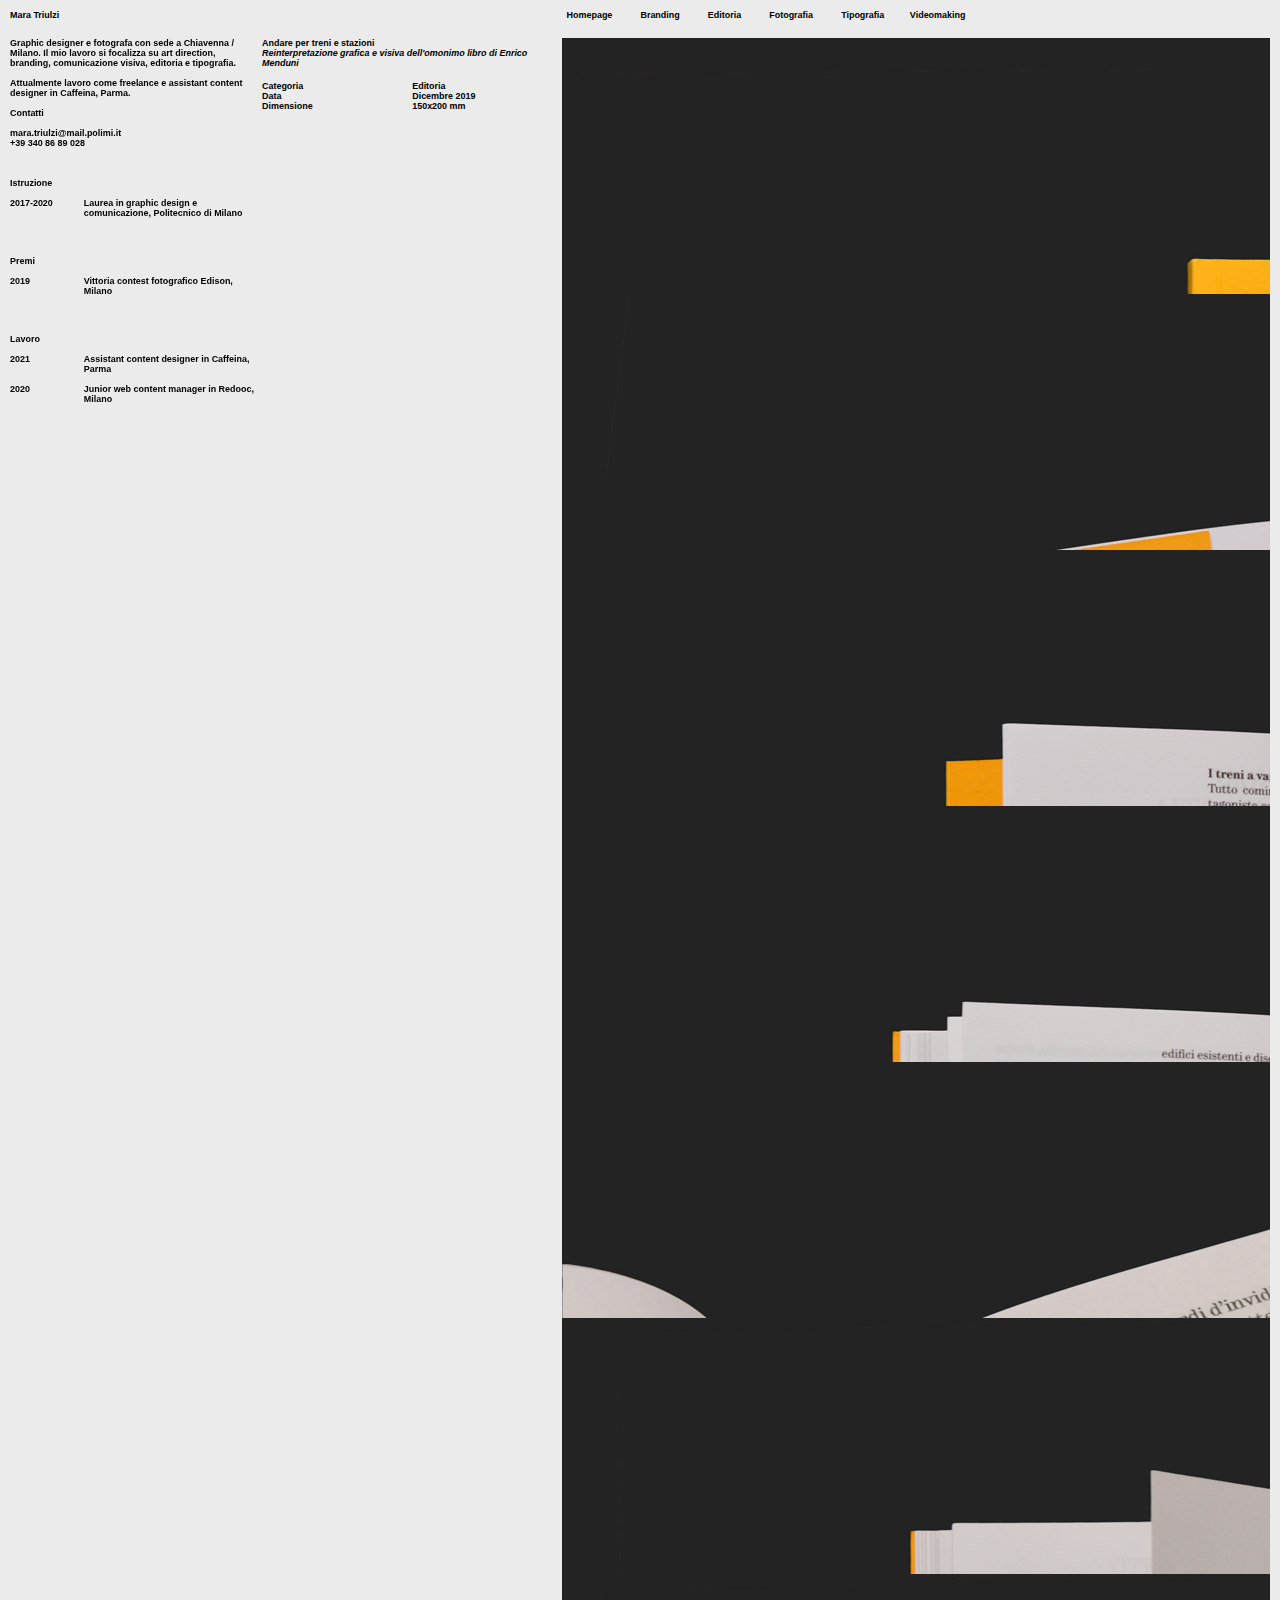
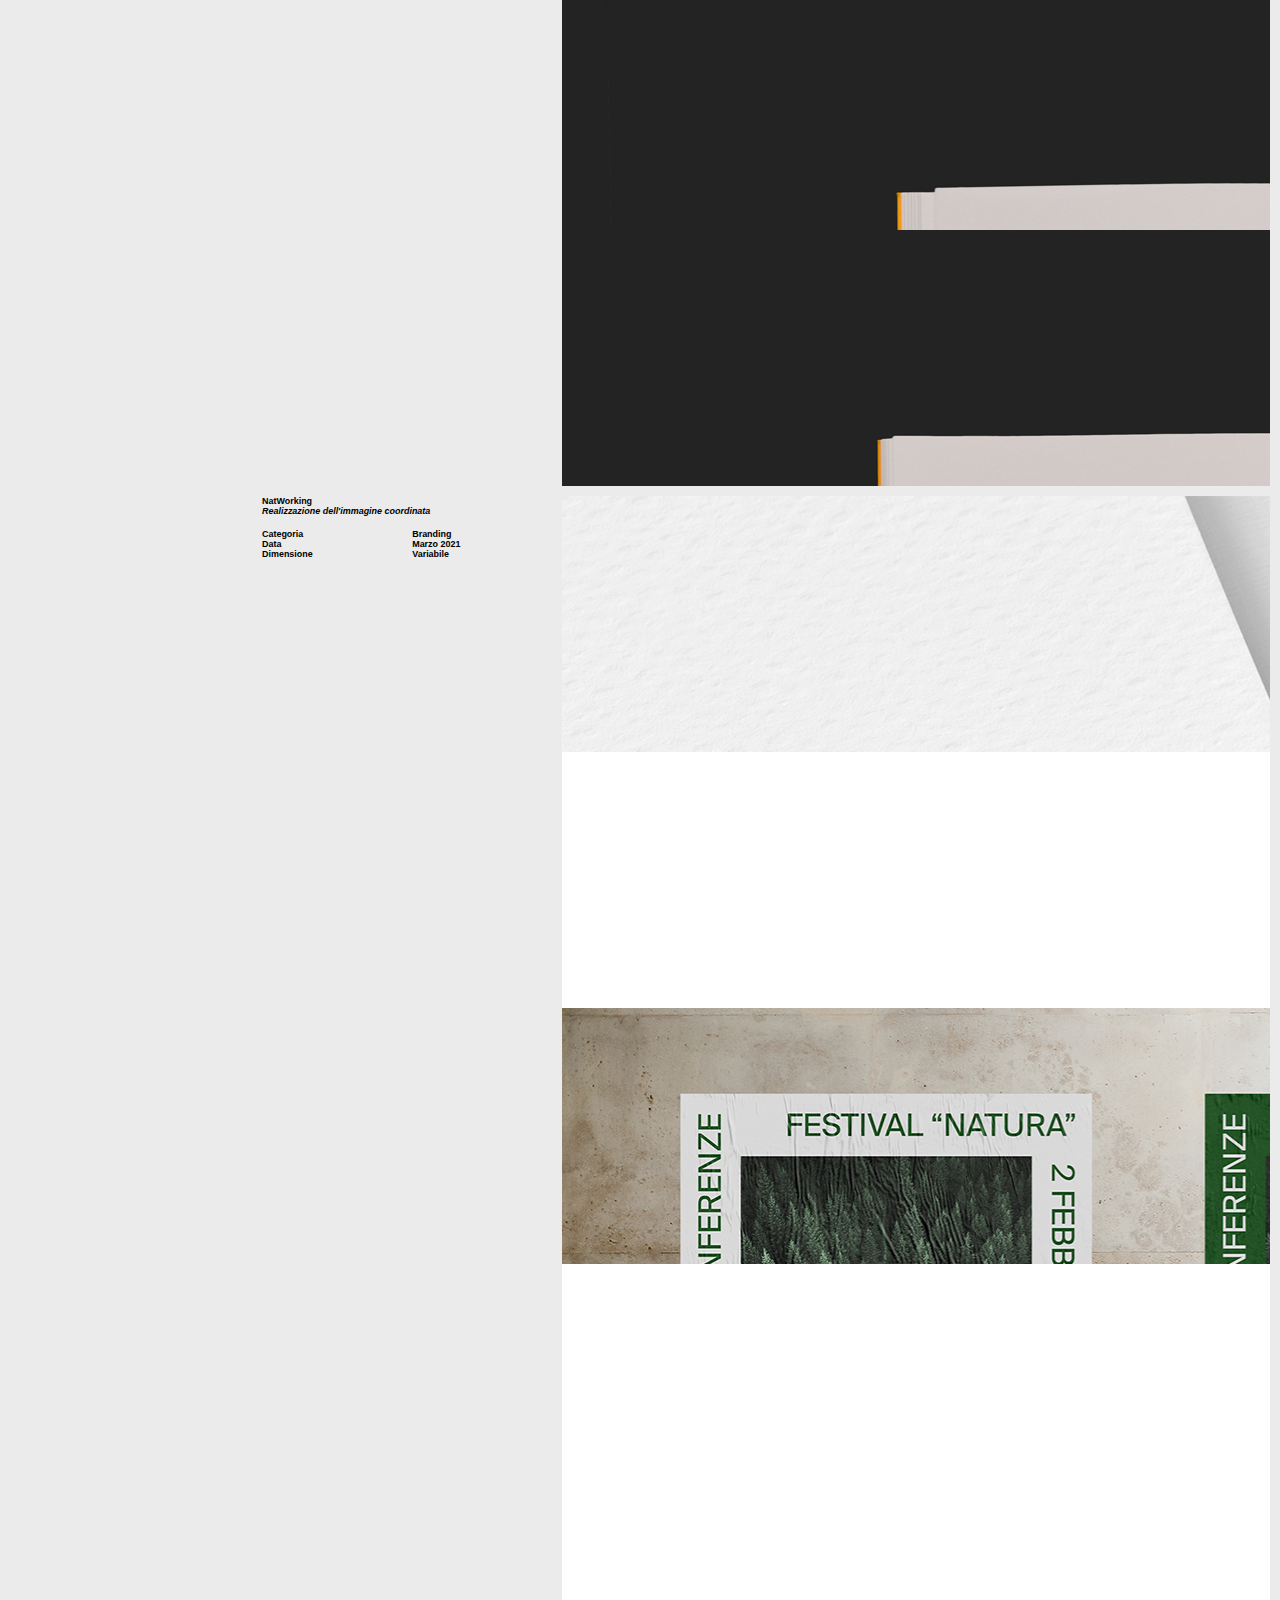
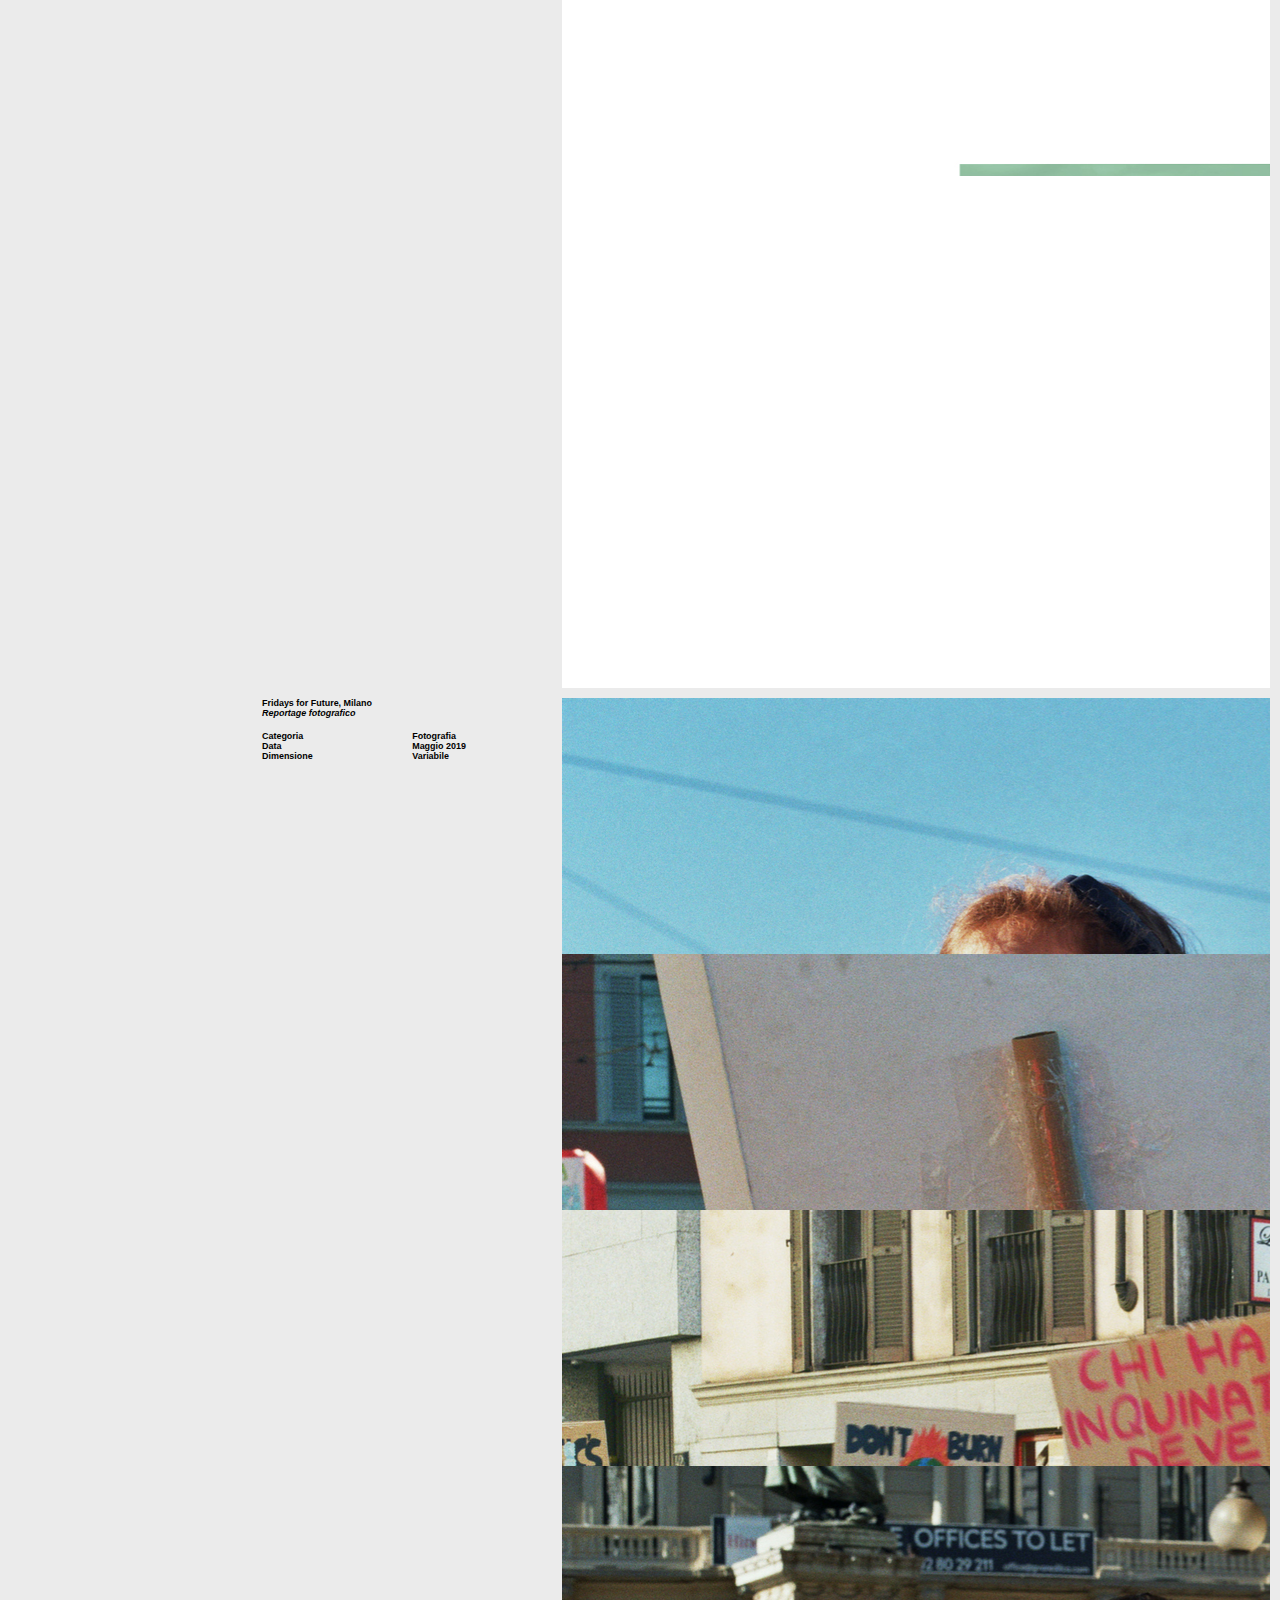
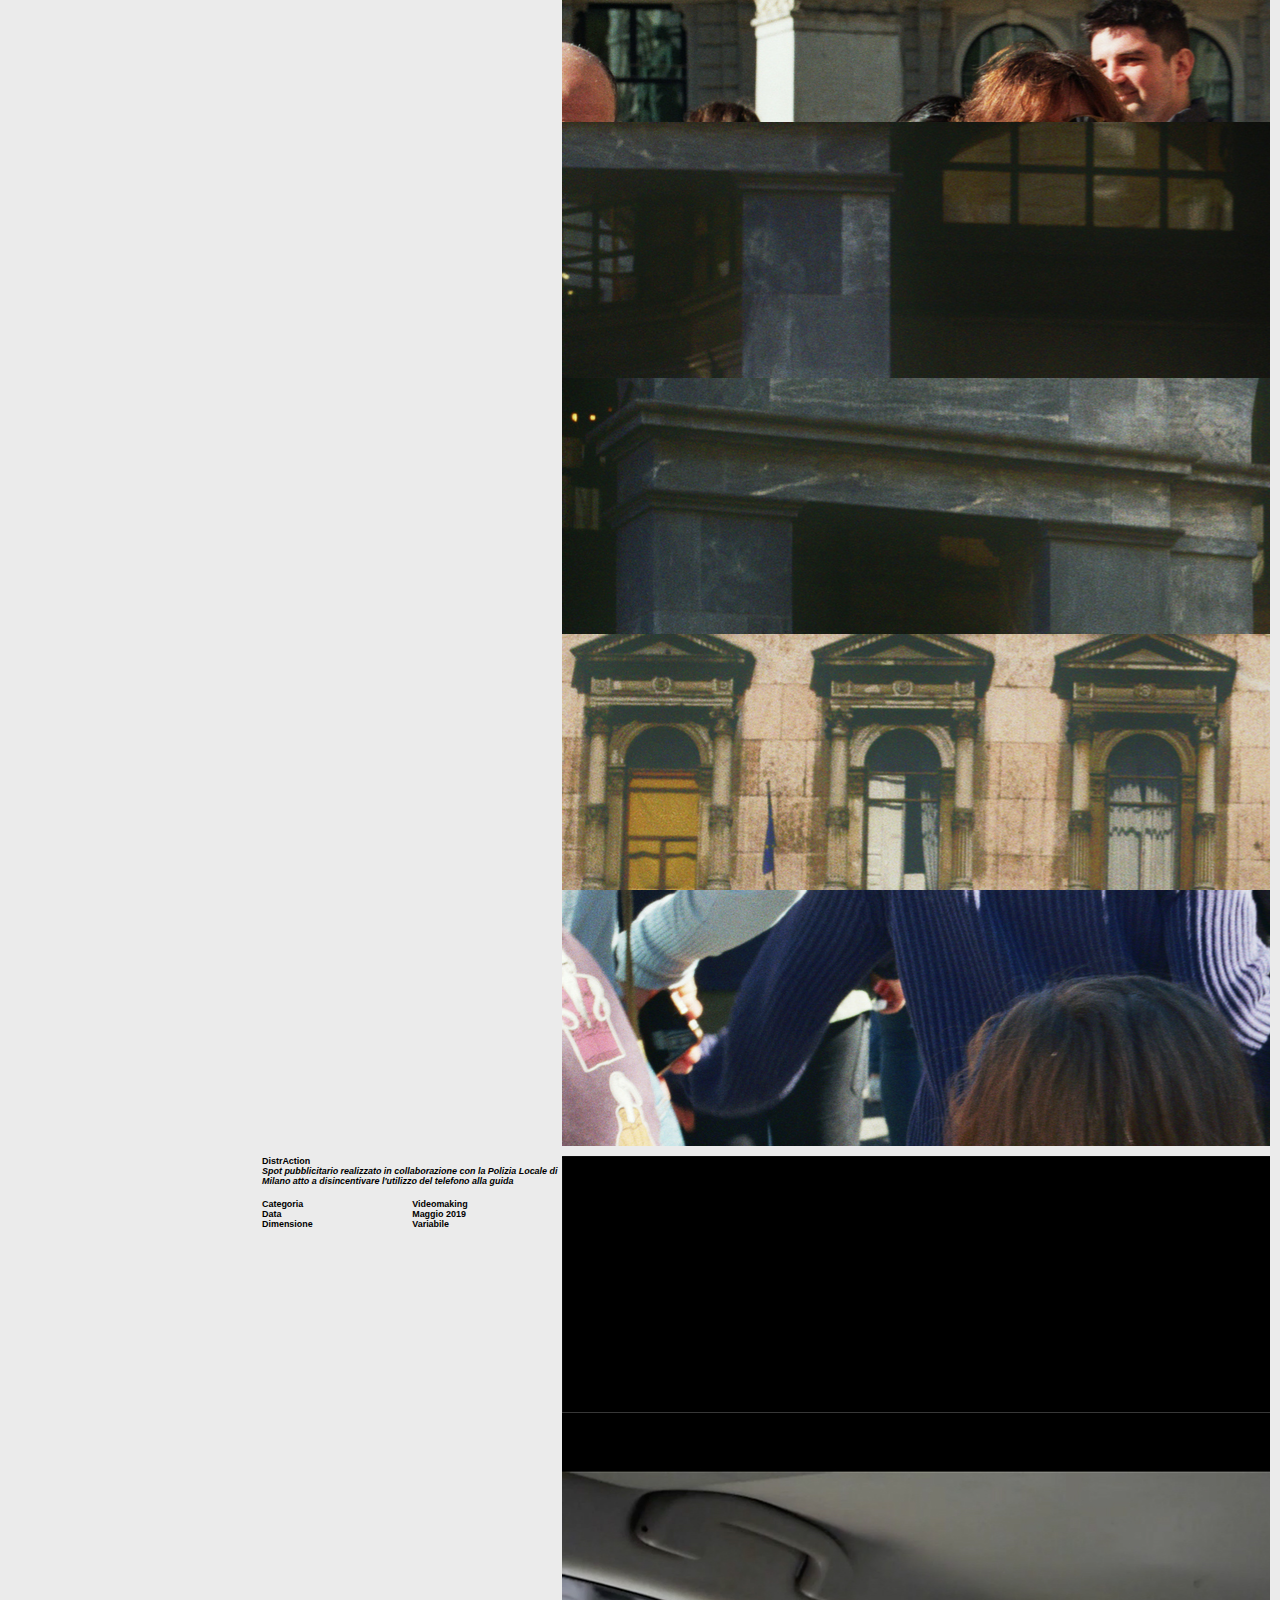
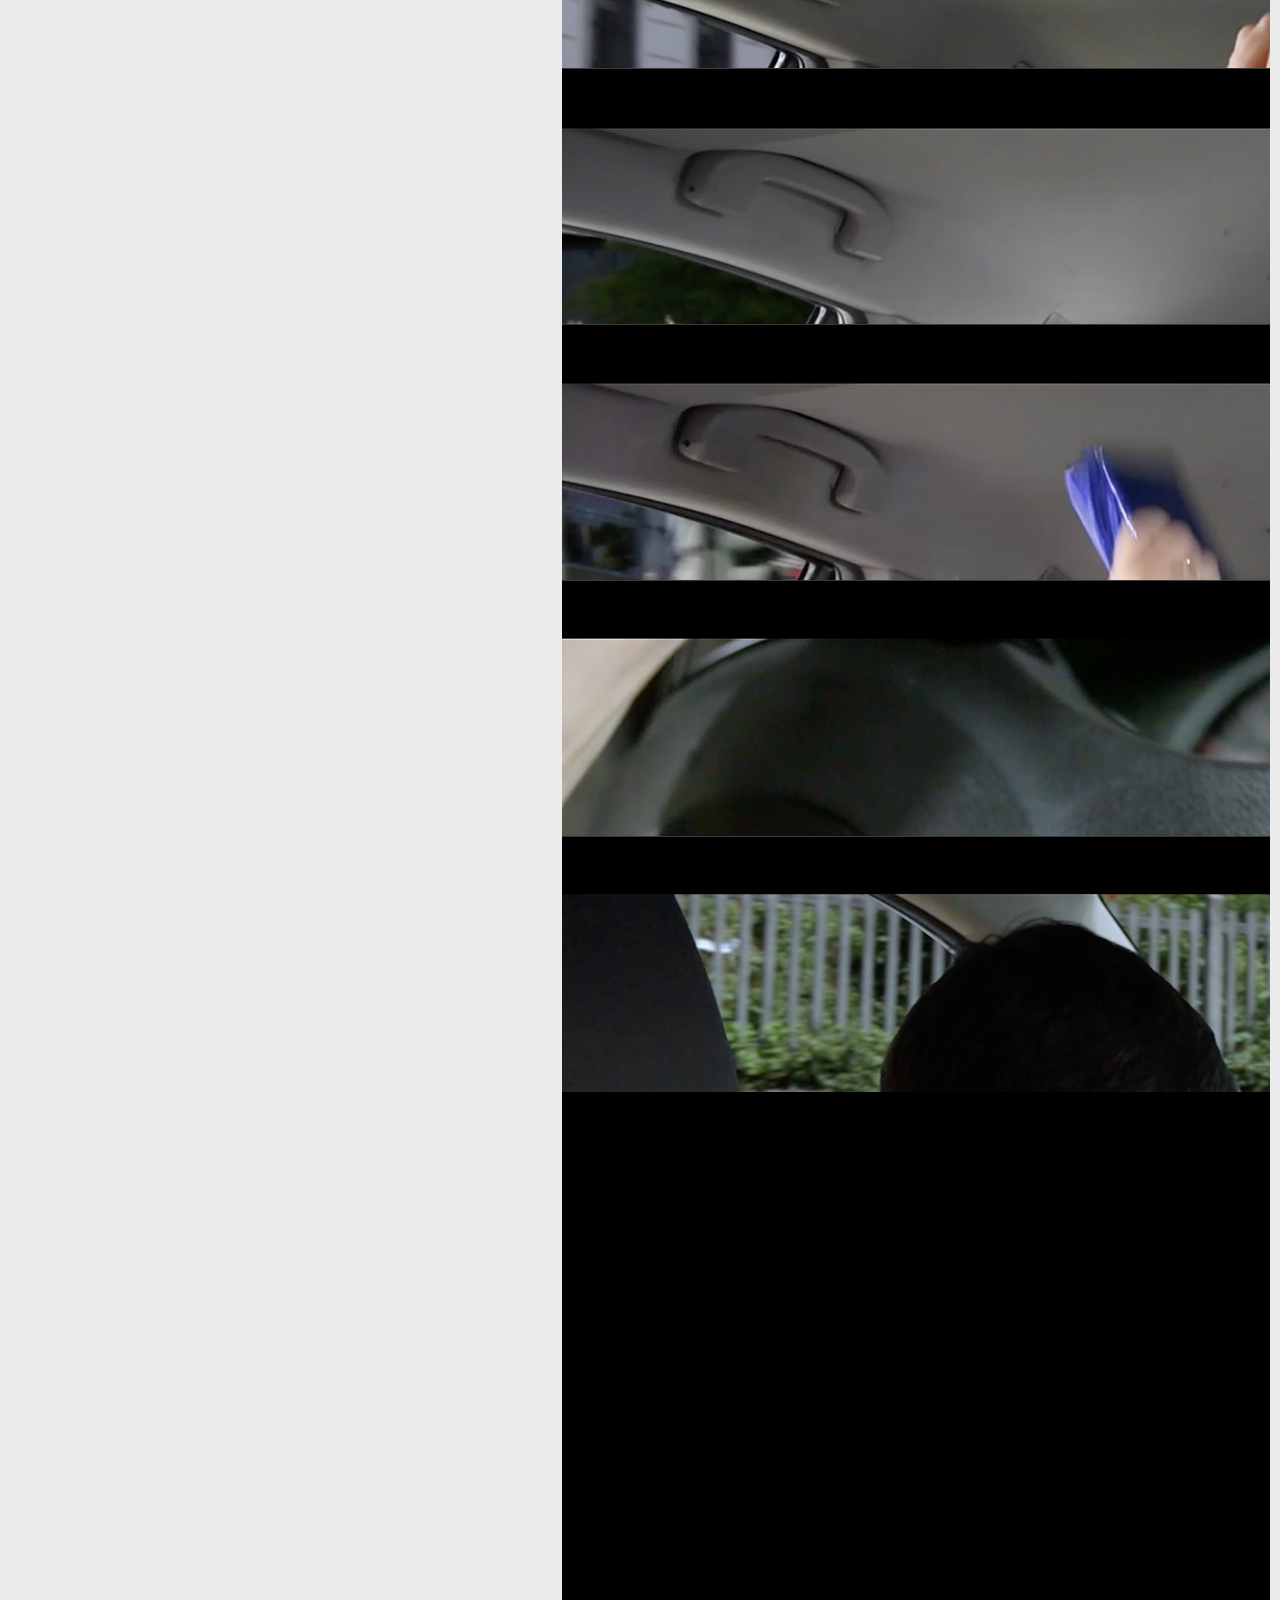
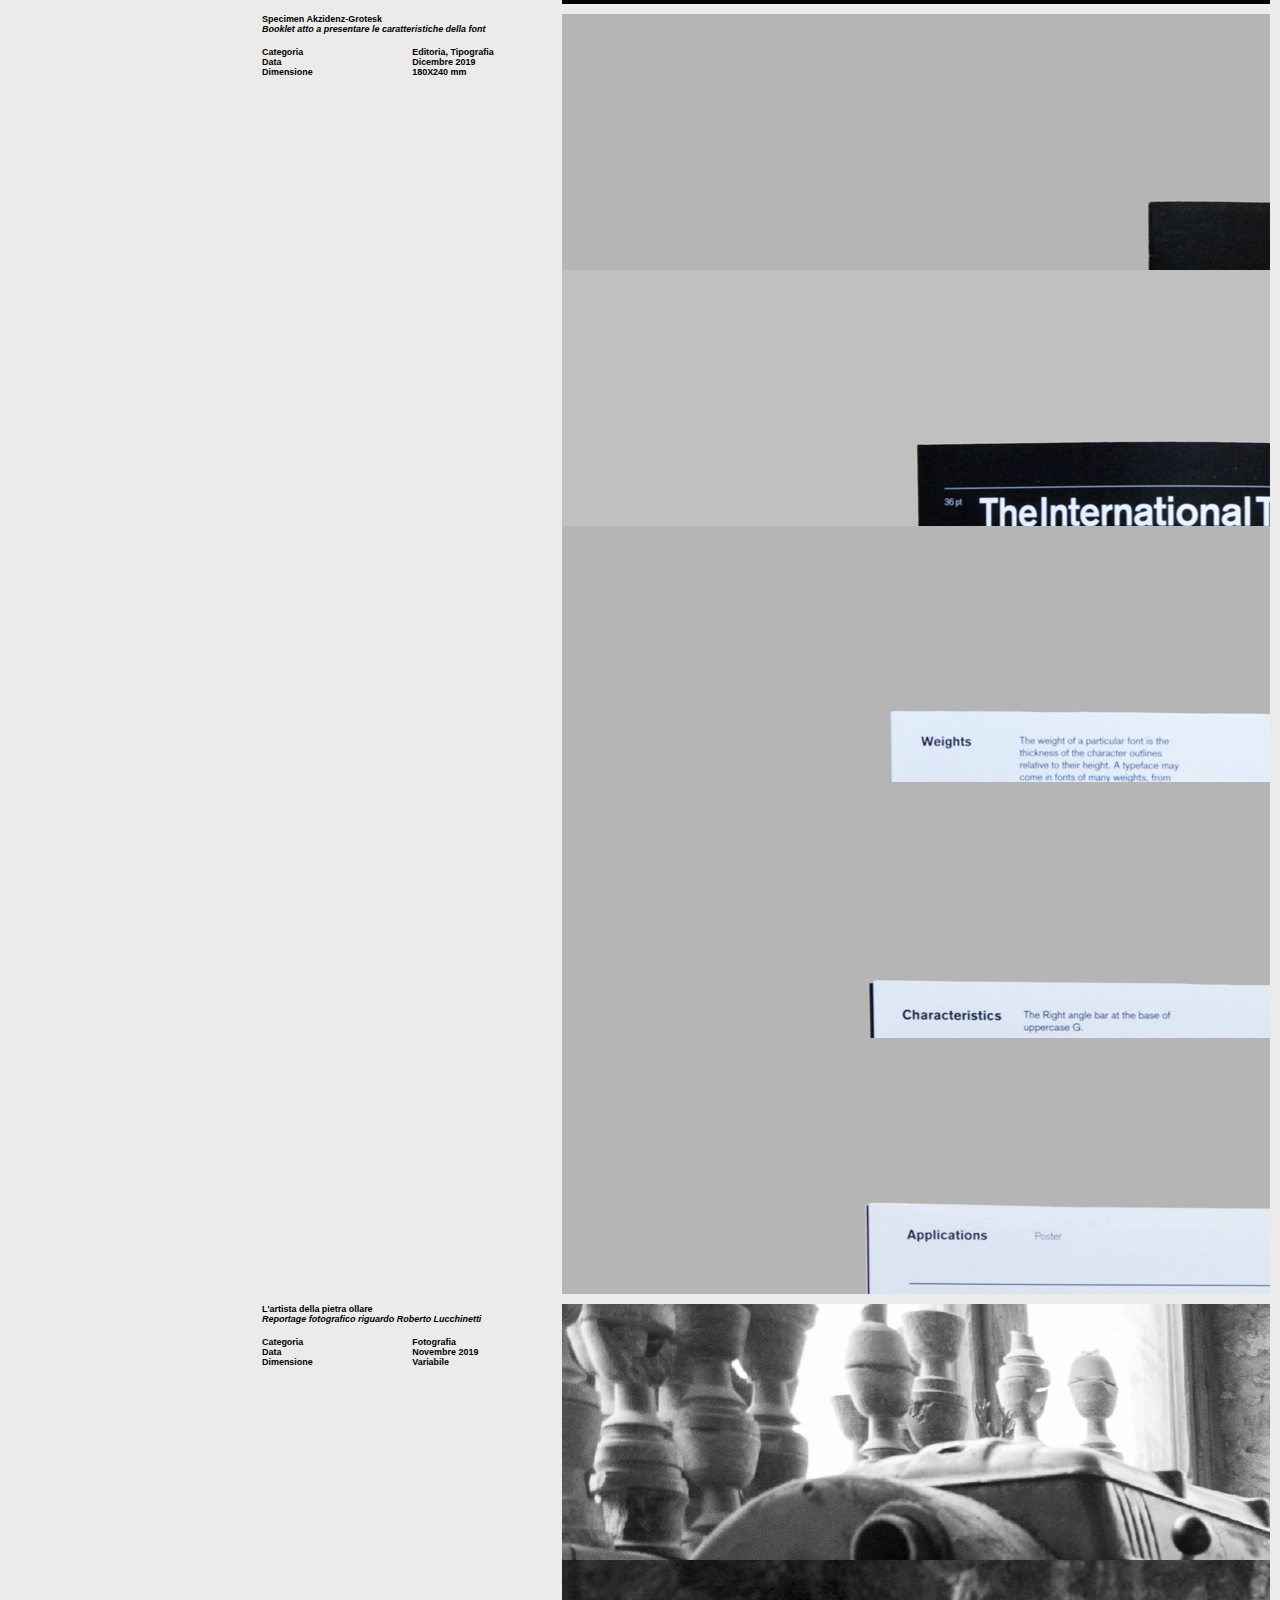
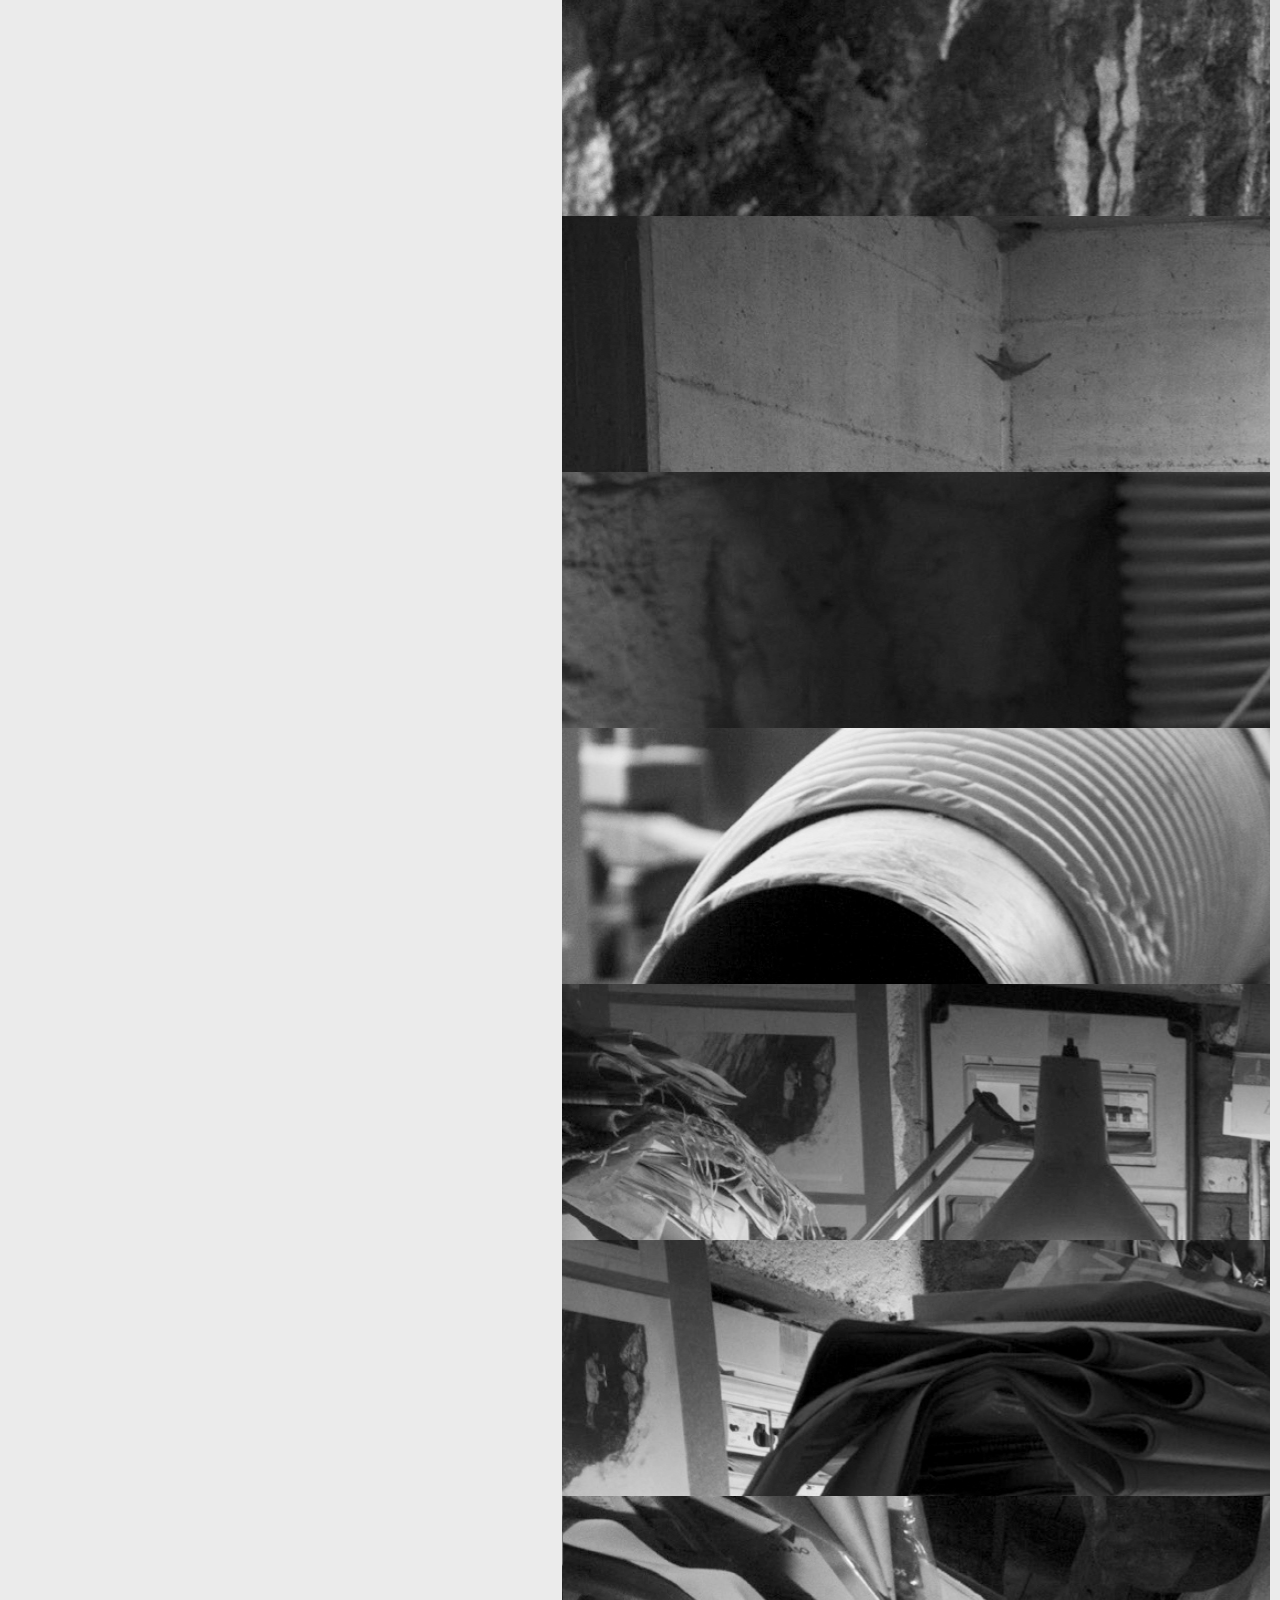
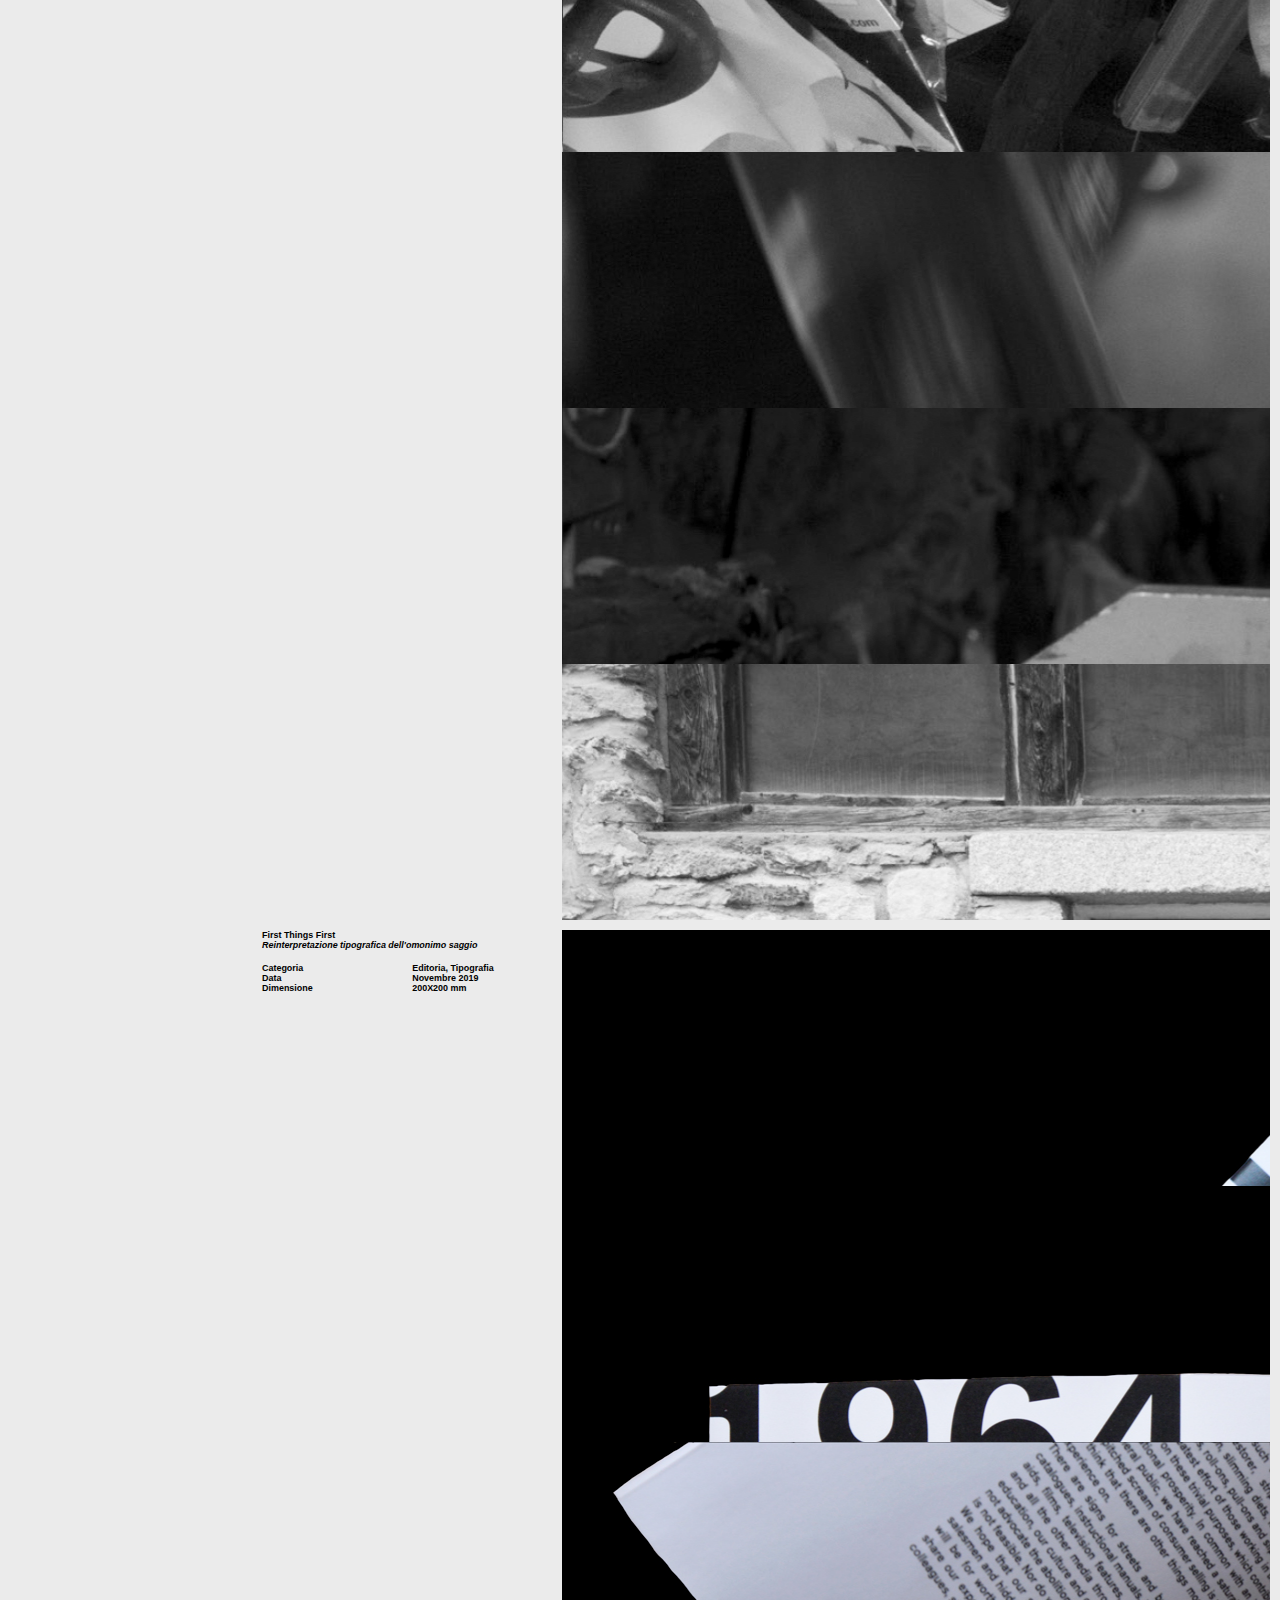
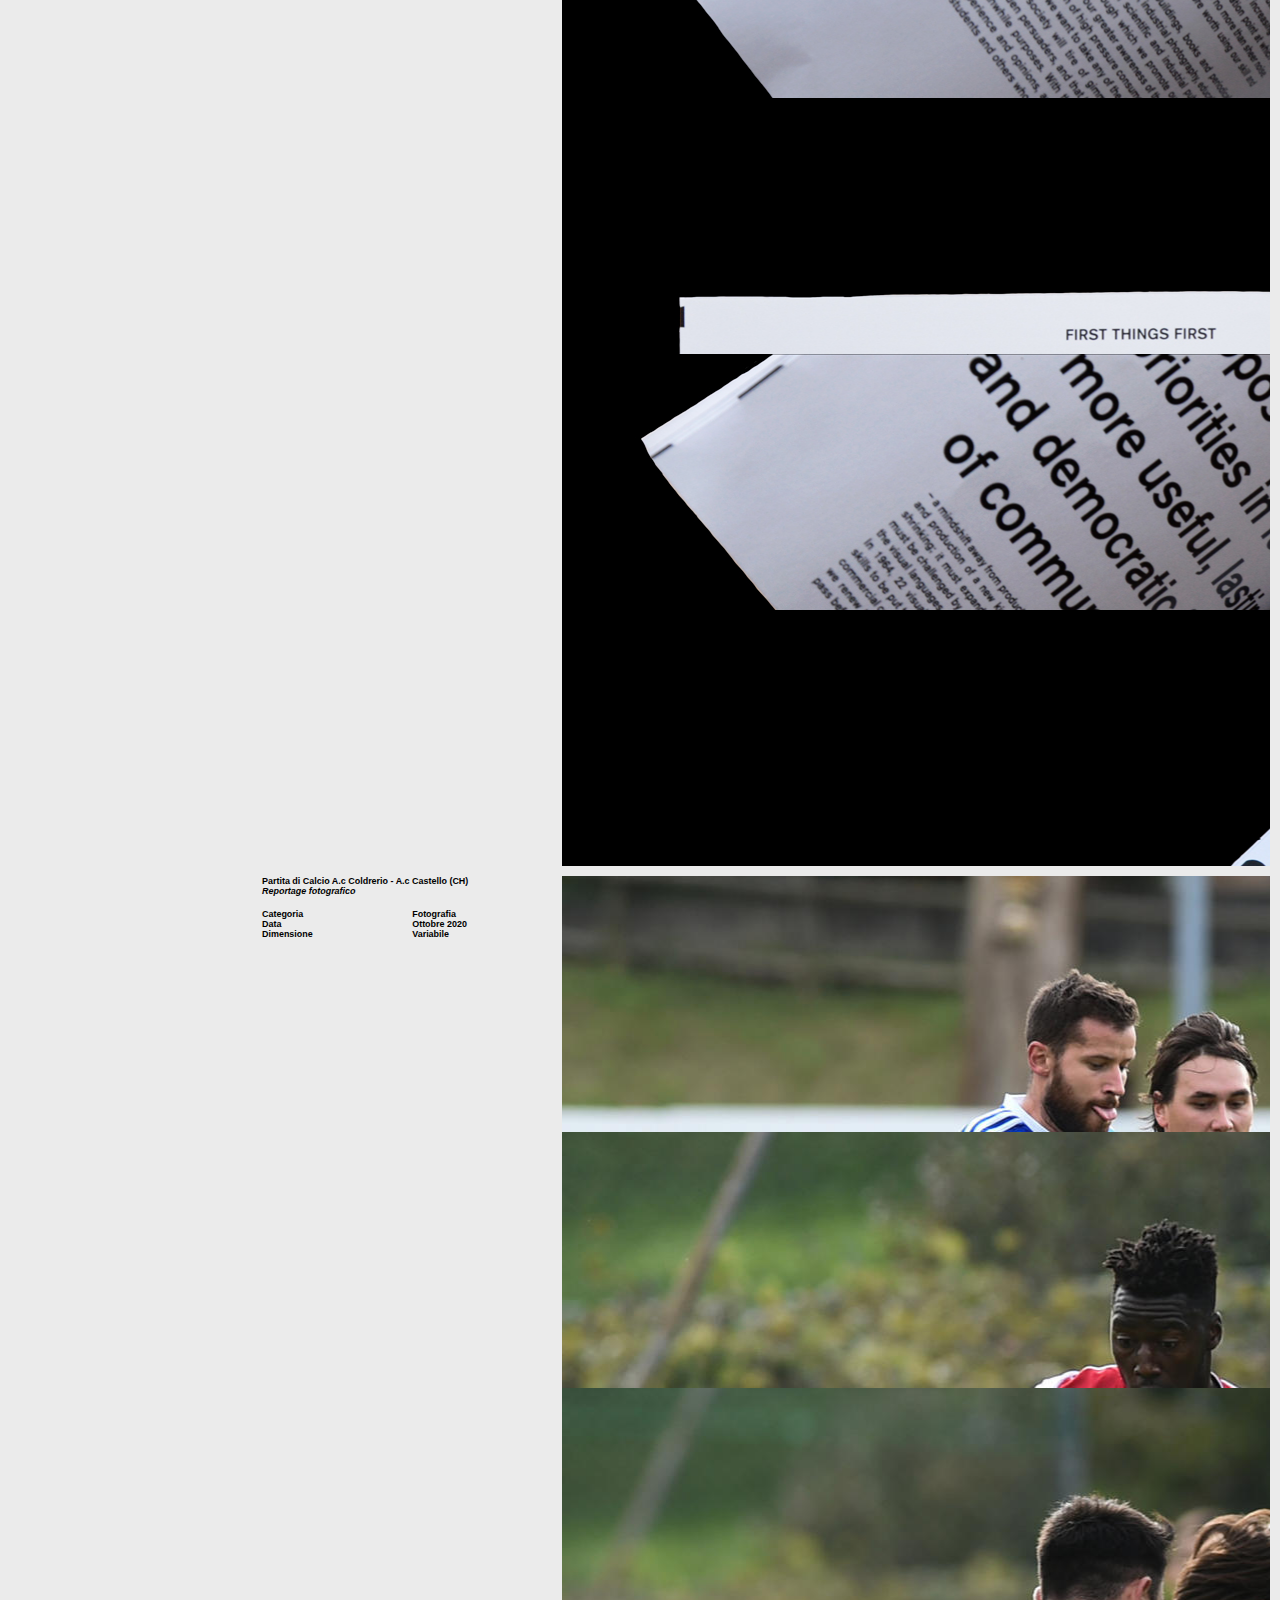
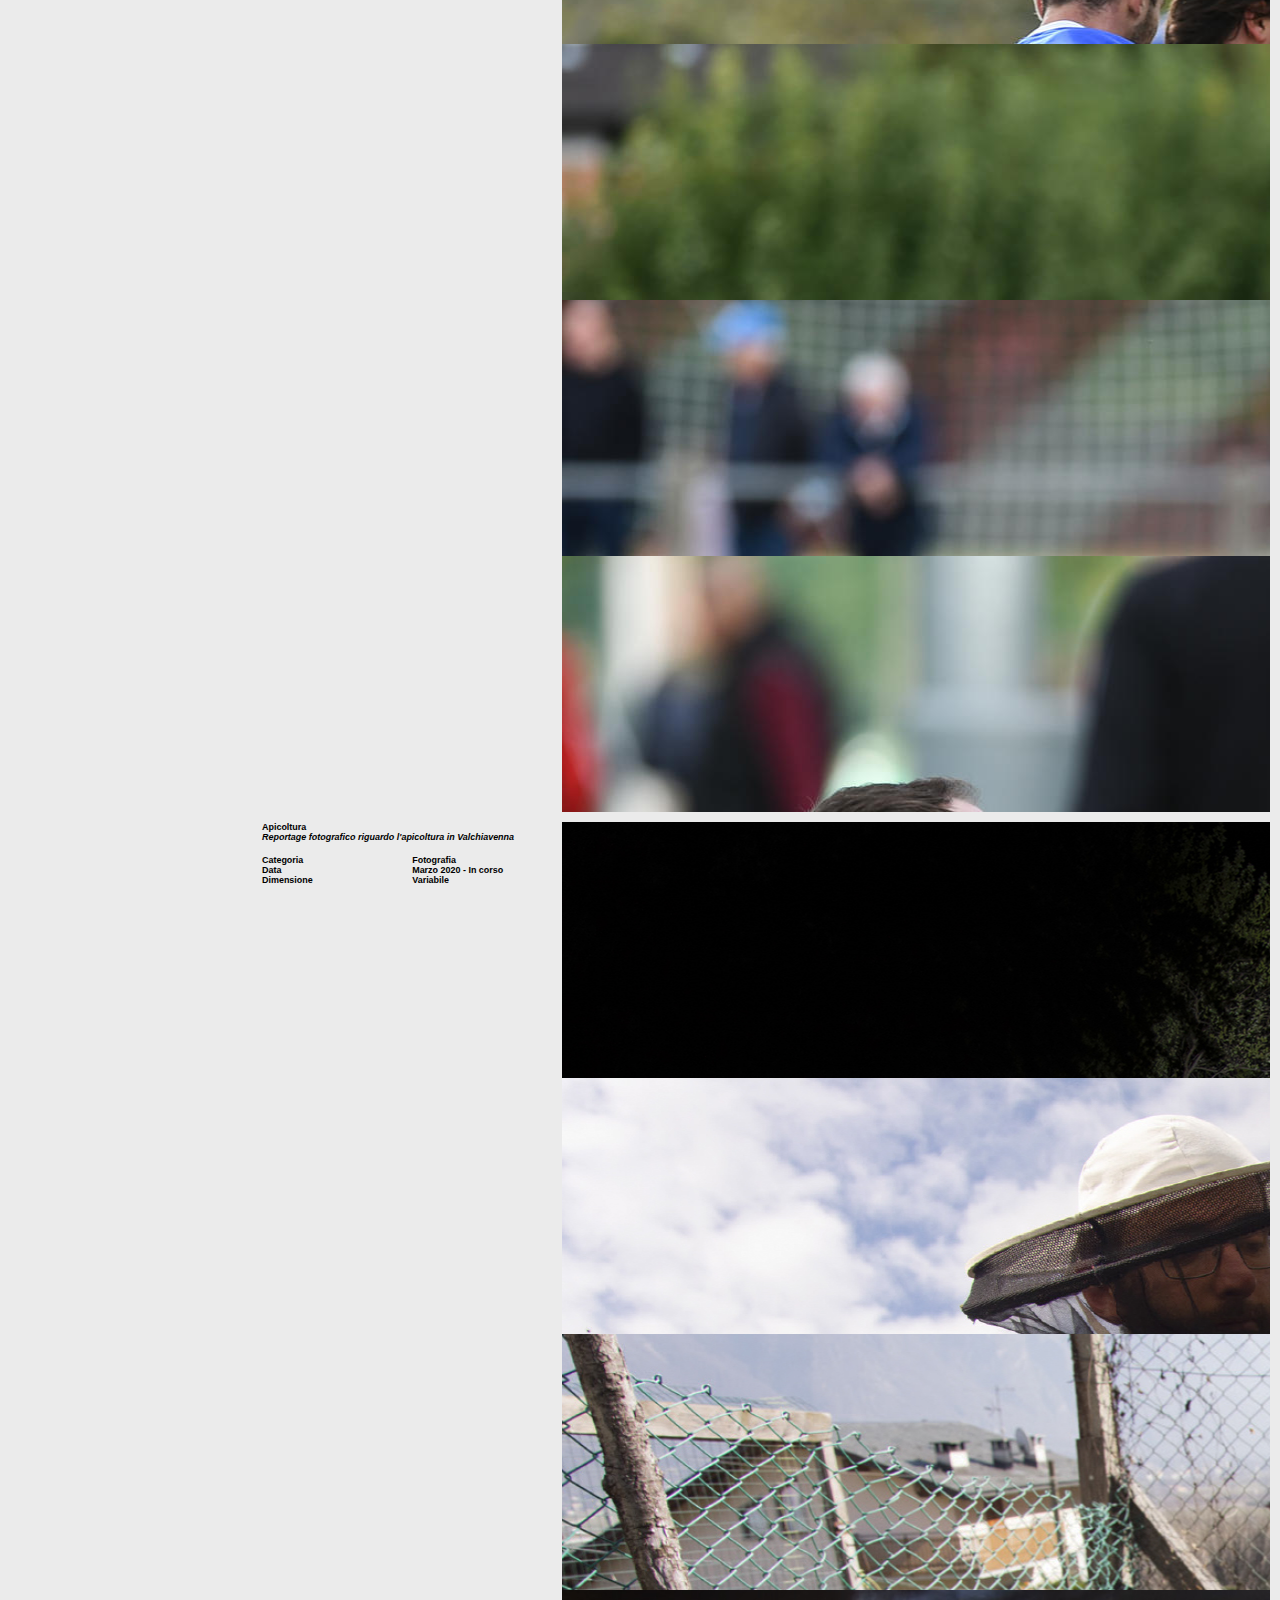
<file: index.html>
<html>
<head>
	<meta charset="utf-8">
	<title> Mara Triulzi </title>
  <meta name="description" content="Graphic designer e fotografa con sede a Chiavenna/Milano IT.">
	<link href="style2.css" rel="stylesheet" type="text/css" />
	<head id="Lorenzo Boero" data-template-set="lorenzoboero-Theme">
    <meta name="title" content="Mara Triulzi">
    <meta name="Copyright" content="Copyright&copy; Mara Triulzi 2020. All Rights Reserved.">
    <meta name="viewport" content="width=device-width, initial-scale=1.0 minimal-ui"/>
    <meta name=”mobile-web-app-capable” content=”yes”>
    <meta name="robots" content="index, follow"/>
    <meta name="googlebot" content="index, follow, max-snippet:-1, max-image-preview:large, max-video-preview:-1"/>
    <meta name="bingbot" content="index, follow, max-snippet:-1, max-image-preview:large, max-video-preview:-1"/>
    <meta property="og:locale" content="it_IT"/>
    <meta property="og:type" content="website"/>
    <meta property="og:title" content="Mara Triulzi"/>
    <meta property="og:site_name" content="Mara Triulzi"/>
	<script>
	var em_version = '6.2.2'; var em_track_user = true; var em_no_track_reason = ''; var disableStr = 'ga-disable-UA-111398481-1'; /* Function to detect opted out users */ function __gaTrackerIsOptedOut() { return document.cookie.indexOf(disableStr + '=true') > -1; } /* Disable tracking if the opt-out cookie exists. */ if ( __gaTrackerIsOptedOut() ) { window[disableStr] = true; } /* Opt-out function */ function __gaTrackerOptout() { document.cookie = disableStr + '=true; expires=Thu, 31 Dec 2099 23:59:59 UTC; path=/'; window[disableStr] = true; } if ( 'undefined' === typeof gaOptout ) { function gaOptout() { __gaTrackerOptout(); } } if ( em_track_user ) { (function(i,s,o,g,r,a,m){i['GoogleAnalyticsObject']=r;i[r]=i[r]||function(){ (i[r].q=i[r].q||[]).push(arguments)},i[r].l=1*new Date();a=s.createElement(o), m=s.getElementsByTagName(o)[0];a.async=1;a.src=g;m.parentNode.insertBefore(a,m) })(window,document,'script','//www.google-analytics.com/analytics.js','__gaTracker'); window.ga = __gaTracker; __gaTracker('create', 'UA-111398481-1', 'auto'); __gaTracker('set', 'forceSSL', true); __gaTracker('send','pageview'); __gaTracker( function() { window.ga = __gaTracker; } ); } else { console.log( "" ); (function() { /* https://developers.google.com/analytics/devguides/collection/analyticsjs/ */ var noopfn = function() { return null; }; var noopnullfn = function() { return null; }; var Tracker = function() { return null; }; var p = Tracker.prototype; p.get = noopfn; p.set = noopfn; p.send = noopfn; var __gaTracker = function() { var len = arguments.length; if ( len === 0 ) { return; } var f = arguments[len-1]; if ( typeof f !== 'object' || f === null || typeof f.hitCallback !== 'function' ) { console.log( 'Not running function __gaTracker(' + arguments[0] + " ....) because you are not being tracked. " + em_no_track_reason ); return; } try { f.hitCallback(); } catch (ex) { } }; __gaTracker.create = function() { return new Tracker(); }; __gaTracker.getByName = noopnullfn; __gaTracker.getAll = function() { return []; }; __gaTracker.remove = noopfn; window['__gaTracker'] = __gaTracker; window.ga = __gaTracker; })(); }
Hash CSP	</script>
<script type="text/javascript" data-cfasync="false">
    var em_version = '6.2.2';
    var em_track_user = true;
    var em_no_track_reason = '';
    var disableStr = 'ga-disable-UA-111398481-1';
    /* Function to detect opted out users */
    function __gaTrackerIsOptedOut() {
        return document.cookie.indexOf(disableStr + '=true') > -1;
    }
    /* Disable tracking if the opt-out cookie exists. */
    if (__gaTrackerIsOptedOut()) {
        window[disableStr] = true;
    }
    /* Opt-out function */
    function __gaTrackerOptout() {
        document.cookie = disableStr + '=true; expires=Thu, 31 Dec 2099 23:59:59 UTC; path=/';
        window[disableStr] = true;
    }
    if ('undefined' === typeof gaOptout) {
        function gaOptout() {
            __gaTrackerOptout();
        }
    }
    if (em_track_user) {
        (function(i, s, o, g, r, a, m) {
            i['GoogleAnalyticsObject'] = r;
            i[r] = i[r] || function() {
                (i[r].q = i[r].q || []).push(arguments)
            },
            i[r].l = 1 * new Date();
            a = s.createElement(o),
            m = s.getElementsByTagName(o)[0];
            a.async = 1;
            a.src = g;
            m.parentNode.insertBefore(a, m)
        })(window, document, 'script', '//www.google-analytics.com/analytics.js', '__gaTracker');
        window.ga = __gaTracker;
        __gaTracker('create', 'UA-111398481-1', 'auto');
        __gaTracker('set', 'forceSSL', true);
        __gaTracker('send', 'pageview');
        __gaTracker(function() {
            window.ga = __gaTracker;
        });
    } else {
        console.log("");
        (function() {
            /* https://developers.google.com/analytics/devguides/collection/analyticsjs/ */
            var noopfn = function() {
                return null;
            };
            var noopnullfn = function() {
                return null;
            };
            var Tracker = function() {
                return null;
            };
            var p = Tracker.prototype;
            p.get = noopfn;
            p.set = noopfn;
            p.send = noopfn;
            var __gaTracker = function() {
                var len = arguments.length;
                if (len === 0) {
                    return;
                }
                var f = arguments[len - 1];
                if (typeof f !== 'object' || f === null || typeof f.hitCallback !== 'function') {
                    console.log('Not running function __gaTracker(' + arguments[0] + " ....) because you are not being tracked. " + em_no_track_reason);
                    return;
                }
                try {
                    f.hitCallback();
                } catch (ex) {
                }
            };
            __gaTracker.create = function() {
                return new Tracker();
            };
            __gaTracker.getByName = noopnullfn;
            __gaTracker.getAll = function() {
                return [];
            };
            __gaTracker.remove = noopfn;
            window['__gaTracker'] = __gaTracker;
            window.ga = __gaTracker;
        })();
    }
    </script>
    <script type="text/javascript">
    window._wpemojiSettings = {
        "baseUrl": "https:\/\/s.w.org\/images\/core\/emoji\/13.0.0\/72x72\/",
        "ext": ".png",
        "svgUrl": "https:\/\/s.w.org\/images\/core\/emoji\/13.0.0\/svg\/",
        "svgExt": ".svg",
        "source": {
            "concatemoji": "https:\/\/www.lorenzoboero.com\/wp-includes\/js\/wp-emoji-release.min.js?ver=5.5.1"
        }
    };
    !function(e, a, t) {
        var r,
            n,
            o,
            i,
            p = a.createElement("canvas"),
            s = p.getContext && p.getContext("2d");
        function c(e, t) {
            var a = String.fromCharCode;
            s.clearRect(0, 0, p.width, p.height),
            s.fillText(a.apply(this, e), 0, 0);
            var r = p.toDataURL();
            return s.clearRect(0, 0, p.width, p.height), s.fillText(a.apply(this, t), 0, 0), r === p.toDataURL()
        }
        function l(e) {
            if (!s || !s.fillText)
                return !1;
            switch (s.textBaseline = "top", s.font = "600 32px Arial", e) {
            case "flag":
                return !c([127987, 65039, 8205, 9895, 65039], [127987, 65039, 8203, 9895, 65039]) && (!c([55356, 56826, 55356, 56819], [55356, 56826, 8203, 55356, 56819]) && !c([55356, 57332, 56128, 56423, 56128, 56418, 56128, 56421, 56128, 56430, 56128, 56423, 56128, 56447], [55356, 57332, 8203, 56128, 56423, 8203, 56128, 56418, 8203, 56128, 56421, 8203, 56128, 56430, 8203, 56128, 56423, 8203, 56128, 56447]));
            case "emoji":
                return !c([55357, 56424, 8205, 55356, 57212], [55357, 56424, 8203, 55356, 57212])
            }
            return !1
        }
        function d(e) {
            var t = a.createElement("script");
            t.src = e,
            t.defer = t.type = "text/javascript",
            a.getElementsByTagName("head")[0].appendChild(t)
        }
        for (i = Array("flag", "emoji"), t.supports = {
            everything: !0,
            everythingExceptFlag: !0
        }, o = 0; o < i.length; o++)
            t.supports[i[o]] = l(i[o]),
            t.supports.everything = t.supports.everything && t.supports[i[o]],
            "flag" !== i[o] && (t.supports.everythingExceptFlag = t.supports.everythingExceptFlag && t.supports[i[o]]);
        t.supports.everythingExceptFlag = t.supports.everythingExceptFlag && !t.supports.flag,
        t.DOMReady = !1,
        t.readyCallback = function() {
            t.DOMReady = !0
        },
        t.supports.everything || (n = function() {
            t.readyCallback()
        }, a.addEventListener ? (a.addEventListener("DOMContentLoaded", n, !1), e.addEventListener("load", n, !1)) : (e.attachEvent("onload", n), a.attachEvent("onreadystatechange", function() {
            "complete" === a.readyState && t.readyCallback()
        })), (r = t.source || {}).concatemoji ? d(r.concatemoji) : r.wpemoji && r.twemoji && (d(r.twemoji), d(r.wpemoji)))
    }(window, document, window._wpemojiSettings);
    </script>
		<script type='text/javascript' id='exactmetrics-frontend-script-js-extra'>
	var exactmetrics_frontend = {
			"js_events_tracking": "true",
			"download_extensions": "zip,mp3,mpeg,pdf,docx,pptx,xlsx,rar",
			"inbound_paths": "[{\"path\":\"\\\/go\\\/\",\"label\":\"affiliate\"},{\"path\":\"\\\/recommend\\\/\",\"label\":\"affiliate\"}]",
			"home_url": "https:\/\/www.lorenzoboero.com",
			"hash_tracking": "false"
	};
	</script>
	<script type='text/javascript' src='https://ajax.googleapis.com/ajax/libs/jquery/1.11.0/jquery.min.js?ver=5.5.1' id='jquery-js'></script>

</head>
<body class="home blog" style>
  <script>
    $(document).ready(function(){ $('.mobile-trigger').click(function(){ if($(window).width()<960){ $('#info-sidebar').toggle(); $('header #nav').toggle(); } }); })
</script>

<div id="wrapper">
  <header id="header" class="clearafter" role="banner">
  <h1 class="desktop">
  <a href="https://wwww.maratriulzi.com/" title="Mara Triulzi" rel="home"> Mara Triulzi </a>
  </h1>
<h1 class="mobile-trigger mobile"> </h1>
<nav id="nav" role="navigation">
	<div class="menu-mainmenu-container"
	<ul id="menu-mainmenu" class="menu">
		<li id="menu-item-38" class="menu-item menu-item-type-taxonomy menu-item-object-category menu-item-38"><a href="branding.html">Branding</a></li>
		<li id="menu-item-269" class="menu-item menu-item-type-custom menu-item-object-custom current-menu-item current_page_item menu-item-home menu-item-269"><a href="editoria.html" aria-current="page">Editoria</a>
		</li>
		<li id="menu-item-38" class="menu-item menu-item-type-taxonomy menu-item-object-category menu-item-38"><a href="fotografia.html">Fotografia</a></li>
		<li id="menu-item-39" class="menu-item menu-item-type-taxonomy menu-item-object-category menu-item-39"><a href="tipografia.html">Tipografia</a></li>
		<li id="menu-item-40" class="menu-item menu-item-type-taxonomy menu-item-object-category menu-item-40"><a href="videomaking.html">Videomaking</a></li>
	</ul>
</div>
</nav>
</header>

<body>
	<div id="wrapper">
        <header id="header" class="clearafter" role="banner">
            <h1 class="desktop">
                <a href="" title="Mara Triulzi" rel="home">Mara Triulzi</a>
            </h1>
            <h1 class="mobile-trigger mobile">Mara Triulzi</h1>
						<nav id="nav" role="navigation">
                <div class="menu-mainmenu-container">
                    <ul id="menu-mainmenu" class="menu">
											<li id="menu-item-40" class="menu-item menu-item-type-taxonomy menu-item-object-category menu-item-40">
													<a href="index.html">Homepage</a>
											</li>

												<li id="menu-item-269" class="menu-item menu-item-type-custom menu-item-object-custom current-menu-item current_page_item menu-item-home menu-item-269">
                            <a href="branding.html" aria-current="page">Branding</a>
                        </li>
                        <li id="menu-item-38" class="menu-item menu-item-type-taxonomy menu-item-object-category menu-item-38">
                            <a href="editoria.html">Editoria</a>
                        </li>
                        <li id="menu-item-39" class="menu-item menu-item-type-taxonomy menu-item-object-category menu-item-39">
                            <a href="fotografia.html">Fotografia</a>
                        </li>
                        <li id="menu-item-40" class="menu-item menu-item-type-taxonomy menu-item-object-category menu-item-40">
                            <a href="tipografia.html">Tipografia</a>
														<li id="menu-item-40" class="menu-item menu-item-type-taxonomy menu-item-object-category menu-item-40">
																<a href="videomaking.html">Videomaking</a>
														</li>

                    </ul>
                </div>
            </nav>
        </header>
				<div id="info-sidebar" class="clearafter">
	<div class="clearafter mb">
		Graphic designer e fotografa con sede a Chiavenna / Milano. Il mio lavoro si focalizza su art direction, branding, comunicazione visiva, editoria e tipografia.
		<br>
		<br>
		Attualmente lavoro come freelance e assistant content designer in Caffeina, Parma.
		<br>
		<br>
		Contatti
		<br>
		<br>
		mara.triulzi@mail.polimi.it
		<br>
		+39 340 86 89 028
		<br>
		<br>
</div>

<div class="clearafter mb">
Istruzione
<br>
<br>
<div class="clearafter mb">
<div class="col-md-30"> 2017-2020 </div>
<div class="col-md-70"> Laurea in graphic design e comunicazione, Politecnico di Milano </div>
</div>
</div>
<div class="clearafter mb">
Premi
<br>
<br>
<div class="clearafter mb">
<div class="col-md-30"> 2019 </div>
<div class="col-md-70"> Vittoria contest fotografico Edison, <br>
	 Milano <br>
 </div>
</div>
</div>

<div class="clearafter mb">
Lavoro
<br>
<br>
<div class="clearafter mb">
	<div class="col-md-30"> 2021 </div>
	<div class="col-md-70"> Assistant content designer in Caffeina, Parma <br> <br> </div>
<div class="col-md-30"> 2020 </div>
<div class="col-md-70"> Junior web content manager in Redooc, Milano </div>

</div>
</div>
</div>
</div>
</div>
</div>
</div>
<script>
$(document).ready(function(){ $('.col-gallery').slick({ infinite: true, slidesToShow: 1, slidesToScroll: 1, arrows: true, }); })
</script>
<div class="content">


						             <article class="post clearafter" id="post-128">
						                 <div class="col-details">
						                     <div class="intro col-sm-50">
						                         <h2>Andare per treni e stazioni</h2>
						                         <span class="subtitle">Reinterpretazione grafica e visiva

																			 dell'omonimo libro di Enrico Menduni</span>
						                     </div>
						                     <div class="col-sm-50">
						                         <div class="clearafter">
						                             <div class="col-md-50">Categoria</div>
						                             <div class="col-md-50">
						                                 <a href="editoria.html" rel="tag">Editoria</a>
						                             </div>
						                         </div>
						                         <div class="clearafter">
						                             <div class="col-md-50">Data</div>
						                             <div class="col-md-50">Dicembre 2019</div>
						                         </div>
						                         <div class="clearafter">
						                             <div class="col-md-50">Dimensione</div>
						                             <div class="col-md-50">150x200 mm</div>
						                         </div>
						                     </div>
						                 </div>
						                 <div class="col-gallery">
						                     <div class="slide-image" style="background-image:url('treni1.jpg');"></div>
						                     <div class="slide-image" style="background-image:url('treni2.jpg');"></div>
						                     <div class="slide-image" style="background-image:url('treni3.jpg');"></div>
																 <div class="slide-image" style="background-image:url('treni0.jpg');"></div>
						                     <div class="slide-image" style="background-image:url('treni4.jpg');"></div>
						                     <div class="slide-image" style="background-image:url('treni5.jpg');"></div>
						                     <div class="slide-image" style="background-image:url('treni6.jpg');"></div>
						                     <div class="slide-image" style="background-image:url('treni7.jpg');"></div>
						                 </div>
						             </article>

	<article class="post clearafter" id="post-124">
			<div class="col-details">
					<div class="intro col-sm-50">
							<h2>NatWorking</h2>
							<span class="subtitle">Realizzazione dell'immagine coordinata</span>
					</div>
					<div class="col-sm-50">
							<div class="clearafter">
									<div class="col-md-50">Categoria</div>
									<div class="col-md-50">
											<a href="branding.html" rel="tag">Branding</a>
									</div>
							</div>
							<div class="clearafter">
									<div class="col-md-50">Data</div>
									<div class="col-md-50">Marzo 2021</div>
							</div>
							<div class="clearafter">
									<div class="col-md-50">Dimensione</div>
									<div class="col-md-50">Variabile</div>
							</div>
					</div>
			</div>
			<div class="col-gallery">
					<div class="slide-image" style="background-image:url('ciao.jpg');"></div>
					<div class="slide-image" style="background-image:url('ciao2.jpg');"></div>
					<div class="slide-image" style="background-image:url('ciao1.jpg');"></div>
					<div class="slide-image" style="background-image:url('ciao3.jpg');"></div>
					<div class="slide-image" style="background-image:url('ciao6.jpg');"></div>
					<div class="slide-image" style="background-image:url('ciao4.jpg');"></div>
					<div class="slide-image" style="background-image:url('ciao5.jpg');"></div>
			</div>
	</article>

	<article class="post clearafter" id="post-328">
									<div class="col-details">
											<div class="intro col-sm-50">
													<h2>Fridays for Future, Milano</h2>
													<span class="subtitle">Reportage fotografico</span>
											</div>
											<div class="col-sm-50">
													<div class="clearafter">
															<div class="col-md-50">Categoria</div>
															<div class="col-md-50">
																	<a href="fotografia.html" rel="tag">Fotografia</a>
															</div>
													</div>
													<div class="clearafter">
															<div class="col-md-50">Data</div>
															<div class="col-md-50">Maggio 2019</div>
													</div>
													<div class="clearafter">
															<div class="col-md-50">Dimensione</div>
															<div class="col-md-50">Variabile</div>
													</div>
											</div>
									</div>
									<div class="col-gallery">
											<div class="slide-image" style="background-image:url('f1.jpg');"></div>
											<div class="slide-image" style="background-image:url('f2.jpg');"></div>
											<div class="slide-image" style="background-image:url('f3.jpg');"></div>
											<div class="slide-image" style="background-image:url('f4.jpg');"></div>
											<div class="slide-image" style="background-image:url('f5.jpg');"></div>
												<div class="slide-image" style="background-image:url('f6.jpg');"></div>
													<div class="slide-image" style="background-image:url('f7.jpg');"></div>
														<div class="slide-image" style="background-image:url('f9.jpg');"></div>
									</div>
							</article>



							<article class="post clearafter" id="post-280">
									<div class="col-details">
											<div class="intro col-sm-50">
													<h2>DistrAction</h2>
													<span class="subtitle">
															Spot pubblicitario realizzato in collaborazione

															con la Polizia Locale di Milano atto a disincentivare

															l'utilizzo del telefono alla guida
													</span>
											</div>
											<div class="col-sm-50">
													<div class="clearafter">
															<div class="col-md-50">Categoria</div>
															<div class="col-md-50">
																	<a href="videomaking.html" rel="tag">Videomaking</a>
															</div>
													</div>
													<div class="clearafter">
															<div class="col-md-50">Data</div>
															<div class="col-md-50">Maggio 2019</div>
													</div>
													<div class="clearafter">
															<div class="col-md-50">Dimensione</div>
															<div class="col-md-50">Variabile</div>
													</div>
											</div>
									</div>
									<div class="col-gallery">
										<div class="slide-image" style="background-image:url('distraction0.jpg');"></div>
											<div class="slide-image" style="background-image:url('distraction1.jpg');"></div>
											<div class="slide-image" style="background-image:url('distraction2.jpg');"></div>
											<div class="slide-image" style="background-image:url('distraction3.jpg');"></div>
											<div class="slide-image" style="background-image:url('distraction4.jpg');"></div>
											<div class="slide-image" style="background-image:url('distraction5.jpg');"></div>
											<div class="slide-image" style="background-image:url('distraction6.jpg');"></div>
											<div class="slide-image" style="background-image:url('distraction7.jpg');"></div>
									</div>
							</article>

					 <article class="post clearafter" id="post-328">
					                 <div class="col-details">
					                     <div class="intro col-sm-50">
					                         <h2>Specimen Akzidenz-Grotesk</h2>
					                         <span class="subtitle">Booklet atto a presentare le caratteristiche della font</span>
					                     </div>
					                     <div class="col-sm-50">
					                         <div class="clearafter">
					                             <div class="col-md-50">Categoria</div>
					                             <div class="col-md-50">
					                                 <a href="editoria.html" rel="tag">Editoria</a>,
																					   <a href="tipografia.html" rel="tag">Tipografia</a>
					                             </div>
					                         </div>
					                         <div class="clearafter">
					                             <div class="col-md-50">Data</div>
					                             <div class="col-md-50">Dicembre 2019</div>
					                         </div>
					                         <div class="clearafter">
					                             <div class="col-md-50">Dimensione</div>
					                             <div class="col-md-50">180X240 mm</div>
					                         </div>
					                     </div>
					                 </div>
					                 <div class="col-gallery">
					                     <div class="slide-image" style="background-image:url('specimen1.jpg');"></div>
					                     <div class="slide-image" style="background-image:url('specimen2.jpg');"></div>
					                     <div class="slide-image" style="background-image:url('specimen3.jpg');"></div>
					                     <div class="slide-image" style="background-image:url('specimen4.jpg');"></div>
															 <div class="slide-image" style="background-image:url('specimen5.jpg');"></div>
					                 </div>
					             </article>



											 <article class="post clearafter" id="post-300">
					                 <div class="col-details">
					                     <div class="intro col-sm-50">
					                         <h2>L'artista della pietra ollare</h2>
					                         <span class="subtitle">
					                             Reportage fotografico riguardo Roberto Lucchinetti
					                         </span>
					                     </div>
					                     <div class="col-sm-50">
					                         <div class="clearafter">
					                             <div class="col-md-50">Categoria</div>
					                             <div class="col-md-50">
					                                 <a href="fotografia.html" rel="tag">Fotografia</a>
					                             </div>
					                         </div>
					                         <div class="clearafter">
					                             <div class="col-md-50">Data</div>
					                             <div class="col-md-50">Novembre 2019</div>
					                         </div>
					                         <div class="clearafter">
					                             <div class="col-md-50">Dimensione</div>
					                             <div class="col-md-50">Variabile</div>
					                         </div>
					                     </div>
					                 </div>
					                 <div class="col-gallery">
					                     <div class="slide-image" style="background-image:url('roberto1.jpg');"></div>
					                     <div class="slide-image" style="background-image:url('roberto2.jpg');"></div>
					                     <div class="slide-image" style="background-image:url('roberto3.jpg');"></div>
					                     <div class="slide-image" style="background-image:url('roberto4.jpg');"></div>
					                     <div class="slide-image" style="background-image:url('roberto5.jpg');"></div>
					                     <div class="slide-image" style="background-image:url('roberto6.jpg');"></div>
					                     <div class="slide-image" style="background-image:url('roberto7.jpg');"></div>
					                     <div class="slide-image" style="background-image:url('roberto8.jpg');"></div>
					                     <div class="slide-image" style="background-image:url('roberto9.jpg');"></div>
					                     <div class="slide-image" style="background-image:url('roberto10.jpg');"></div>
															 <div class="slide-image" style="background-image:url('roberto11.jpg');"></div>
					                 </div>
					             </article>

											 <article class="post clearafter" id="post-340">
											 												<div class="col-details">
											 														<div class="intro col-sm-50">
											 																<h2>First Things First</h2>
											 																<span class="subtitle">Reinterpretazione tipografica dell'omonimo saggio </span>
											 														</div>
											 														<div class="col-sm-50">
											 																<div class="clearafter">
											 																		<div class="col-md-50">Categoria</div>
											 																		<div class="col-md-50">
											 																				<a href="editoria.html" rel="tag">Editoria</a>,
											 																				<a href="tipografia.html" rel="tag">Tipografia</a>
											 																		</div>
											 																</div>
											 																<div class="clearafter">
											 																		<div class="col-md-50">Data</div>
											 																		<div class="col-md-50">Novembre 2019</div>
											 																</div>
											 																<div class="clearafter">
											 																		<div class="col-md-50">Dimensione</div>
											 																		<div class="col-md-50">200X200 mm</div>
											 																</div>
											 														</div>
											 												</div>
											 												<div class="col-gallery">
											 														<div class="slide-image" style="background-image:url('first1.jpg');"></div>
											 														<div class="slide-image" style="background-image:url('first2.jpg');"></div>
											 														<div class="slide-image" style="background-image:url('first3.jpg');"></div>
											 														<div class="slide-image" style="background-image:url('first4.jpg');"></div>
											 														<div class="slide-image" style="background-image:url('first5.jpg');"></div>
											 														<div class="slide-image" style="background-image:url('first6.jpg');"></div>
											 												</div>
											 </article>

											 <article class="post clearafter" id="post-340">
											 												<div class="col-details">
											 														<div class="intro col-sm-50">
											 																<h2>Partita di Calcio A.c Coldrerio - A.c Castello (CH) </h2>
											 																<span class="subtitle"> Reportage fotografico </span>
											 														</div>
											 														<div class="col-sm-50">
											 																<div class="clearafter">
											 																		<div class="col-md-50">Categoria</div>
											 																		<div class="col-md-50">
											 																				<a href="fotografia.html" rel="tag">Fotografia</a>

											 																		</div>
											 																</div>
											 																<div class="clearafter">
											 																		<div class="col-md-50">Data</div>
											 																		<div class="col-md-50">Ottobre 2020</div>
											 																</div>
											 																<div class="clearafter">
											 																		<div class="col-md-50">Dimensione</div>
											 																		<div class="col-md-50">Variabile</div>
											 																</div>
											 														</div>
											 												</div>
											 												<div class="col-gallery">
											 														<div class="slide-image" style="background-image:url('1.jpg');"></div>
											 														<div class="slide-image" style="background-image:url('2.jpg');"></div>
											 														<div class="slide-image" style="background-image:url('3.jpg');"></div>
											 														<div class="slide-image" style="background-image:url('7.jpg');"></div>
											 														<div class="slide-image" style="background-image:url('9.jpg');"></div>
											 														<div class="slide-image" style="background-image:url('10.jpg');"></div>
											 												</div>
											 </article>


					             <article class="post clearafter" id="post-291">
					                 <div class="col-details">
					                     <div class="intro col-sm-50">
					                         <h2>Apicoltura</h2>
					                         <span class="subtitle">
					                             Reportage fotografico riguardo l'apicoltura in Valchiavenna
					                         </span>
					                     </div>
					                     <div class="col-sm-50">
					                         <div class="clearafter">
					                             <div class="col-md-50">Categoria</div>
					                             <div class="col-md-50">
					                                 <a href="fotografia.html" rel="tag">Fotografia</a>
					                             </div>
					                         </div>
					                         <div class="clearafter">
					                             <div class="col-md-50">Data</div>
					                             <div class="col-md-50">Marzo 2020 - In corso</div>
					                         </div>
					                         <div class="clearafter">
					                             <div class="col-md-50">Dimensione</div>
					                             <div class="col-md-50">Variabile</div>
					                         </div>
					                     </div>
					                 </div>
					                 <div class="col-gallery">
					                     <div class="slide-image" style="background-image:url('api1.jpg');"></div>
					                     <div class="slide-image" style="background-image:url('api2.jpg');"></div>
					                     <div class="slide-image" style="background-image:url('api3.jpg');"></div>
					                     <div class="slide-image" style="background-image:url('api4.jpg');"></div>
					                     <div class="slide-image" style="background-image:url('api5.jpg');"></div>
															 <div class="slide-image" style="background-image:url('api7.jpg');"></div>
					                     <div class="slide-image" style="background-image:url('api6.jpg');"></div>
															 <div class="slide-image" style="background-image:url('api8.jpg');"></div>
					                 </div>
					             </article>


											 <article class="post clearafter" id="post-132">
													 <div class="col-details">
															 <div class="intro col-sm-50">
																	 <h2>Gigi cerca il suo berretto</h2>
																	 <span class="subtitle">
																			 Realizzazione del video-trailer del libro di B. Munari
																	 </span>
															 </div>
															 <div class="col-sm-50">
																	 <div class="clearafter">
																			 <div class="col-md-50">Categoria</div>
																			 <div class="col-md-50">
																					 <a href="videomaking.html" rel="tag">Videomaking</a>,
																					 <a href="" rel="tag">Animazione</a>
																			 </div>
																	 </div>
																	 <div class="clearafter">
																			 <div class="col-md-50">Data</div>
																			 <div class="col-md-50">Maggio 2018</div>
																	 </div>
																	 <div class="clearafter">
																			 <div class="col-md-50">Dimensione</div>
																			 <div class="col-md-50">1920x1080 px</div>
																	 </div>
															 </div>
													 </div>
													 <div class="col-gallery">
															 <div class="slide-image" style="background-image:url('gigi1.jpg');"></div>
															 <div class="slide-image" style="background-image:url('gigi2.jpg');"></div>
															 <div class="slide-image" style="background-image:url('gigi3.jpg');"></div>
															 <div class="slide-image" style="background-image:url('gigi4.jpg');"></div>
															 <div class="slide-image" style="background-image:url('gigi5.jpg');"></div>
													 </div>
											 </article>

											 <article class="post clearafter" id="post-328">
											 								<div class="col-details">
											 										<div class="intro col-sm-50">
											 												<h2>The Urban Artist</h2>
											 												<span class="subtitle">Progetto fotografico multimediale riguardo Norberto Spina, in arte NOBA, urban artist milanese.</span>
											 										</div>
											 										<div class="col-sm-50">
											 												<div class="clearafter">
											 														<div class="col-md-50">Categoria</div>
											 														<div class="col-md-50">
											 																<a href="fotografia.html" rel="tag">Fotografia</a>,
											 																<a href="videomaking.html" rel="tag">Videomaking</a>
											 														</div>
											 												</div>
											 												<div class="clearafter">
											 														<div class="col-md-50">Data</div>
											 														<div class="col-md-50">Gennaio 2020</div>
											 												</div>
											 												<div class="clearafter">
											 														<div class="col-md-50">Dimensione</div>
											 														<div class="col-md-50">Variabile</div>
											 												</div>
											 										</div>
											 								</div>
											 								<div class="col-gallery">
<div class="slide-image" style="background-image:url('urban10.jpg');"></div>

											 										<div class="slide-image" style="background-image:url('urban3.jpg');"></div>
											 										<div class="slide-image" style="background-image:url('urban4.jpg');"></div>
											 										<div class="slide-image" style="background-image:url('urban5.jpg');"></div>
											 											<div class="slide-image" style="background-image:url('urban6.jpg');"></div>
											 												<div class="slide-image" style="background-image:url('urban7.jpg');"></div>
											 													<div class="slide-image" style="background-image:url('urban8.jpg');"></div>
											 													<div class="slide-image" style="background-image:url('urban9.jpg');"></div>
											 													<div class="slide-image" style="background-image:url('urban10.jpg');"></div>
											 													<div class="slide-image" style="background-image:url('urban11.jpg');"></div>
											 													<div class="slide-image" style="background-image:url('urban12.jpg');"></div>
											 													<div class="slide-image" style="background-image:url('urban13.jpg');"></div>
											 														<div class="slide-image" style="background-image:url('urban14.jpg');"></div>
											 															<div class="slide-image" style="background-image:url('urban15.jpg');"></div>

											 								</div>
											 						</article>

					             <article class="post clearafter" id="post-120">
					                 <div class="col-details">
					                     <div class="intro col-sm-50">
					                         <h2>Airbnb Appartamento alle Cascate</h2>
					                         <span class="subtitle"> Biglietto da visita e fotografie dell'appartamento
																	   </span>
					                     </div>
					                     <div class="col-sm-50">
					                         <div class="clearafter">
					                             <div class="col-md-50">Categoria</div>
					                             <div class="col-md-50">
					                                 <a href="branding.html" rel="tag">Branding, Fotografia</a>
					                             </div>
					                         </div>
					                         <div class="clearafter">
					                             <div class="col-md-50">Data</div>
					                             <div class="col-md-50">Maggio 2020</div>
					                         </div>
					                         <div class="clearafter">
					                             <div class="col-md-50">Dimensione</div>
					                             <div class="col-md-50">Variabile</div>
					                         </div>
					                     </div>
					                 </div>
					                 <div class="col-gallery">
					                     <div class="slide-image" style="background-image:url('app1.jpg');"></div>
					                 </div>
					             </article>

											 <article class="post clearafter" id="post-314">
					                 <div class="col-details">
					                     <div class="intro col-sm-50">
					                         <h2>Manifesto</h2>
					                         <span class="subtitle">
					                             Manifesto della canzone Povera Patria di Franco Battiato
					                         </span>
					                     </div>
					                     <div class="col-sm-50">
					                         <div class="clearafter">
					                             <div class="col-md-50">Categoria</div>
					                             <div class="col-md-50">
					                                 <a href="tipografia.html" rel="tag">Tipografia</a>
					                             </div>
					                         </div>
					                         <div class="clearafter">
					                             <div class="col-md-50">Data</div>
					                             <div class="col-md-50">Febbraio 2020</div>
					                         </div>
					                         <div class="clearafter">
					                             <div class="col-md-50">Dimensione</div>
					                             <div class="col-md-50">500x700 mm</div>
					                         </div>
					                     </div>
					                 </div>
					                 <div class="col-gallery">
					                     <div class="slide-image" style="background-image:url('poster.jpg');"></div>

					                 </div>
					             </article>

											 <article class="post clearafter" id="post-328">
											 								<div class="col-details">
											 										<div class="intro col-sm-50">
											 												<h2>Città: Atene e Milano</h2>
											 												<span class="subtitle">Reportage fotografico</span>
											 										</div>
											 										<div class="col-sm-50">
											 												<div class="clearafter">
											 														<div class="col-md-50">Categoria</div>
											 														<div class="col-md-50">
											 																<a href="fotografia.html" rel="tag">Fotografia</a>
											 														</div>
											 												</div>
											 												<div class="clearafter">
											 														<div class="col-md-50">Data</div>
											 														<div class="col-md-50">Primavera 2019</div>
											 												</div>
											 												<div class="clearafter">
											 														<div class="col-md-50">Dimensione</div>
											 														<div class="col-md-50">Variabile</div>
											 												</div>
											 										</div>
											 								</div>
											 								<div class="col-gallery">
											 										<div class="slide-image" style="background-image:url('a1.jpg');"></div>
											 										<div class="slide-image" style="background-image:url('a2.jpg');"></div>
											 										<div class="slide-image" style="background-image:url('a3.jpg');"></div>
											 										<div class="slide-image" style="background-image:url('a4.jpg');"></div>
											 										<div class="slide-image" style="background-image:url('a5.jpg');"></div>
											 											<div class="slide-image" style="background-image:url('a6.jpg');"></div>
											 													<div class="slide-image" style="background-image:url('m1.jpg');"></div>
																								<div class="slide-image" style="background-image:url('m2.jpg');"></div>
																								<div class="slide-image" style="background-image:url('m3.jpg');"></div>
																								<div class="slide-image" style="background-image:url('m4.jpg');"></div>
																								<div class="slide-image" style="background-image:url('m5.jpg');"></div>
											 								</div>
											 						</article>

																	<article class="post clearafter" id="post-136">
																			<div class="col-details">
																					<div class="intro col-sm-50">
																							<h2>Sara e la Reconnective-Healing</h2>
																							<span class="subtitle">
																									Videoritratto personale
																							</span>
																					</div>
																					<div class="col-sm-50">
																							<div class="clearafter">
																									<div class="col-md-50">Categoria</div>
																									<div class="col-md-50">
																											<a href="videomaking.html" rel="tag">Videomaking</a>
																									</div>
																							</div>
																							<div class="clearafter">
																									<div class="col-md-50">Data</div>
																									<div class="col-md-50">Aprile 2021</div>
																							</div>
																							<div class="clearafter">
																									<div class="col-md-50">Dimensione</div>
																									<div class="col-md-50">1920x1080 px</div>
																							</div>
																					</div>
																			</div>
																			<div class="col-gallery">
																				<div class="slide-image" style="background-image:url('sara1.jpg');"></div>
																				<div class="slide-image" style="background-image:url('sara0.jpg');"></div>
																					<div class="slide-image" style="background-image:url('sara2.jpg');"></div>
																					<div class="slide-image" style="background-image:url('sara4.jpg');"></div>
																					<div class="slide-image" style="background-image:url('sara5.jpg');"></div>
																					<div class="slide-image" style="background-image:url('sara6.jpg');"></div>
																					<div class="slide-image" style="background-image:url('sara7.jpg');"></div>
																					<div class="slide-image" style="background-image:url('sara9.jpg');"></div>

																					<div class="slide-image" style="background-image:url('sara10.jpg');"></div>
																			</div>
																	</article>

					         </div>
					     </div>
					     <script defer src="https://www.lorenzoboero.com/wp-content/cache/autoptimize/js/autoptimize_3bb480803ffa45fef9fb93e8d95a13a9.js"></script>
					 </body>
					 </html>
</file>
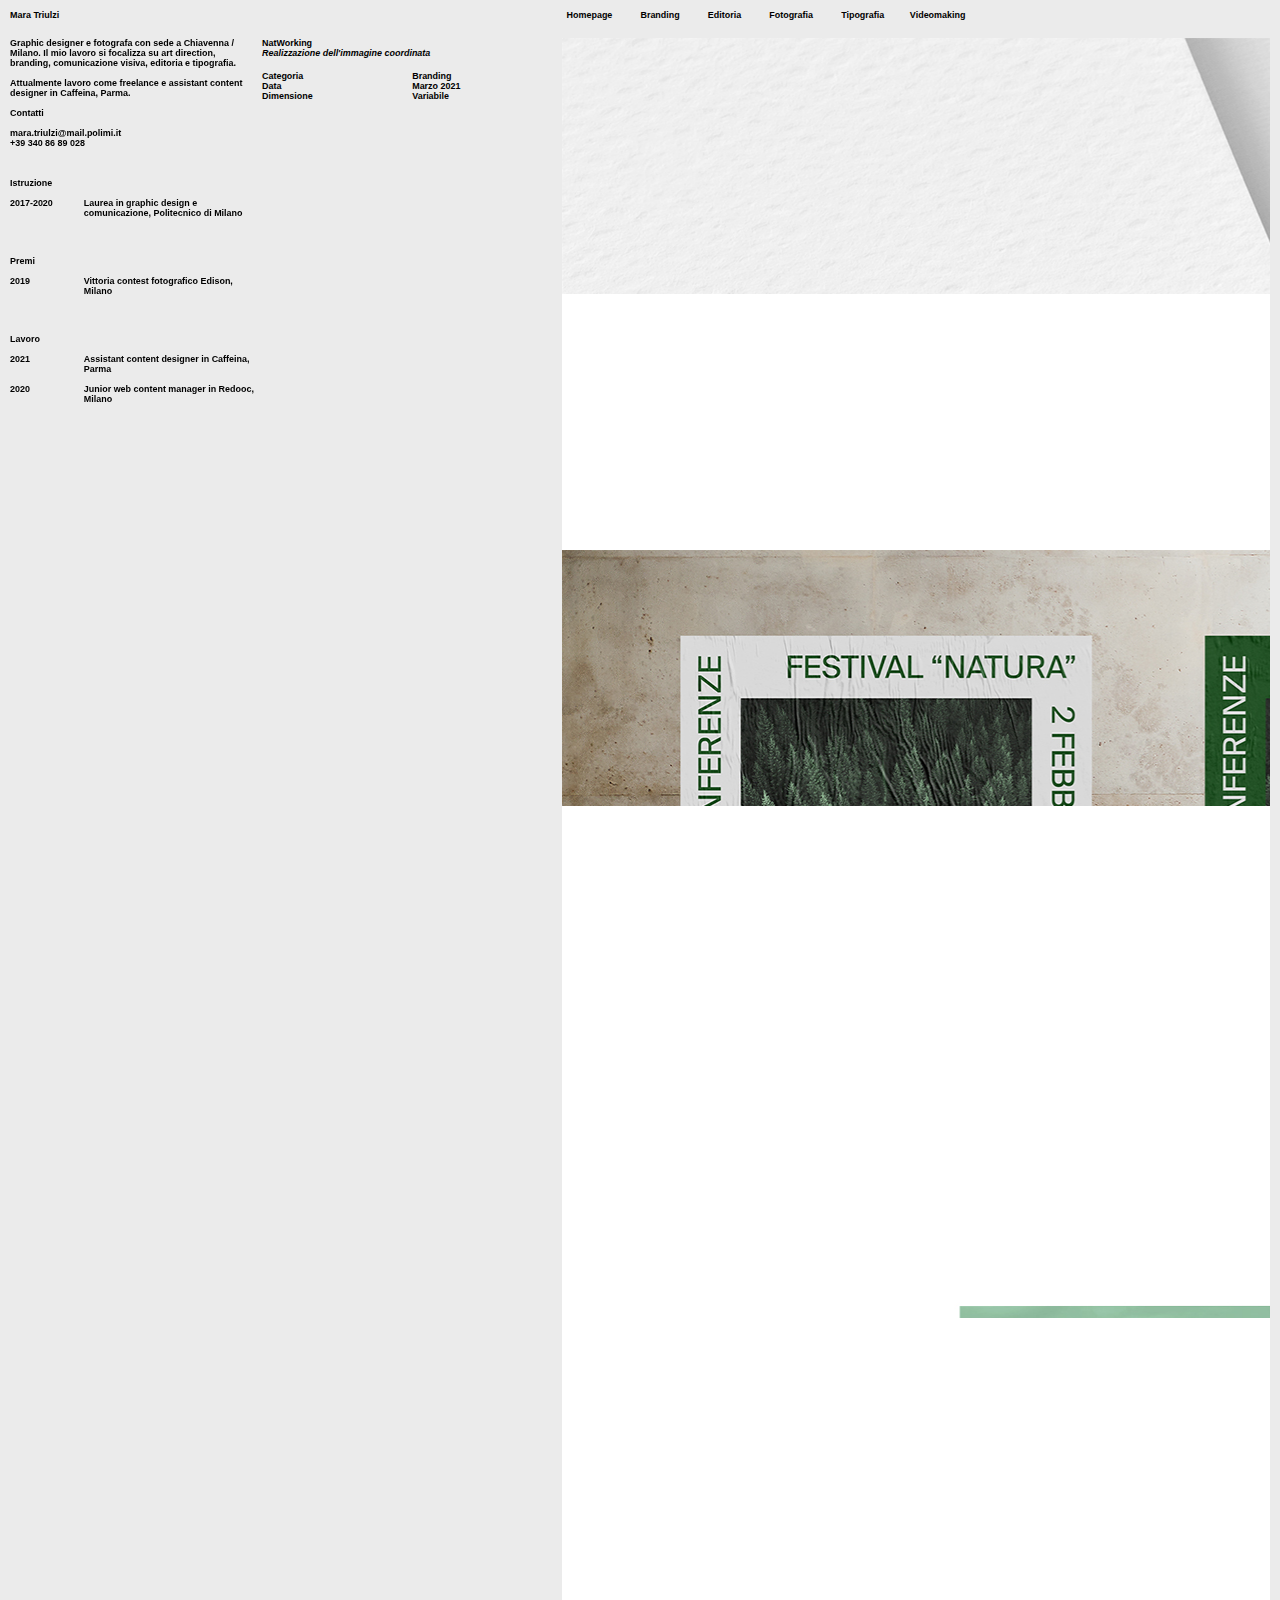
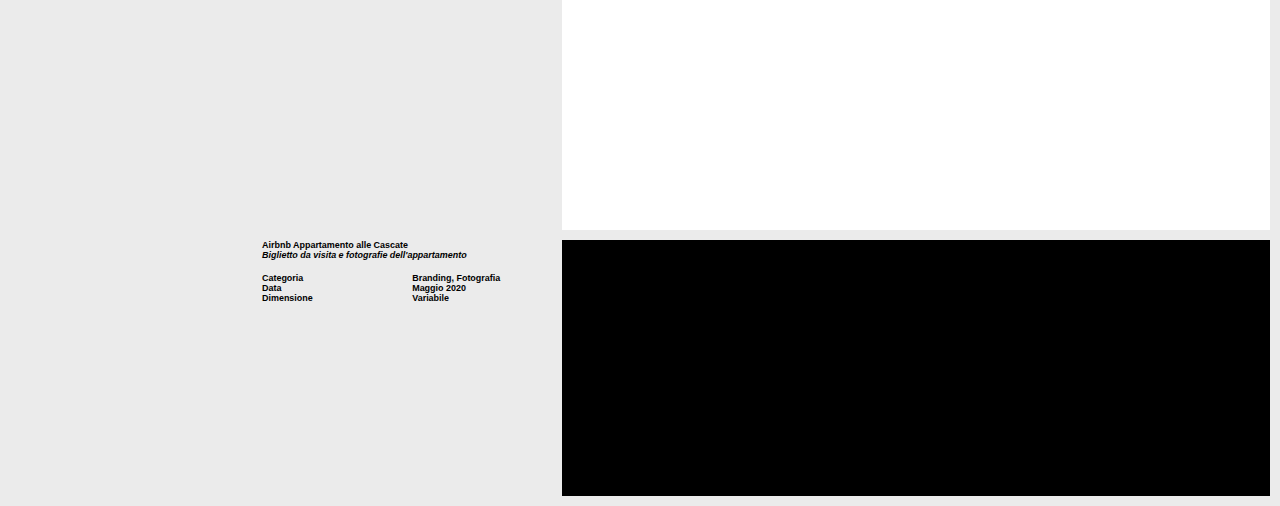
<file: branding.html>
<html>
<head>
	<meta charset="utf-8">
	<title> Mara Triulzi </title>
  <meta name="description" content="Graphic designer e fotografa con sede a Chiavenna/Milano IT.">
	<link href="style2.css" rel="stylesheet" type="text/css" />
	<head id="Lorenzo Boero" data-template-set="lorenzoboero-Theme">
    <meta name="title" content="Mara Triulzi">
    <meta name="Copyright" content="Copyright &copy; Mara Triulzi 2020. All Rights Reserved.">
    <meta name="viewport" content="width=device-width, initial-scale=1.0 minimal-ui"/>
    <meta name=”mobile-web-app-capable” content=”yes”>
    <meta name="robots" content="index, follow"/>
    <meta name="googlebot" content="index, follow, max-snippet:-1, max-image-preview:large, max-video-preview:-1"/>
    <meta name="bingbot" content="index, follow, max-snippet:-1, max-image-preview:large, max-video-preview:-1"/>
    <meta property="og:locale" content="it_IT"/>
    <meta property="og:type" content="website"/>
    <meta property="og:title" content="Mara Triulzi"/>
    <meta property="og:site_name" content="Mara Triulzi"/>
	<script>
	var em_version = '6.2.2'; var em_track_user = true; var em_no_track_reason = ''; var disableStr = 'ga-disable-UA-111398481-1'; /* Function to detect opted out users */ function __gaTrackerIsOptedOut() { return document.cookie.indexOf(disableStr + '=true') > -1; } /* Disable tracking if the opt-out cookie exists. */ if ( __gaTrackerIsOptedOut() ) { window[disableStr] = true; } /* Opt-out function */ function __gaTrackerOptout() { document.cookie = disableStr + '=true; expires=Thu, 31 Dec 2099 23:59:59 UTC; path=/'; window[disableStr] = true; } if ( 'undefined' === typeof gaOptout ) { function gaOptout() { __gaTrackerOptout(); } } if ( em_track_user ) { (function(i,s,o,g,r,a,m){i['GoogleAnalyticsObject']=r;i[r]=i[r]||function(){ (i[r].q=i[r].q||[]).push(arguments)},i[r].l=1*new Date();a=s.createElement(o), m=s.getElementsByTagName(o)[0];a.async=1;a.src=g;m.parentNode.insertBefore(a,m) })(window,document,'script','//www.google-analytics.com/analytics.js','__gaTracker'); window.ga = __gaTracker; __gaTracker('create', 'UA-111398481-1', 'auto'); __gaTracker('set', 'forceSSL', true); __gaTracker('send','pageview'); __gaTracker( function() { window.ga = __gaTracker; } ); } else { console.log( "" ); (function() { /* https://developers.google.com/analytics/devguides/collection/analyticsjs/ */ var noopfn = function() { return null; }; var noopnullfn = function() { return null; }; var Tracker = function() { return null; }; var p = Tracker.prototype; p.get = noopfn; p.set = noopfn; p.send = noopfn; var __gaTracker = function() { var len = arguments.length; if ( len === 0 ) { return; } var f = arguments[len-1]; if ( typeof f !== 'object' || f === null || typeof f.hitCallback !== 'function' ) { console.log( 'Not running function __gaTracker(' + arguments[0] + " ....) because you are not being tracked. " + em_no_track_reason ); return; } try { f.hitCallback(); } catch (ex) { } }; __gaTracker.create = function() { return new Tracker(); }; __gaTracker.getByName = noopnullfn; __gaTracker.getAll = function() { return []; }; __gaTracker.remove = noopfn; window['__gaTracker'] = __gaTracker; window.ga = __gaTracker; })(); }
Hash CSP	</script>
<script type="text/javascript" data-cfasync="false">
    var em_version = '6.2.2';
    var em_track_user = true;
    var em_no_track_reason = '';
    var disableStr = 'ga-disable-UA-111398481-1';
    /* Function to detect opted out users */
    function __gaTrackerIsOptedOut() {
        return document.cookie.indexOf(disableStr + '=true') > -1;
    }
    /* Disable tracking if the opt-out cookie exists. */
    if (__gaTrackerIsOptedOut()) {
        window[disableStr] = true;
    }
    /* Opt-out function */
    function __gaTrackerOptout() {
        document.cookie = disableStr + '=true; expires=Thu, 31 Dec 2099 23:59:59 UTC; path=/';
        window[disableStr] = true;
    }
    if ('undefined' === typeof gaOptout) {
        function gaOptout() {
            __gaTrackerOptout();
        }
    }
    if (em_track_user) {
        (function(i, s, o, g, r, a, m) {
            i['GoogleAnalyticsObject'] = r;
            i[r] = i[r] || function() {
                (i[r].q = i[r].q || []).push(arguments)
            },
            i[r].l = 1 * new Date();
            a = s.createElement(o),
            m = s.getElementsByTagName(o)[0];
            a.async = 1;
            a.src = g;
            m.parentNode.insertBefore(a, m)
        })(window, document, 'script', '//www.google-analytics.com/analytics.js', '__gaTracker');
        window.ga = __gaTracker;
        __gaTracker('create', 'UA-111398481-1', 'auto');
        __gaTracker('set', 'forceSSL', true);
        __gaTracker('send', 'pageview');
        __gaTracker(function() {
            window.ga = __gaTracker;
        });
    } else {
        console.log("");
        (function() {
            /* https://developers.google.com/analytics/devguides/collection/analyticsjs/ */
            var noopfn = function() {
                return null;
            };
            var noopnullfn = function() {
                return null;
            };
            var Tracker = function() {
                return null;
            };
            var p = Tracker.prototype;
            p.get = noopfn;
            p.set = noopfn;
            p.send = noopfn;
            var __gaTracker = function() {
                var len = arguments.length;
                if (len === 0) {
                    return;
                }
                var f = arguments[len - 1];
                if (typeof f !== 'object' || f === null || typeof f.hitCallback !== 'function') {
                    console.log('Not running function __gaTracker(' + arguments[0] + " ....) because you are not being tracked. " + em_no_track_reason);
                    return;
                }
                try {
                    f.hitCallback();
                } catch (ex) {
                }
            };
            __gaTracker.create = function() {
                return new Tracker();
            };
            __gaTracker.getByName = noopnullfn;
            __gaTracker.getAll = function() {
                return [];
            };
            __gaTracker.remove = noopfn;
            window['__gaTracker'] = __gaTracker;
            window.ga = __gaTracker;
        })();
    }
    </script>
    <script type="text/javascript">
    window._wpemojiSettings = {
        "baseUrl": "https:\/\/s.w.org\/images\/core\/emoji\/13.0.0\/72x72\/",
        "ext": ".png",
        "svgUrl": "https:\/\/s.w.org\/images\/core\/emoji\/13.0.0\/svg\/",
        "svgExt": ".svg",
        "source": {
            "concatemoji": "https:\/\/www.lorenzoboero.com\/wp-includes\/js\/wp-emoji-release.min.js?ver=5.5.1"
        }
    };
    !function(e, a, t) {
        var r,
            n,
            o,
            i,
            p = a.createElement("canvas"),
            s = p.getContext && p.getContext("2d");
        function c(e, t) {
            var a = String.fromCharCode;
            s.clearRect(0, 0, p.width, p.height),
            s.fillText(a.apply(this, e), 0, 0);
            var r = p.toDataURL();
            return s.clearRect(0, 0, p.width, p.height), s.fillText(a.apply(this, t), 0, 0), r === p.toDataURL()
        }
        function l(e) {
            if (!s || !s.fillText)
                return !1;
            switch (s.textBaseline = "top", s.font = "600 32px Arial", e) {
            case "flag":
                return !c([127987, 65039, 8205, 9895, 65039], [127987, 65039, 8203, 9895, 65039]) && (!c([55356, 56826, 55356, 56819], [55356, 56826, 8203, 55356, 56819]) && !c([55356, 57332, 56128, 56423, 56128, 56418, 56128, 56421, 56128, 56430, 56128, 56423, 56128, 56447], [55356, 57332, 8203, 56128, 56423, 8203, 56128, 56418, 8203, 56128, 56421, 8203, 56128, 56430, 8203, 56128, 56423, 8203, 56128, 56447]));
            case "emoji":
                return !c([55357, 56424, 8205, 55356, 57212], [55357, 56424, 8203, 55356, 57212])
            }
            return !1
        }
        function d(e) {
            var t = a.createElement("script");
            t.src = e,
            t.defer = t.type = "text/javascript",
            a.getElementsByTagName("head")[0].appendChild(t)
        }
        for (i = Array("flag", "emoji"), t.supports = {
            everything: !0,
            everythingExceptFlag: !0
        }, o = 0; o < i.length; o++)
            t.supports[i[o]] = l(i[o]),
            t.supports.everything = t.supports.everything && t.supports[i[o]],
            "flag" !== i[o] && (t.supports.everythingExceptFlag = t.supports.everythingExceptFlag && t.supports[i[o]]);
        t.supports.everythingExceptFlag = t.supports.everythingExceptFlag && !t.supports.flag,
        t.DOMReady = !1,
        t.readyCallback = function() {
            t.DOMReady = !0
        },
        t.supports.everything || (n = function() {
            t.readyCallback()
        }, a.addEventListener ? (a.addEventListener("DOMContentLoaded", n, !1), e.addEventListener("load", n, !1)) : (e.attachEvent("onload", n), a.attachEvent("onreadystatechange", function() {
            "complete" === a.readyState && t.readyCallback()
        })), (r = t.source || {}).concatemoji ? d(r.concatemoji) : r.wpemoji && r.twemoji && (d(r.twemoji), d(r.wpemoji)))
    }(window, document, window._wpemojiSettings);
    </script>
		<script type='text/javascript' id='exactmetrics-frontend-script-js-extra'>
	var exactmetrics_frontend = {
			"js_events_tracking": "true",
			"download_extensions": "zip,mp3,mpeg,pdf,docx,pptx,xlsx,rar",
			"inbound_paths": "[{\"path\":\"\\\/go\\\/\",\"label\":\"affiliate\"},{\"path\":\"\\\/recommend\\\/\",\"label\":\"affiliate\"}]",
			"home_url": "https:\/\/www.lorenzoboero.com",
			"hash_tracking": "false"
	};
	</script>
	<script type='text/javascript' src='https://ajax.googleapis.com/ajax/libs/jquery/1.11.0/jquery.min.js?ver=5.5.1' id='jquery-js'></script>

</head>
<body class="home blog" style>
  <script>
    $(document).ready(function(){ $('.mobile-trigger').click(function(){ if($(window).width()<960){ $('#info-sidebar').toggle(); $('header #nav').toggle(); } }); })
</script>

<div id="wrapper">
  <header id="header" class="clearafter" role="banner">
  <h1 class="desktop">
  <a href="https://wwww.maratriulzi.com/" title="Mara Triulzi" rel="home"> Mara Triulzi </a>
  </h1>
<h1 class="mobile-trigger mobile"> </h1>
<nav id="nav" role="navigation">
	<div class="menu-mainmenu-container"
	<ul id="menu-mainmenu" class="menu">
<li id="menu-item-38" class="menu-item menu-item-type-taxonomy menu-item-object-category menu-item-38"><a href="branding.html">Branding</a></li>
		<li id="menu-item-269" class="menu-item menu-item-type-custom menu-item-object-custom current-menu-item current_page_item menu-item-home menu-item-269"><a href="editoria.html" aria-current="page">Editoria</a>
		</li>
		<li id="menu-item-38" class="menu-item menu-item-type-taxonomy menu-item-object-category menu-item-38"><a href="fotografia.html">Fotografia</a></li>
		<li id="menu-item-39" class="menu-item menu-item-type-taxonomy menu-item-object-category menu-item-39"><a href="tipografia.html">Tipografia</a></li>
		<li id="menu-item-40" class="menu-item menu-item-type-taxonomy menu-item-object-category menu-item-40"><a href="videomaking.html">Videomaking</a></li>
	</ul>
</div>
</nav>
</header>

<body>
	<div id="wrapper">
        <header id="header" class="clearafter" role="banner">
            <h1 class="desktop">
                <a href="" title="Mara Triulzi" rel="home">Mara Triulzi</a>
            </h1>
            <h1 class="mobile-trigger mobile">Mara Triulzi</h1>
						<nav id="nav" role="navigation">
                <div class="menu-mainmenu-container">
                    <ul id="menu-mainmenu" class="menu">
											<li id="menu-item-40" class="menu-item menu-item-type-taxonomy menu-item-object-category menu-item-40">
													<a href="index.html">Homepage</a>
											</li>
                        <li id="menu-item-269" class="menu-item menu-item-type-custom menu-item-object-custom current-menu-item current_page_item menu-item-home menu-item-269">
                            <a href="branding.html" aria-current="page">Branding</a>
                        </li>
                        <li id="menu-item-38" class="menu-item menu-item-type-taxonomy menu-item-object-category menu-item-38">
                            <a href="editoria.html">Editoria</a>
                        </li>
                        <li id="menu-item-39" class="menu-item menu-item-type-taxonomy menu-item-object-category menu-item-39">
                            <a href="fotografia.html">Fotografia</a>
                        </li>
                        <li id="menu-item-40" class="menu-item menu-item-type-taxonomy menu-item-object-category menu-item-40">
                            <a href="tipografia.html">Tipografia</a>
														<li id="menu-item-40" class="menu-item menu-item-type-taxonomy menu-item-object-category menu-item-40">
																<a href="videomaking.html">Videomaking</a>
														</li>

                    </ul>
                </div>
            </nav>
        </header>
				<div id="info-sidebar" class="clearafter">
	<div class="clearafter mb">
		Graphic designer e fotografa con sede a Chiavenna / Milano. Il mio lavoro si focalizza su art direction, branding, comunicazione visiva, editoria e tipografia.
		<br>
		<br>
		Attualmente lavoro come freelance e assistant content designer in Caffeina, Parma.
		<br>
		<br>
		Contatti
		<br>
		<br>
		mara.triulzi@mail.polimi.it
		<br>
		+39 340 86 89 028
		<br>
		<br>
</div>

<div class="clearafter mb">
Istruzione
<br>
<br>
<div class="clearafter mb">
<div class="col-md-30"> 2017-2020 </div>
<div class="col-md-70"> Laurea in graphic design e comunicazione, Politecnico di Milano </div>
</div>
</div>
<div class="clearafter mb">
Premi
<br>
<br>
<div class="clearafter mb">
<div class="col-md-30"> 2019 </div>
<div class="col-md-70"> Vittoria contest fotografico Edison, <br>
	 Milano <br>
 </div>
</div>
</div>

<div class="clearafter mb">
Lavoro
<br>
<br>
<div class="clearafter mb">
	<div class="col-md-30"> 2021 </div>
	<div class="col-md-70"> Assistant content designer in Caffeina, Parma <br> <br> </div>
<div class="col-md-30"> 2020 </div>
<div class="col-md-70"> Junior web content manager in Redooc, Milano </div>

</div>
</div>
</div>
</div>
</div>
</div>
</div>
<script>
$(document).ready(function(){ $('.col-gallery').slick({ infinite: true, slidesToShow: 1, slidesToScroll: 1, arrows: true, }); })
</script>
<div class="content">

  <article class="post clearafter" id="post-124">
			<div class="col-details">
					<div class="intro col-sm-50">
							<h2>NatWorking</h2>
							<span class="subtitle">Realizzazione dell'immagine coordinata</span>
					</div>
					<div class="col-sm-50">
							<div class="clearafter">
									<div class="col-md-50">Categoria</div>
									<div class="col-md-50">
											<a href="branding.html" rel="tag">Branding</a>
									</div>
							</div>
							<div class="clearafter">
									<div class="col-md-50">Data</div>
									<div class="col-md-50">Marzo 2021</div>
							</div>
							<div class="clearafter">
									<div class="col-md-50">Dimensione</div>
									<div class="col-md-50">Variabile</div>
							</div>
					</div>
			</div>
			<div class="col-gallery">
					<div class="slide-image" style="background-image:url('ciao.jpg');"></div>
					<div class="slide-image" style="background-image:url('ciao2.jpg');"></div>
					<div class="slide-image" style="background-image:url('ciao1.jpg');"></div>
					<div class="slide-image" style="background-image:url('ciao3.jpg');"></div>
					<div class="slide-image" style="background-image:url('ciao6.jpg');"></div>
					<div class="slide-image" style="background-image:url('ciao4.jpg');"></div>
					<div class="slide-image" style="background-image:url('ciao5.jpg');"></div>
			</div>
	</article>


  <article class="post clearafter" id="post-120">
      <div class="col-details">
          <div class="intro col-sm-50">
              <h2>Airbnb Appartamento alle Cascate</h2>
              <span class="subtitle"> Biglietto da visita e fotografie dell'appartamento
                </span>
          </div>
          <div class="col-sm-50">
              <div class="clearafter">
                  <div class="col-md-50">Categoria</div>
                  <div class="col-md-50">
                      <a href="branding.html" rel="tag">Branding, Fotografia</a>
                  </div>
              </div>
              <div class="clearafter">
                  <div class="col-md-50">Data</div>
                  <div class="col-md-50">Maggio 2020</div>
              </div>
              <div class="clearafter">
                  <div class="col-md-50">Dimensione</div>
                  <div class="col-md-50">Variabile</div>
              </div>
          </div>
      </div>
      <div class="col-gallery">
          <div class="slide-image" style="background-image:url('app1.jpg');"></div>
      </div>
  </article>
</div>
</div>
<script defer src="https://www.lorenzoboero.com/wp-content/cache/autoptimize/js/autoptimize_3bb480803ffa45fef9fb93e8d95a13a9.js"></script>
</body>
</html>
</file>
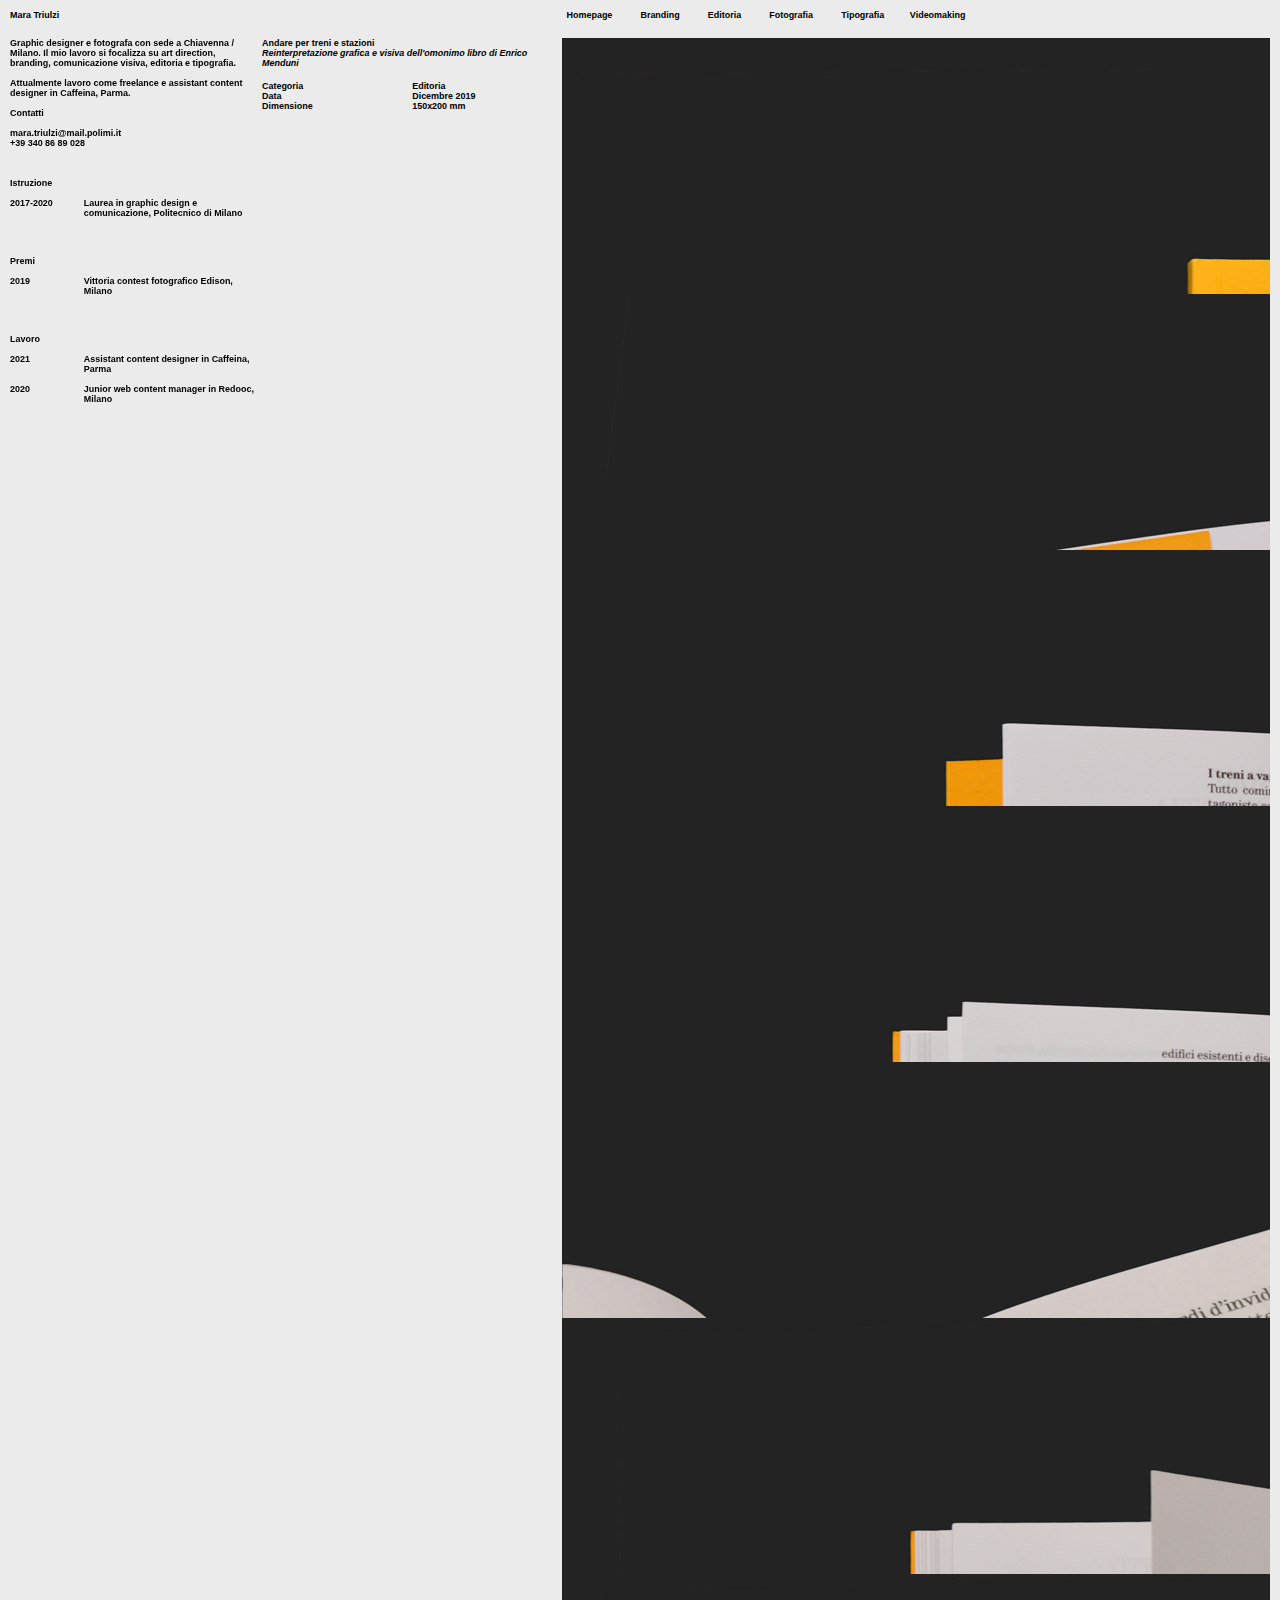
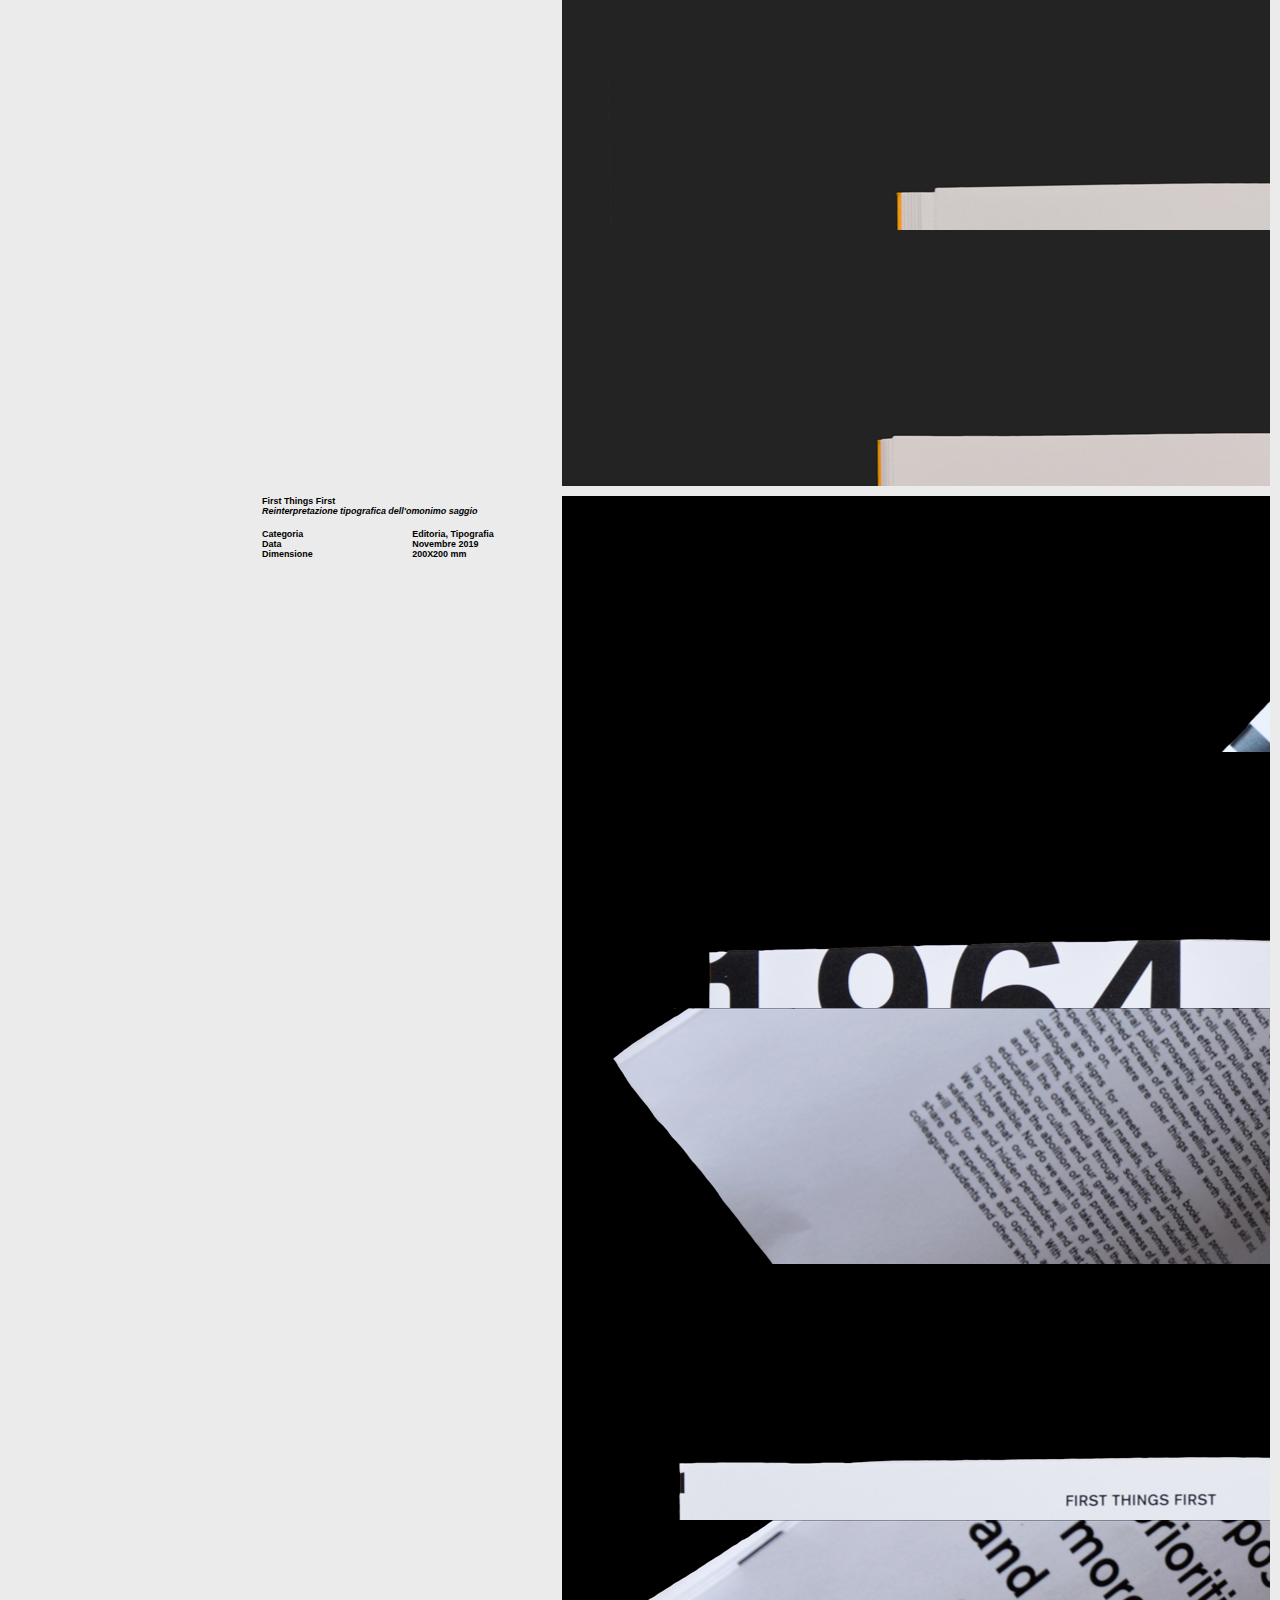
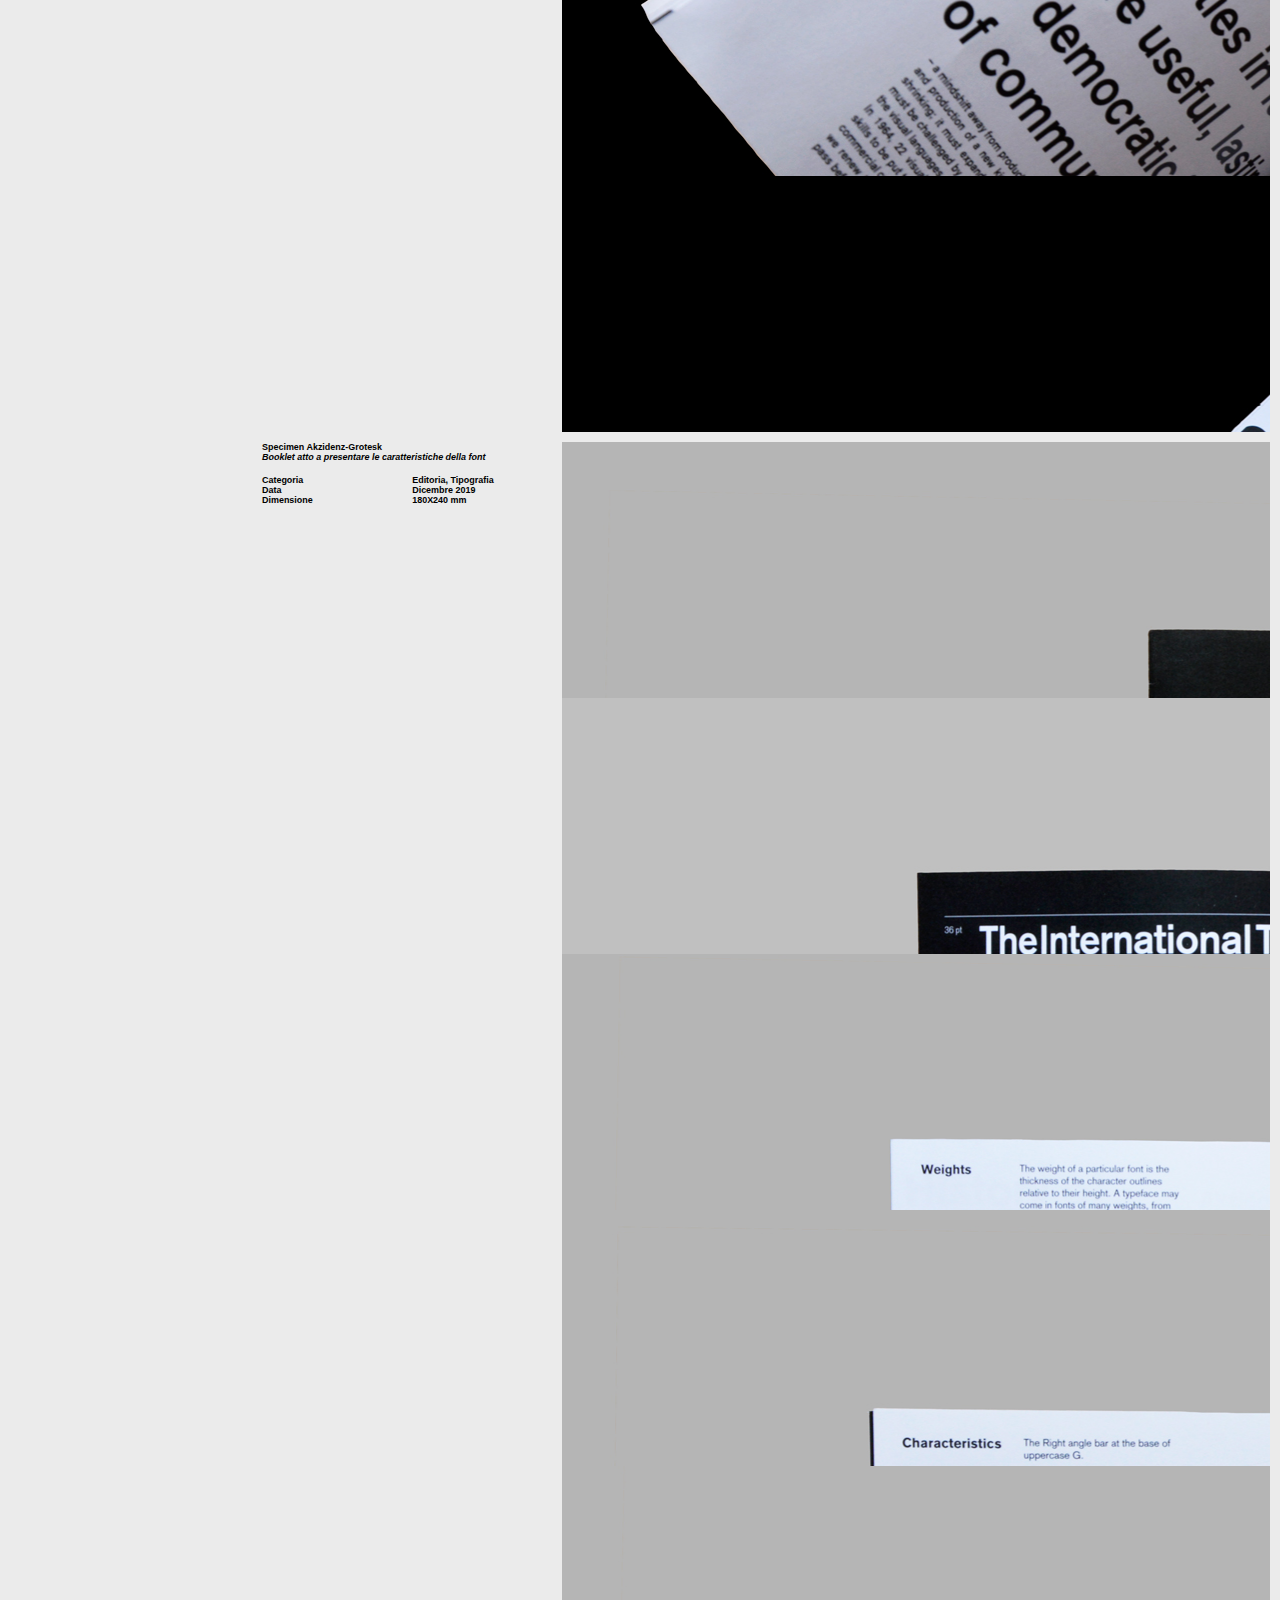
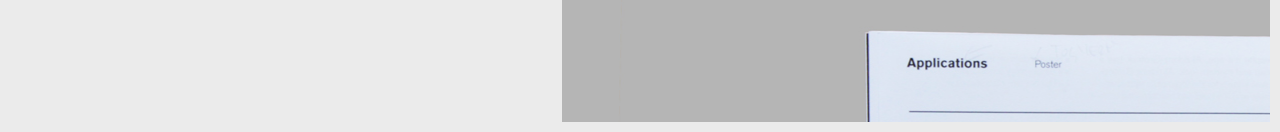
<file: editoria.html>
<html>
<head>
	<meta charset="utf-8">
	<title> Mara Triulzi </title>
  <meta name="description" content="Graphic designer e fotografa con sede a Chiavenna/Milano IT.">
	<link href="style2.css" rel="stylesheet" type="text/css" />
	<head id="Lorenzo Boero" data-template-set="lorenzoboero-Theme">
    <meta name="title" content="Mara Triulzi">
    <meta name="Copyright" content="Copyright &copy; Mara Triulzi 2020. All Rights Reserved.">
    <meta name="viewport" content="width=device-width, initial-scale=1.0 minimal-ui"/>
    <meta name=”mobile-web-app-capable” content=”yes”>
    <meta name="robots" content="index, follow"/>
    <meta name="googlebot" content="index, follow, max-snippet:-1, max-image-preview:large, max-video-preview:-1"/>
    <meta name="bingbot" content="index, follow, max-snippet:-1, max-image-preview:large, max-video-preview:-1"/>
    <meta property="og:locale" content="it_IT"/>
    <meta property="og:type" content="website"/>
    <meta property="og:title" content="Mara Triulzi"/>
    <meta property="og:site_name" content="Mara Triulzi"/>
	<script>
	var em_version = '6.2.2'; var em_track_user = true; var em_no_track_reason = ''; var disableStr = 'ga-disable-UA-111398481-1'; /* Function to detect opted out users */ function __gaTrackerIsOptedOut() { return document.cookie.indexOf(disableStr + '=true') > -1; } /* Disable tracking if the opt-out cookie exists. */ if ( __gaTrackerIsOptedOut() ) { window[disableStr] = true; } /* Opt-out function */ function __gaTrackerOptout() { document.cookie = disableStr + '=true; expires=Thu, 31 Dec 2099 23:59:59 UTC; path=/'; window[disableStr] = true; } if ( 'undefined' === typeof gaOptout ) { function gaOptout() { __gaTrackerOptout(); } } if ( em_track_user ) { (function(i,s,o,g,r,a,m){i['GoogleAnalyticsObject']=r;i[r]=i[r]||function(){ (i[r].q=i[r].q||[]).push(arguments)},i[r].l=1*new Date();a=s.createElement(o), m=s.getElementsByTagName(o)[0];a.async=1;a.src=g;m.parentNode.insertBefore(a,m) })(window,document,'script','//www.google-analytics.com/analytics.js','__gaTracker'); window.ga = __gaTracker; __gaTracker('create', 'UA-111398481-1', 'auto'); __gaTracker('set', 'forceSSL', true); __gaTracker('send','pageview'); __gaTracker( function() { window.ga = __gaTracker; } ); } else { console.log( "" ); (function() { /* https://developers.google.com/analytics/devguides/collection/analyticsjs/ */ var noopfn = function() { return null; }; var noopnullfn = function() { return null; }; var Tracker = function() { return null; }; var p = Tracker.prototype; p.get = noopfn; p.set = noopfn; p.send = noopfn; var __gaTracker = function() { var len = arguments.length; if ( len === 0 ) { return; } var f = arguments[len-1]; if ( typeof f !== 'object' || f === null || typeof f.hitCallback !== 'function' ) { console.log( 'Not running function __gaTracker(' + arguments[0] + " ....) because you are not being tracked. " + em_no_track_reason ); return; } try { f.hitCallback(); } catch (ex) { } }; __gaTracker.create = function() { return new Tracker(); }; __gaTracker.getByName = noopnullfn; __gaTracker.getAll = function() { return []; }; __gaTracker.remove = noopfn; window['__gaTracker'] = __gaTracker; window.ga = __gaTracker; })(); }
Hash CSP	</script>
<script type="text/javascript" data-cfasync="false">
    var em_version = '6.2.2';
    var em_track_user = true;
    var em_no_track_reason = '';
    var disableStr = 'ga-disable-UA-111398481-1';
    /* Function to detect opted out users */
    function __gaTrackerIsOptedOut() {
        return document.cookie.indexOf(disableStr + '=true') > -1;
    }
    /* Disable tracking if the opt-out cookie exists. */
    if (__gaTrackerIsOptedOut()) {
        window[disableStr] = true;
    }
    /* Opt-out function */
    function __gaTrackerOptout() {
        document.cookie = disableStr + '=true; expires=Thu, 31 Dec 2099 23:59:59 UTC; path=/';
        window[disableStr] = true;
    }
    if ('undefined' === typeof gaOptout) {
        function gaOptout() {
            __gaTrackerOptout();
        }
    }
    if (em_track_user) {
        (function(i, s, o, g, r, a, m) {
            i['GoogleAnalyticsObject'] = r;
            i[r] = i[r] || function() {
                (i[r].q = i[r].q || []).push(arguments)
            },
            i[r].l = 1 * new Date();
            a = s.createElement(o),
            m = s.getElementsByTagName(o)[0];
            a.async = 1;
            a.src = g;
            m.parentNode.insertBefore(a, m)
        })(window, document, 'script', '//www.google-analytics.com/analytics.js', '__gaTracker');
        window.ga = __gaTracker;
        __gaTracker('create', 'UA-111398481-1', 'auto');
        __gaTracker('set', 'forceSSL', true);
        __gaTracker('send', 'pageview');
        __gaTracker(function() {
            window.ga = __gaTracker;
        });
    } else {
        console.log("");
        (function() {
            /* https://developers.google.com/analytics/devguides/collection/analyticsjs/ */
            var noopfn = function() {
                return null;
            };
            var noopnullfn = function() {
                return null;
            };
            var Tracker = function() {
                return null;
            };
            var p = Tracker.prototype;
            p.get = noopfn;
            p.set = noopfn;
            p.send = noopfn;
            var __gaTracker = function() {
                var len = arguments.length;
                if (len === 0) {
                    return;
                }
                var f = arguments[len - 1];
                if (typeof f !== 'object' || f === null || typeof f.hitCallback !== 'function') {
                    console.log('Not running function __gaTracker(' + arguments[0] + " ....) because you are not being tracked. " + em_no_track_reason);
                    return;
                }
                try {
                    f.hitCallback();
                } catch (ex) {
                }
            };
            __gaTracker.create = function() {
                return new Tracker();
            };
            __gaTracker.getByName = noopnullfn;
            __gaTracker.getAll = function() {
                return [];
            };
            __gaTracker.remove = noopfn;
            window['__gaTracker'] = __gaTracker;
            window.ga = __gaTracker;
        })();
    }
    </script>
    <script type="text/javascript">
    window._wpemojiSettings = {
        "baseUrl": "https:\/\/s.w.org\/images\/core\/emoji\/13.0.0\/72x72\/",
        "ext": ".png",
        "svgUrl": "https:\/\/s.w.org\/images\/core\/emoji\/13.0.0\/svg\/",
        "svgExt": ".svg",
        "source": {
            "concatemoji": "https:\/\/www.lorenzoboero.com\/wp-includes\/js\/wp-emoji-release.min.js?ver=5.5.1"
        }
    };
    !function(e, a, t) {
        var r,
            n,
            o,
            i,
            p = a.createElement("canvas"),
            s = p.getContext && p.getContext("2d");
        function c(e, t) {
            var a = String.fromCharCode;
            s.clearRect(0, 0, p.width, p.height),
            s.fillText(a.apply(this, e), 0, 0);
            var r = p.toDataURL();
            return s.clearRect(0, 0, p.width, p.height), s.fillText(a.apply(this, t), 0, 0), r === p.toDataURL()
        }
        function l(e) {
            if (!s || !s.fillText)
                return !1;
            switch (s.textBaseline = "top", s.font = "600 32px Arial", e) {
            case "flag":
                return !c([127987, 65039, 8205, 9895, 65039], [127987, 65039, 8203, 9895, 65039]) && (!c([55356, 56826, 55356, 56819], [55356, 56826, 8203, 55356, 56819]) && !c([55356, 57332, 56128, 56423, 56128, 56418, 56128, 56421, 56128, 56430, 56128, 56423, 56128, 56447], [55356, 57332, 8203, 56128, 56423, 8203, 56128, 56418, 8203, 56128, 56421, 8203, 56128, 56430, 8203, 56128, 56423, 8203, 56128, 56447]));
            case "emoji":
                return !c([55357, 56424, 8205, 55356, 57212], [55357, 56424, 8203, 55356, 57212])
            }
            return !1
        }
        function d(e) {
            var t = a.createElement("script");
            t.src = e,
            t.defer = t.type = "text/javascript",
            a.getElementsByTagName("head")[0].appendChild(t)
        }
        for (i = Array("flag", "emoji"), t.supports = {
            everything: !0,
            everythingExceptFlag: !0
        }, o = 0; o < i.length; o++)
            t.supports[i[o]] = l(i[o]),
            t.supports.everything = t.supports.everything && t.supports[i[o]],
            "flag" !== i[o] && (t.supports.everythingExceptFlag = t.supports.everythingExceptFlag && t.supports[i[o]]);
        t.supports.everythingExceptFlag = t.supports.everythingExceptFlag && !t.supports.flag,
        t.DOMReady = !1,
        t.readyCallback = function() {
            t.DOMReady = !0
        },
        t.supports.everything || (n = function() {
            t.readyCallback()
        }, a.addEventListener ? (a.addEventListener("DOMContentLoaded", n, !1), e.addEventListener("load", n, !1)) : (e.attachEvent("onload", n), a.attachEvent("onreadystatechange", function() {
            "complete" === a.readyState && t.readyCallback()
        })), (r = t.source || {}).concatemoji ? d(r.concatemoji) : r.wpemoji && r.twemoji && (d(r.twemoji), d(r.wpemoji)))
    }(window, document, window._wpemojiSettings);
    </script>
		<script type='text/javascript' id='exactmetrics-frontend-script-js-extra'>
	var exactmetrics_frontend = {
			"js_events_tracking": "true",
			"download_extensions": "zip,mp3,mpeg,pdf,docx,pptx,xlsx,rar",
			"inbound_paths": "[{\"path\":\"\\\/go\\\/\",\"label\":\"affiliate\"},{\"path\":\"\\\/recommend\\\/\",\"label\":\"affiliate\"}]",
			"home_url": "https:\/\/www.lorenzoboero.com",
			"hash_tracking": "false"
	};
	</script>
	<script type='text/javascript' src='https://ajax.googleapis.com/ajax/libs/jquery/1.11.0/jquery.min.js?ver=5.5.1' id='jquery-js'></script>

</head>
<body class="home blog" style>
  <script>
    $(document).ready(function(){ $('.mobile-trigger').click(function(){ if($(window).width()<960){ $('#info-sidebar').toggle(); $('header #nav').toggle(); } }); })
</script>

<div id="wrapper">
  <header id="header" class="clearafter" role="banner">
  <h1 class="desktop">
  <a href="https://wwww.maratriulzi.com/" title="Mara Triulzi" rel="home"> Mara Triulzi </a>
  </h1>
<h1 class="mobile-trigger mobile"> </h1>
<nav id="nav" role="navigation">
	<div class="menu-mainmenu-container"
	<ul id="menu-mainmenu" class="menu">
<li id="menu-item-38" class="menu-item menu-item-type-taxonomy menu-item-object-category menu-item-38"><a href="branding.html">Branding</a></li>
		<li id="menu-item-269" class="menu-item menu-item-type-custom menu-item-object-custom current-menu-item current_page_item menu-item-home menu-item-269"><a href="editoria.html" aria-current="page">Editoria</a>
		</li>
		<li id="menu-item-38" class="menu-item menu-item-type-taxonomy menu-item-object-category menu-item-38"><a href="fotografia.html">Fotografia</a></li>
		<li id="menu-item-39" class="menu-item menu-item-type-taxonomy menu-item-object-category menu-item-39"><a href="tipografia.html">Tipografia</a></li>
		<li id="menu-item-40" class="menu-item menu-item-type-taxonomy menu-item-object-category menu-item-40"><a href="videomaking.html">Videomaking</a></li>
	</ul>
</div>
</nav>
</header>

<body>
	<div id="wrapper">
        <header id="header" class="clearafter" role="banner">
            <h1 class="desktop">
                <a href="" title="Mara Triulzi" rel="home">Mara Triulzi</a>
            </h1>
            <h1 class="mobile-trigger mobile">Mara Triulzi</h1>
						<nav id="nav" role="navigation">
                <div class="menu-mainmenu-container">
                    <ul id="menu-mainmenu" class="menu">
											<li id="menu-item-40" class="menu-item menu-item-type-taxonomy menu-item-object-category menu-item-40">
													<a href="index.html">Homepage</a>
											</li>
                        <li id="menu-item-269" class="menu-item menu-item-type-custom menu-item-object-custom current-menu-item current_page_item menu-item-home menu-item-269">
                            <a href="branding.html" aria-current="page">Branding</a>
                        </li>
                        <li id="menu-item-38" class="menu-item menu-item-type-taxonomy menu-item-object-category menu-item-38">
                            <a href="editoria.html">Editoria</a>
                        </li>
                        <li id="menu-item-39" class="menu-item menu-item-type-taxonomy menu-item-object-category menu-item-39">
                            <a href="fotografia.html">Fotografia</a>
                        </li>
                        <li id="menu-item-40" class="menu-item menu-item-type-taxonomy menu-item-object-category menu-item-40">
                            <a href="tipografia.html">Tipografia</a>
														<li id="menu-item-40" class="menu-item menu-item-type-taxonomy menu-item-object-category menu-item-40">
																<a href="videomaking.html">Videomaking</a>
														</li>

                    </ul>
                </div>
            </nav>
        </header>
				<div id="info-sidebar" class="clearafter">
	<div class="clearafter mb">
		Graphic designer e fotografa con sede a Chiavenna / Milano. Il mio lavoro si focalizza su art direction, branding, comunicazione visiva, editoria e tipografia.
		<br>
		<br>
		Attualmente lavoro come freelance e assistant content designer in Caffeina, Parma.
		<br>
		<br>
		Contatti
		<br>
		<br>
		mara.triulzi@mail.polimi.it
		<br>
		+39 340 86 89 028
		<br>
		<br>
</div>

<div class="clearafter mb">
Istruzione
<br>
<br>
<div class="clearafter mb">
<div class="col-md-30"> 2017-2020 </div>
<div class="col-md-70"> Laurea in graphic design e comunicazione, Politecnico di Milano </div>
</div>
</div>
<div class="clearafter mb">
Premi
<br>
<br>
<div class="clearafter mb">
<div class="col-md-30"> 2019 </div>
<div class="col-md-70"> Vittoria contest fotografico Edison, <br>
	 Milano <br>
 </div>
</div>
</div>

<div class="clearafter mb">
Lavoro
<br>
<br>
<div class="clearafter mb">
	<div class="col-md-30"> 2021 </div>
	<div class="col-md-70"> Assistant content designer in Caffeina, Parma <br> <br> </div>
<div class="col-md-30"> 2020 </div>
<div class="col-md-70"> Junior web content manager in Redooc, Milano </div>

</div>
</div>
</div>
</div>
</div>
</div>
</div>
<script>
$(document).ready(function(){ $('.col-gallery').slick({ infinite: true, slidesToShow: 1, slidesToScroll: 1, arrows: true, }); })
</script>
<div class="content">

  <article class="post clearafter" id="post-128">
      <div class="col-details">
          <div class="intro col-sm-50">
              <h2>Andare per treni e stazioni</h2>
              <span class="subtitle">Reinterpretazione grafica e visiva

                dell'omonimo libro di Enrico Menduni</span>
          </div>
          <div class="col-sm-50">
              <div class="clearafter">
                  <div class="col-md-50">Categoria</div>
                  <div class="col-md-50">
                      <a href="editoria.html" rel="tag">Editoria</a>
                  </div>
              </div>
              <div class="clearafter">
                  <div class="col-md-50">Data</div>
                  <div class="col-md-50">Dicembre 2019</div>
              </div>
              <div class="clearafter">
                  <div class="col-md-50">Dimensione</div>
                  <div class="col-md-50">150x200 mm</div>
              </div>
          </div>
      </div>
      <div class="col-gallery">
          <div class="slide-image" style="background-image:url('treni1.jpg');"></div>
          <div class="slide-image" style="background-image:url('treni2.jpg');"></div>
          <div class="slide-image" style="background-image:url('treni3.jpg');"></div>
          <div class="slide-image" style="background-image:url('treni0.jpg');"></div>
          <div class="slide-image" style="background-image:url('treni4.jpg');"></div>
          <div class="slide-image" style="background-image:url('treni5.jpg');"></div>
          <div class="slide-image" style="background-image:url('treni6.jpg');"></div>
          <div class="slide-image" style="background-image:url('treni7.jpg');"></div>
      </div>
  </article>

  <article class="post clearafter" id="post-340">
                         <div class="col-details">
                             <div class="intro col-sm-50">
                                 <h2>First Things First</h2>
                                 <span class="subtitle">Reinterpretazione tipografica dell'omonimo saggio </span>
                             </div>
                             <div class="col-sm-50">
                                 <div class="clearafter">
                                     <div class="col-md-50">Categoria</div>
                                     <div class="col-md-50">
                                         <a href="editoria.html" rel="tag">Editoria</a>,
                                         <a href="tipografia.html" rel="tag">Tipografia</a>
                                     </div>
                                 </div>
                                 <div class="clearafter">
                                     <div class="col-md-50">Data</div>
                                     <div class="col-md-50">Novembre 2019</div>
                                 </div>
                                 <div class="clearafter">
                                     <div class="col-md-50">Dimensione</div>
                                     <div class="col-md-50">200X200 mm</div>
                                 </div>
                             </div>
                         </div>
                         <div class="col-gallery">
                             <div class="slide-image" style="background-image:url('first1.jpg');"></div>
                             <div class="slide-image" style="background-image:url('first2.jpg');"></div>
                             <div class="slide-image" style="background-image:url('first3.jpg');"></div>
                             <div class="slide-image" style="background-image:url('first4.jpg');"></div>
                             <div class="slide-image" style="background-image:url('first5.jpg');"></div>
                             <div class="slide-image" style="background-image:url('first6.jpg');"></div>
                         </div>
  </article>


  <article class="post clearafter" id="post-328">
                  <div class="col-details">
                      <div class="intro col-sm-50">
                          <h2>Specimen Akzidenz-Grotesk</h2>
                          <span class="subtitle">Booklet atto a presentare le caratteristiche della font</span>
                      </div>
                      <div class="col-sm-50">
                          <div class="clearafter">
                              <div class="col-md-50">Categoria</div>
                              <div class="col-md-50">
                                  <a href="editoria.html" rel="tag">Editoria</a>,
                                    <a href="tipografia.html" rel="tag">Tipografia</a>
                              </div>
                          </div>
                          <div class="clearafter">
                              <div class="col-md-50">Data</div>
                              <div class="col-md-50">Dicembre 2019</div>
                          </div>
                          <div class="clearafter">
                              <div class="col-md-50">Dimensione</div>
                              <div class="col-md-50">180X240 mm</div>
                          </div>
                      </div>
                  </div>
                  <div class="col-gallery">
                      <div class="slide-image" style="background-image:url('specimen1.jpg');"></div>
                      <div class="slide-image" style="background-image:url('specimen2.jpg');"></div>
                      <div class="slide-image" style="background-image:url('specimen3.jpg');"></div>
                      <div class="slide-image" style="background-image:url('specimen4.jpg');"></div>
                      <div class="slide-image" style="background-image:url('specimen5.jpg');"></div>
                  </div>
              </article>




</div>
</div>
<script defer src="https://www.lorenzoboero.com/wp-content/cache/autoptimize/js/autoptimize_3bb480803ffa45fef9fb93e8d95a13a9.js"></script>
</body>
</html>
</file>
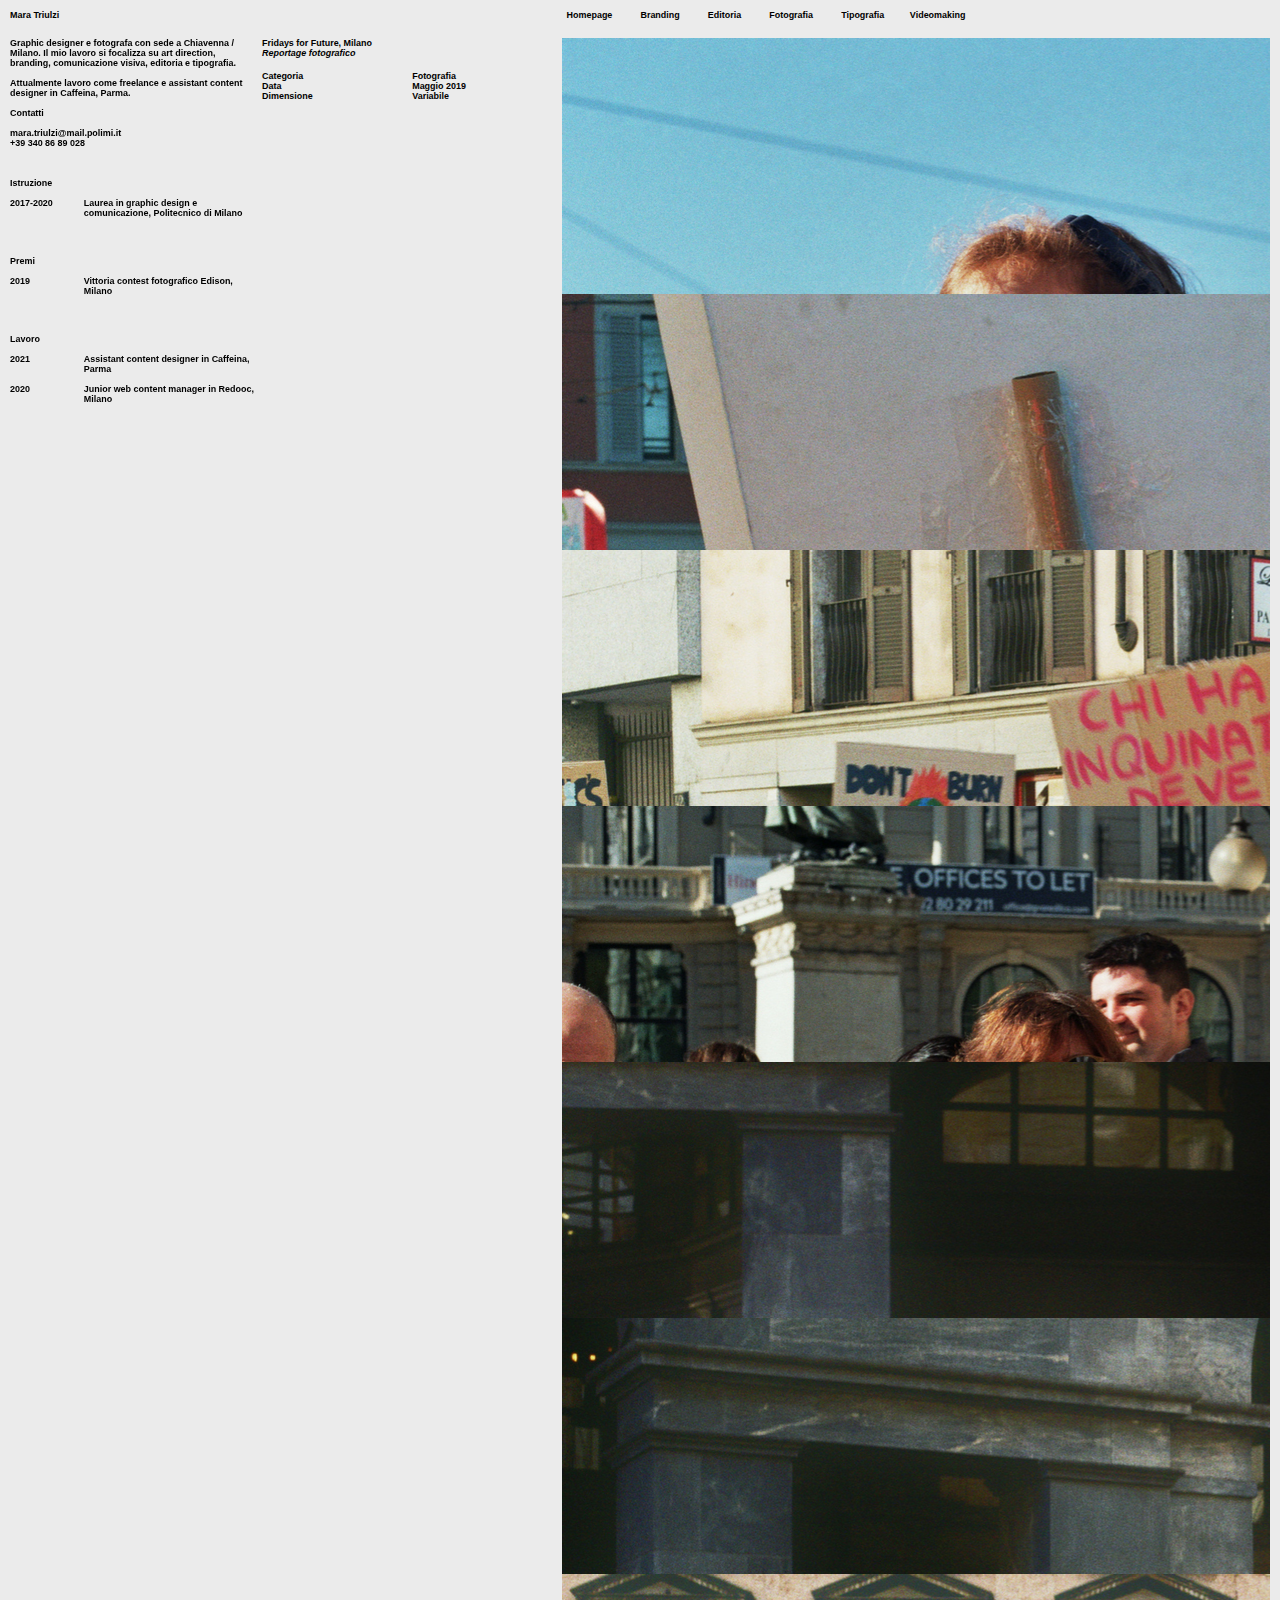
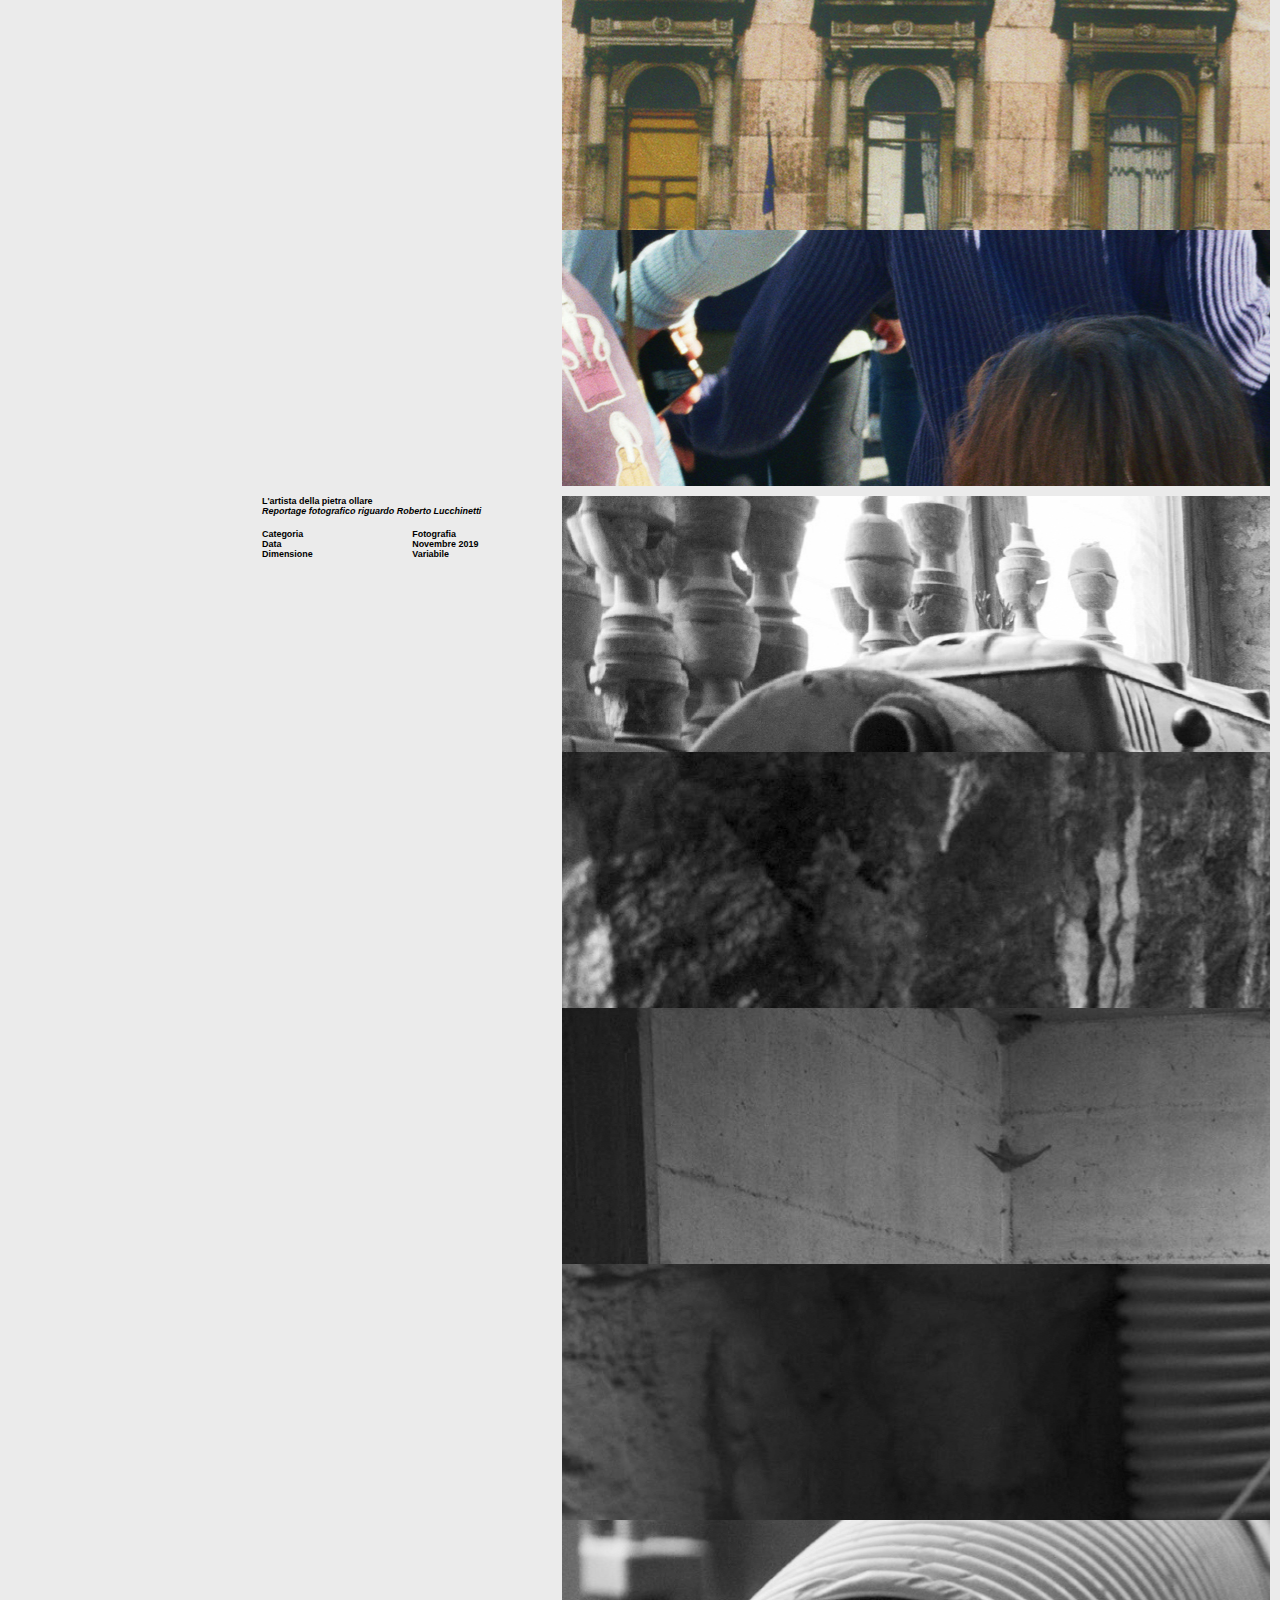
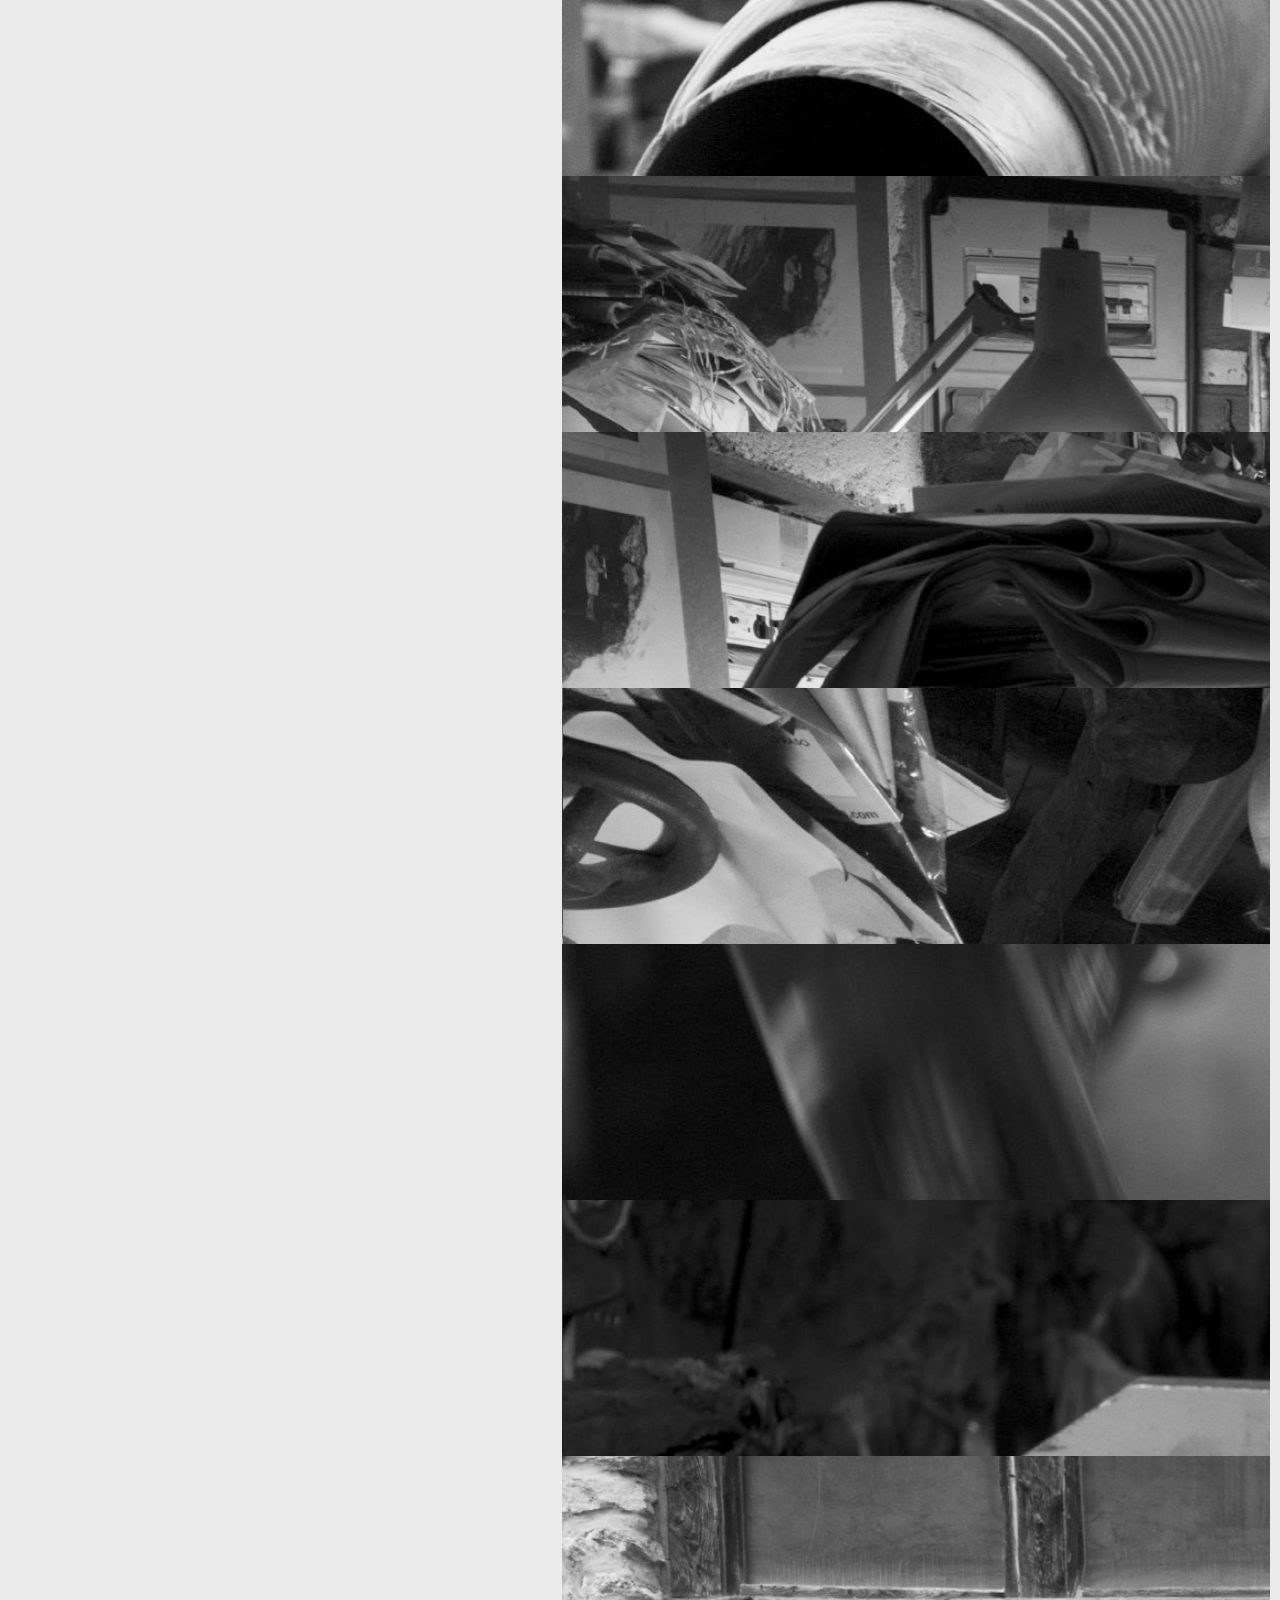
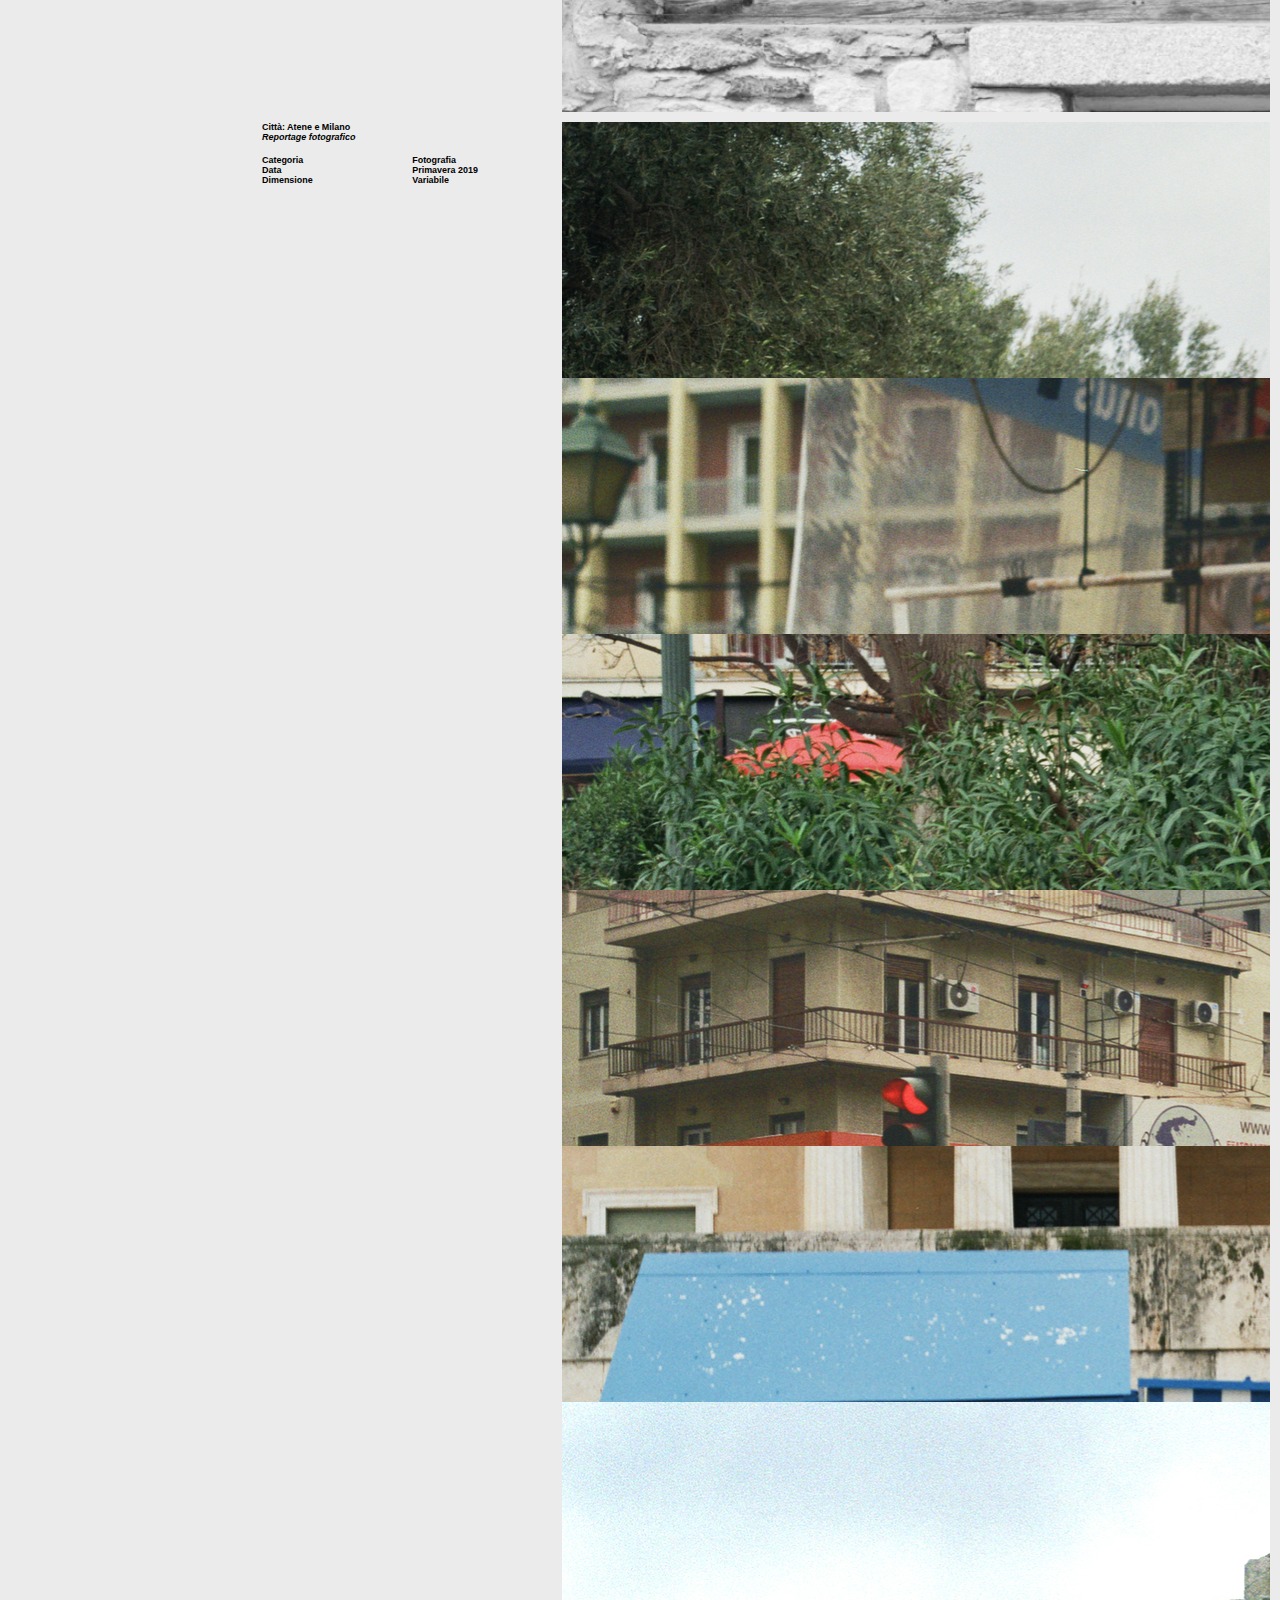
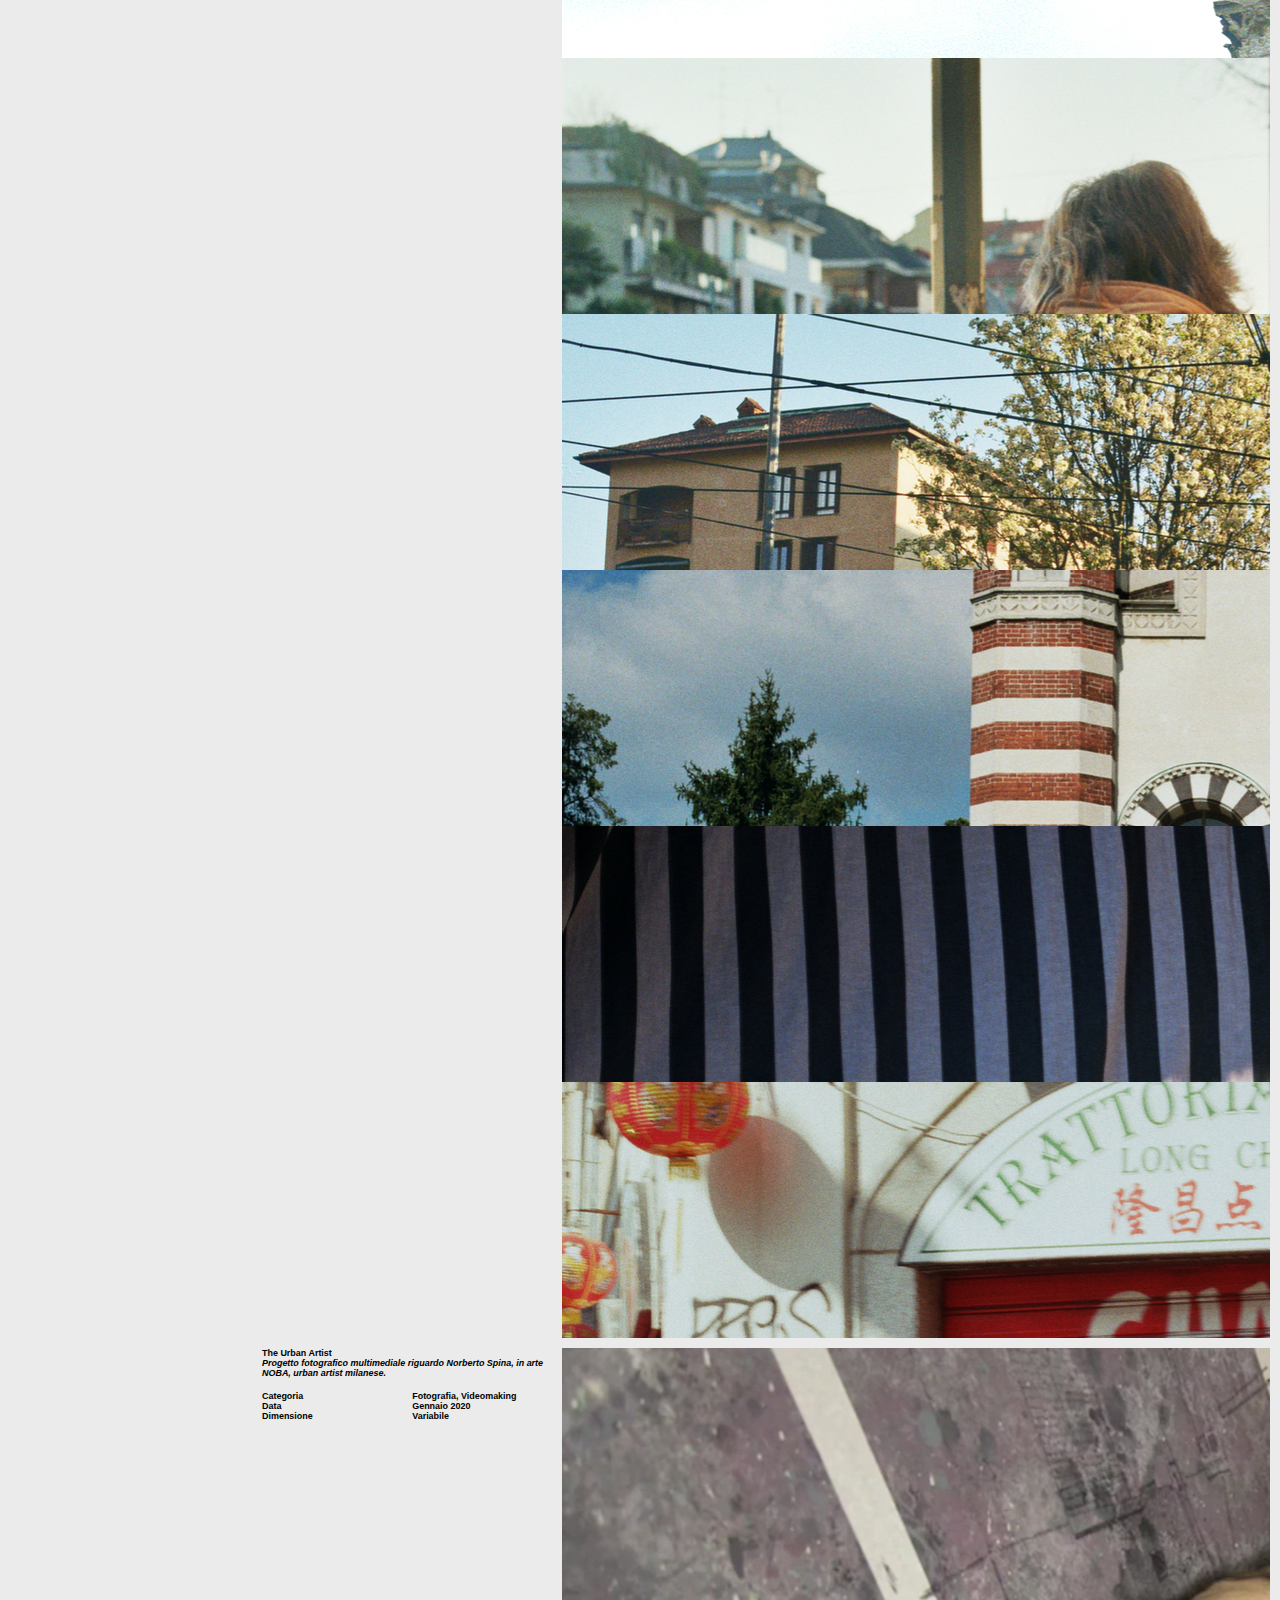
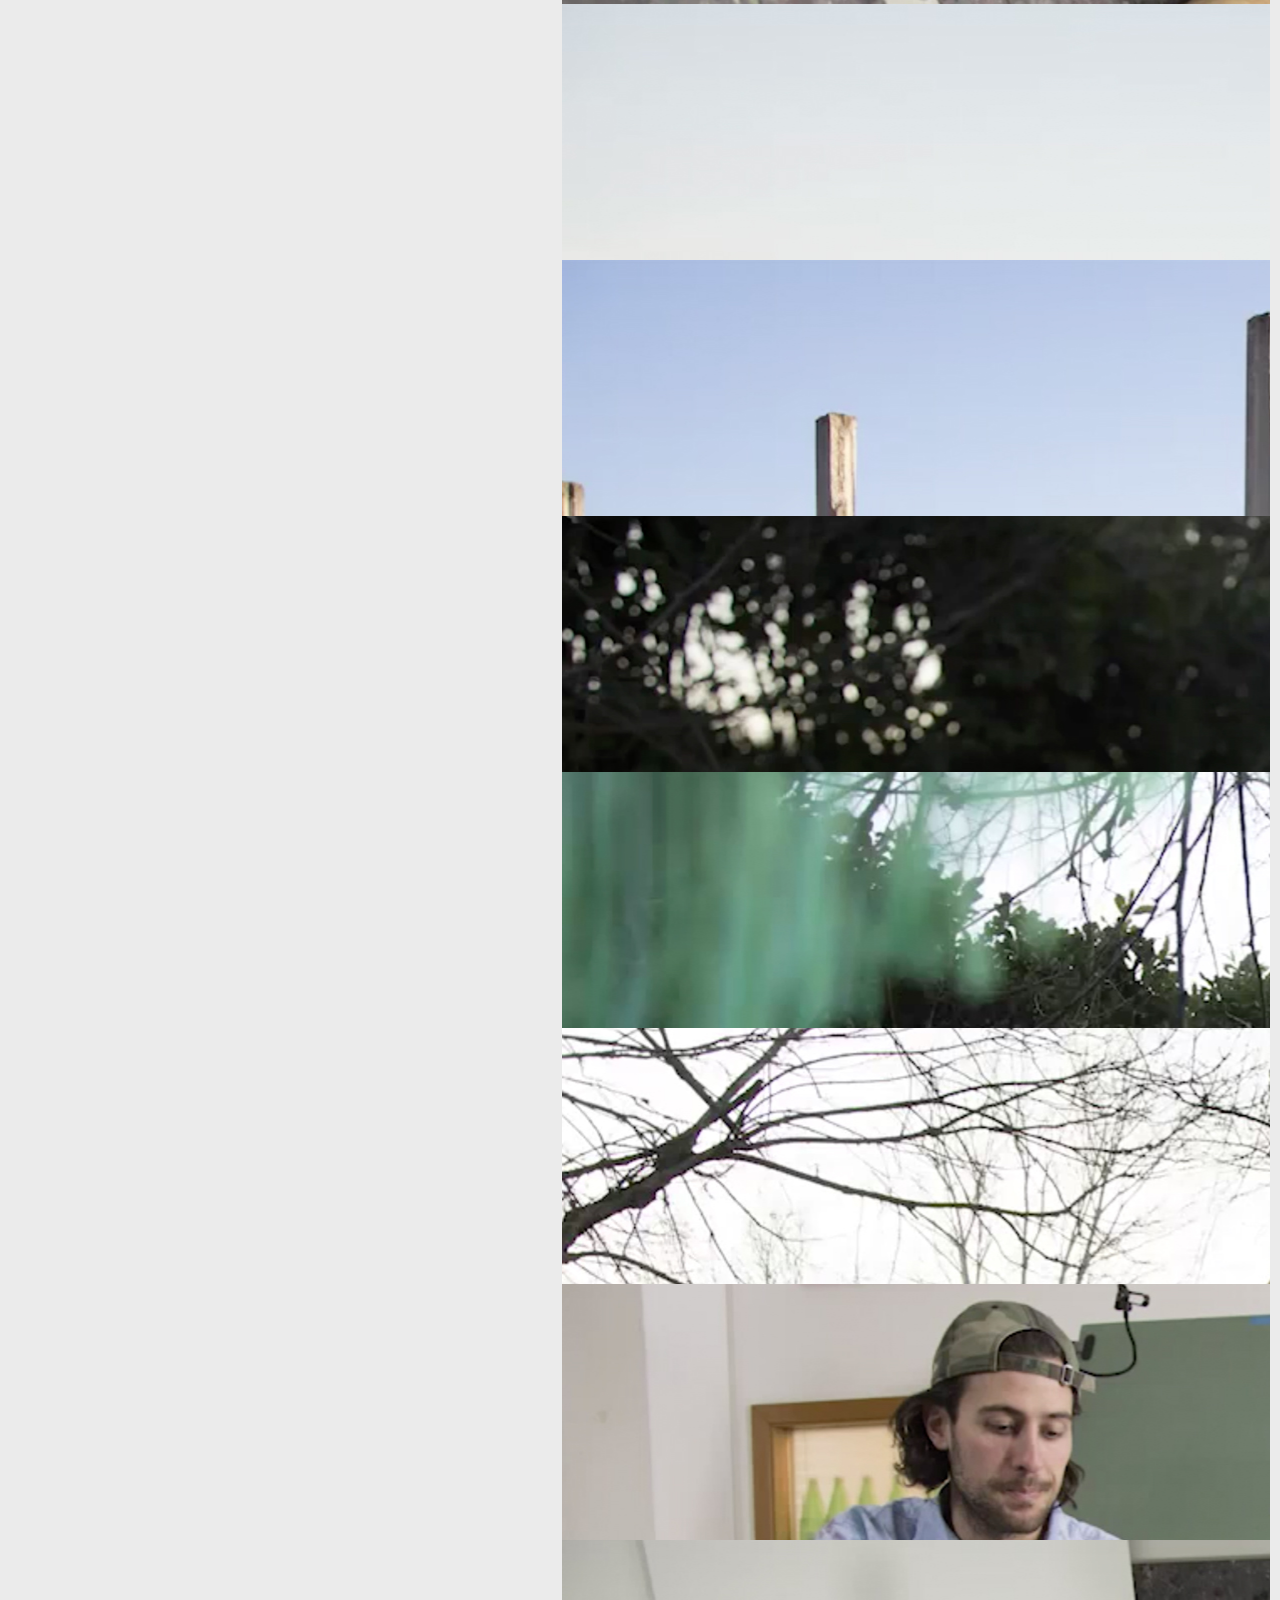
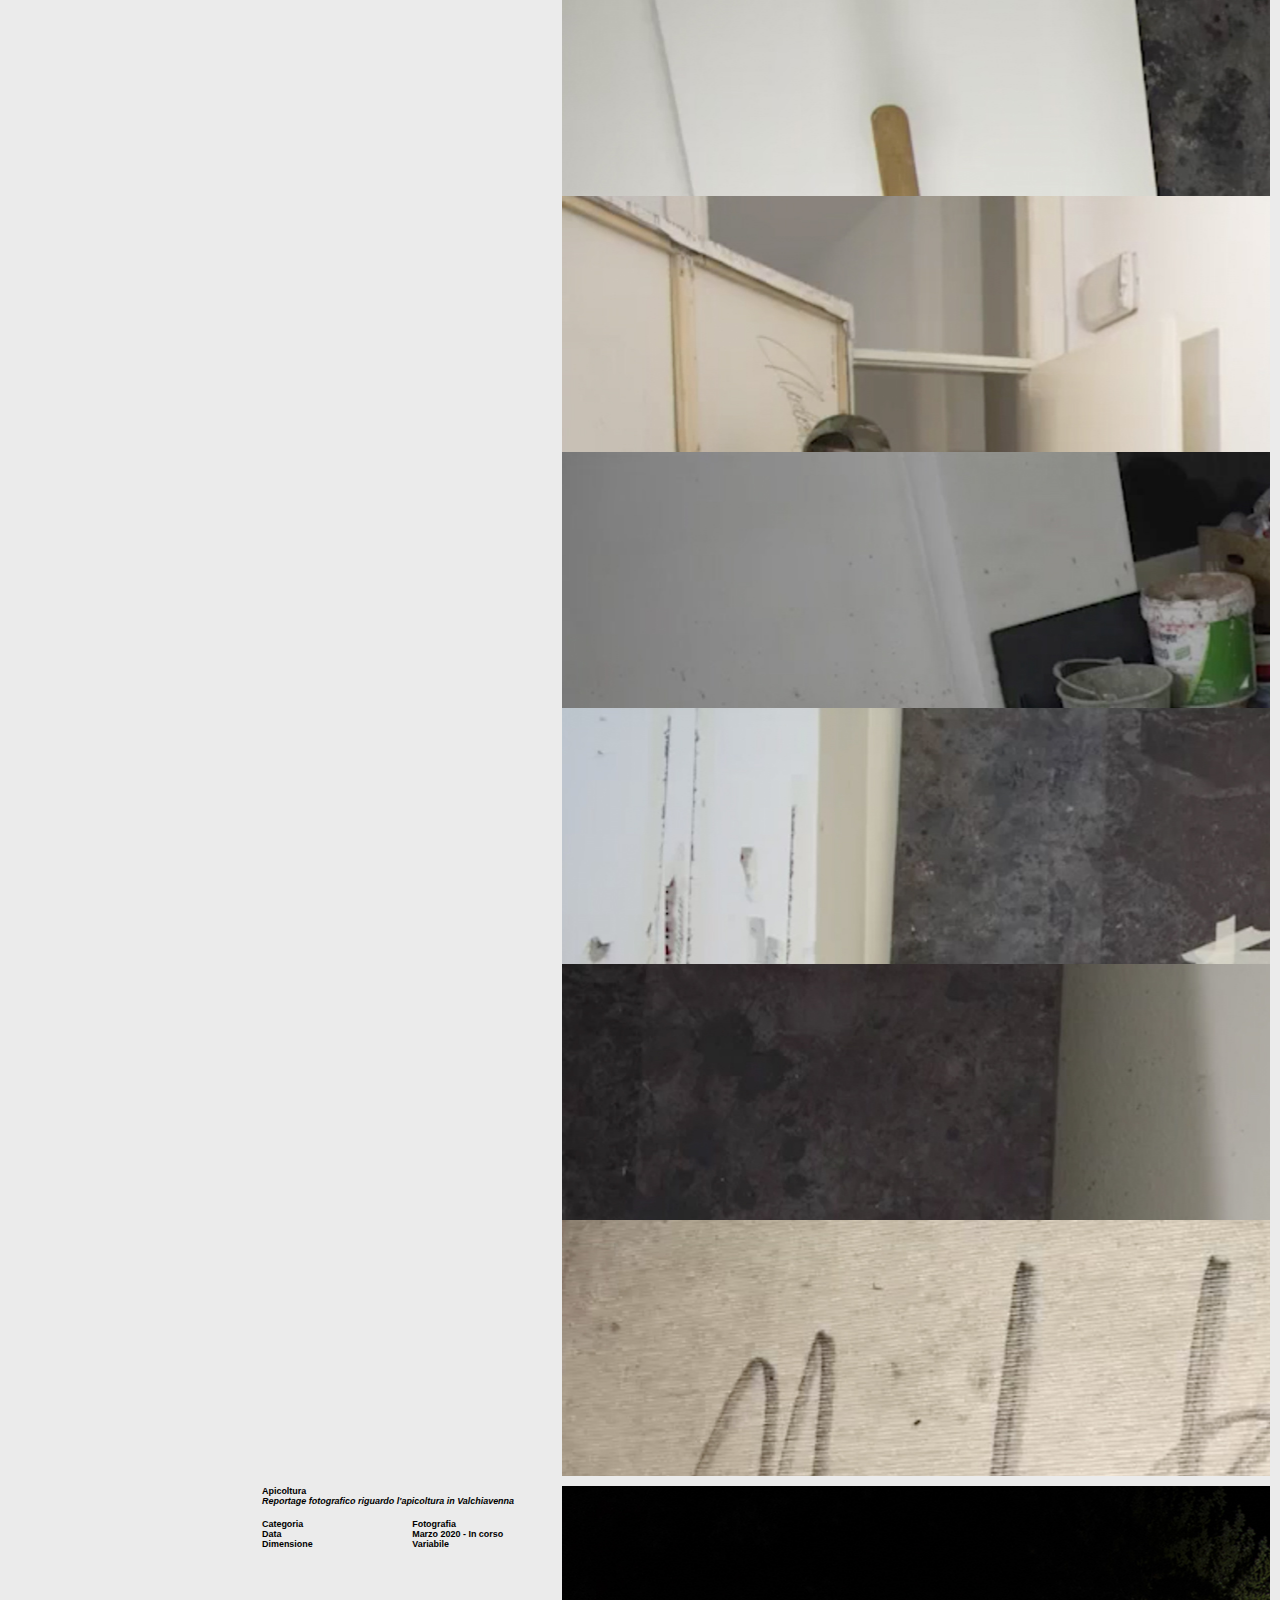
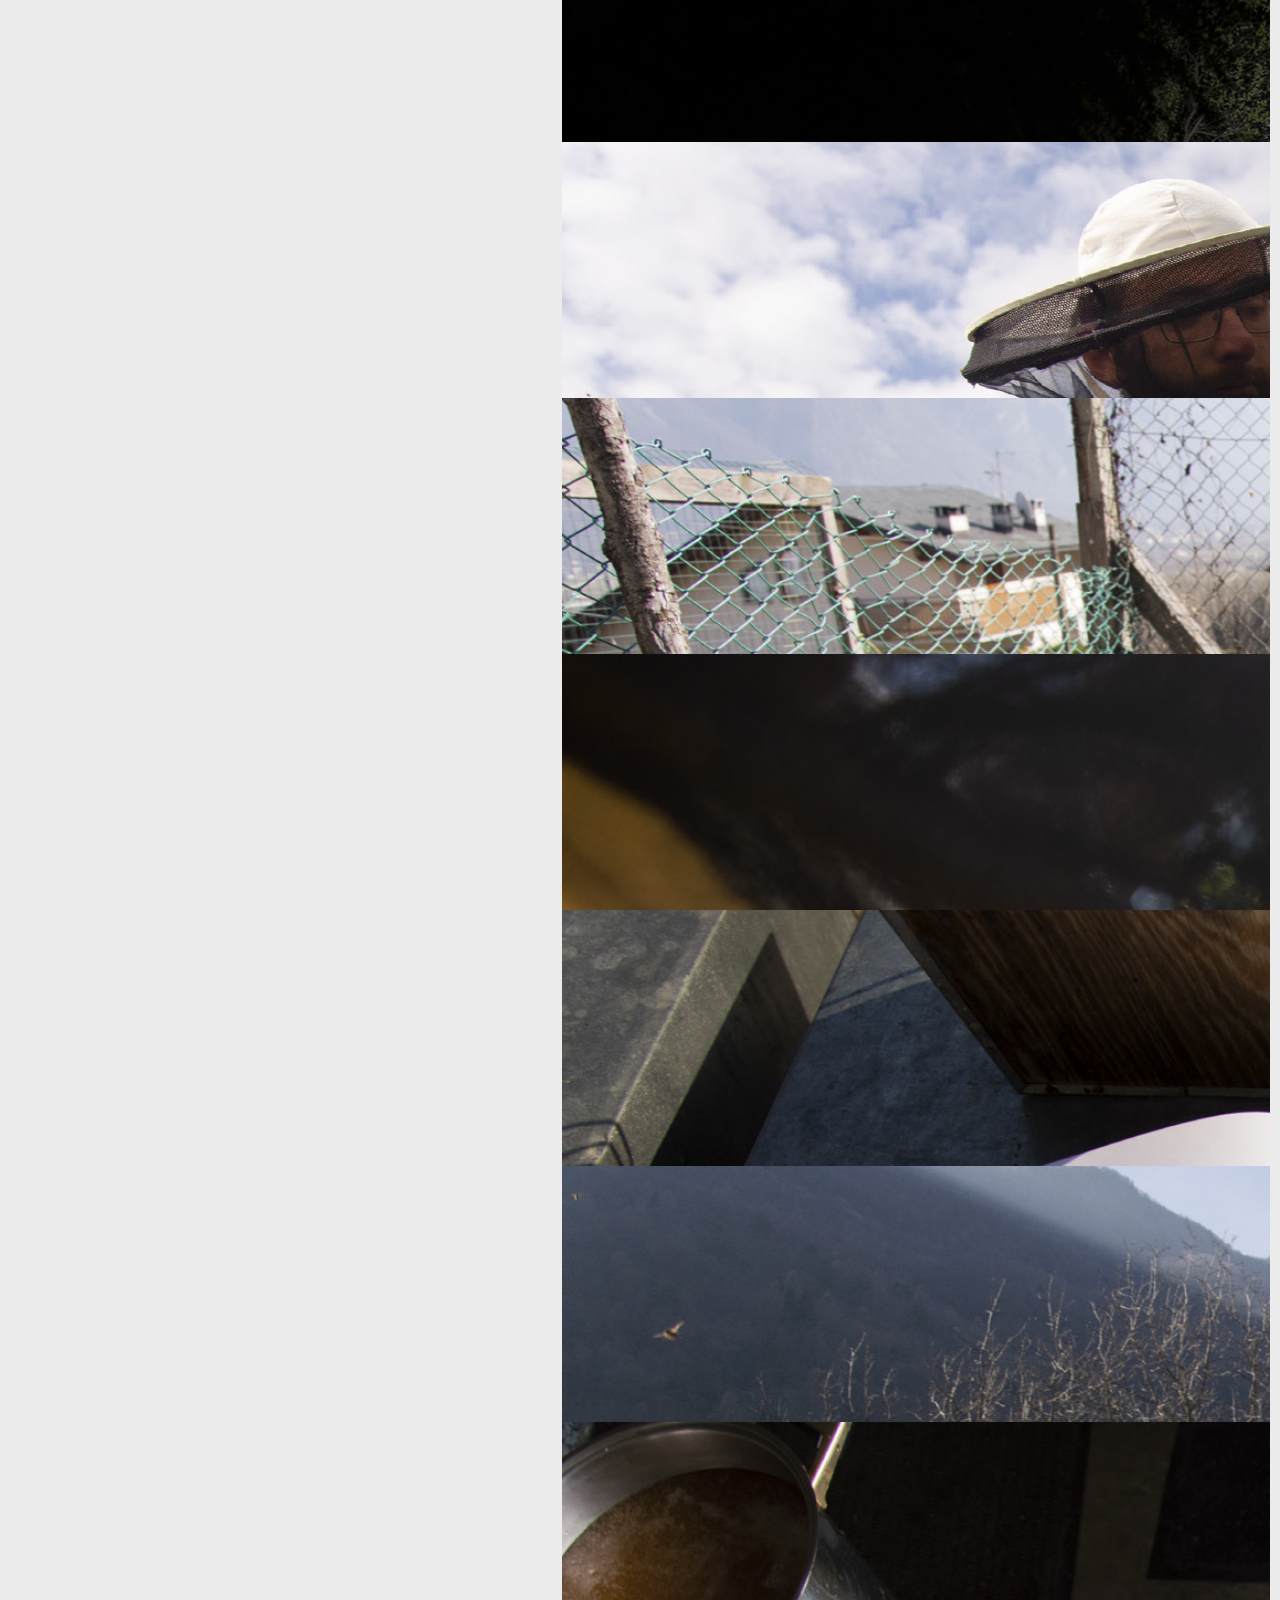
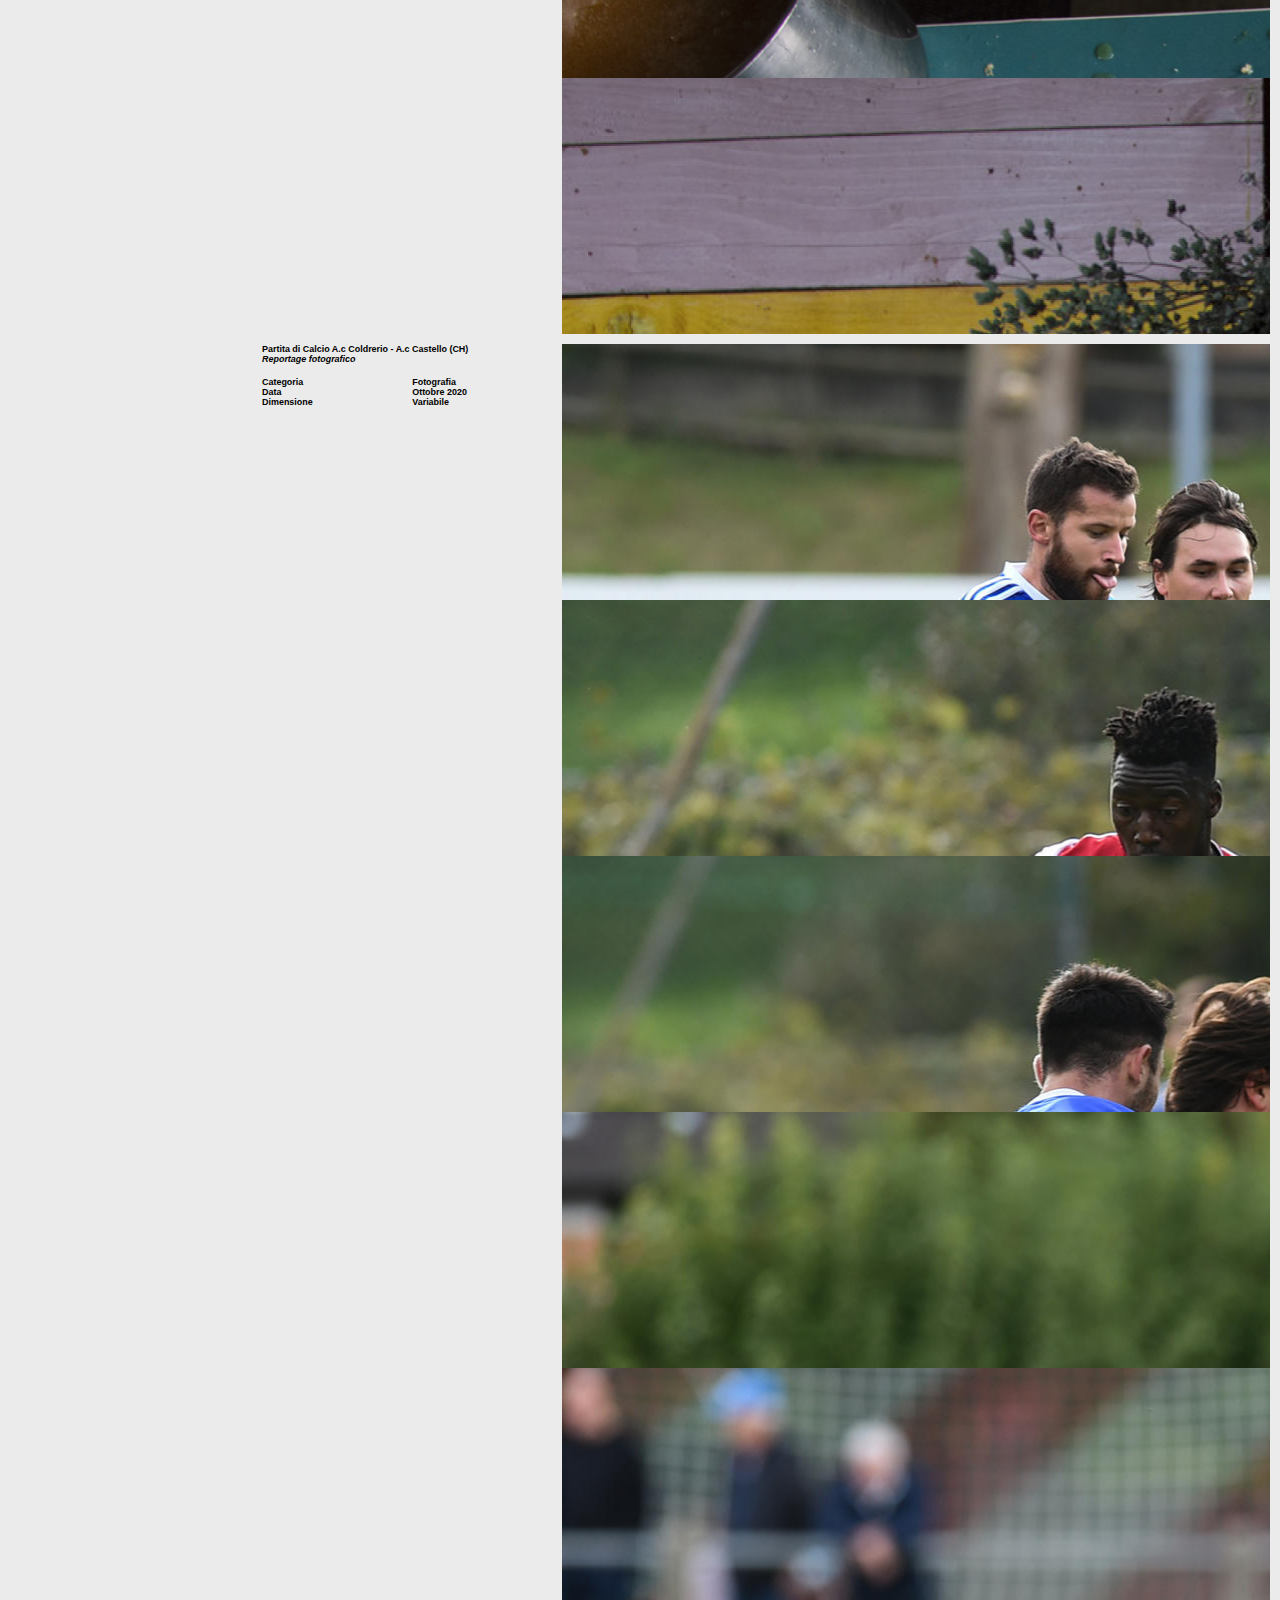
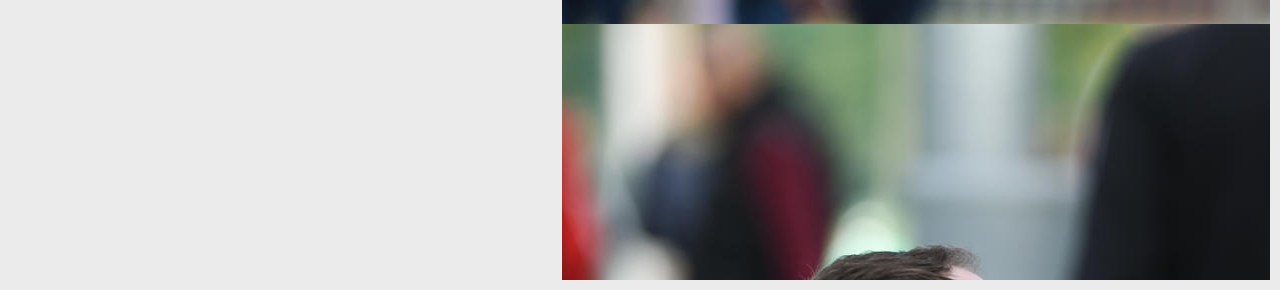
<file: fotografia.html>
<html>
<head>
	<meta charset="utf-8">
	<title> Mara Triulzi </title>
  <meta name="description" content="Graphic designer e fotografa con sede a Chiavenna/Milano IT.">
	<link href="style2.css" rel="stylesheet" type="text/css" />
	<head id="Lorenzo Boero" data-template-set="lorenzoboero-Theme">
    <meta name="title" content="Mara Triulzi">
    <meta name="Copyright" content="Copyright &copy; Mara Triulzi 2020. All Rights Reserved.">
    <meta name="viewport" content="width=device-width, initial-scale=1.0 minimal-ui"/>
    <meta name=”mobile-web-app-capable” content=”yes”>
    <meta name="robots" content="index, follow"/>
    <meta name="googlebot" content="index, follow, max-snippet:-1, max-image-preview:large, max-video-preview:-1"/>
    <meta name="bingbot" content="index, follow, max-snippet:-1, max-image-preview:large, max-video-preview:-1"/>
    <meta property="og:locale" content="it_IT"/>
    <meta property="og:type" content="website"/>
    <meta property="og:title" content="Mara Triulzi"/>
    <meta property="og:site_name" content="Mara Triulzi"/>
	<script>
	var em_version = '6.2.2'; var em_track_user = true; var em_no_track_reason = ''; var disableStr = 'ga-disable-UA-111398481-1'; /* Function to detect opted out users */ function __gaTrackerIsOptedOut() { return document.cookie.indexOf(disableStr + '=true') > -1; } /* Disable tracking if the opt-out cookie exists. */ if ( __gaTrackerIsOptedOut() ) { window[disableStr] = true; } /* Opt-out function */ function __gaTrackerOptout() { document.cookie = disableStr + '=true; expires=Thu, 31 Dec 2099 23:59:59 UTC; path=/'; window[disableStr] = true; } if ( 'undefined' === typeof gaOptout ) { function gaOptout() { __gaTrackerOptout(); } } if ( em_track_user ) { (function(i,s,o,g,r,a,m){i['GoogleAnalyticsObject']=r;i[r]=i[r]||function(){ (i[r].q=i[r].q||[]).push(arguments)},i[r].l=1*new Date();a=s.createElement(o), m=s.getElementsByTagName(o)[0];a.async=1;a.src=g;m.parentNode.insertBefore(a,m) })(window,document,'script','//www.google-analytics.com/analytics.js','__gaTracker'); window.ga = __gaTracker; __gaTracker('create', 'UA-111398481-1', 'auto'); __gaTracker('set', 'forceSSL', true); __gaTracker('send','pageview'); __gaTracker( function() { window.ga = __gaTracker; } ); } else { console.log( "" ); (function() { /* https://developers.google.com/analytics/devguides/collection/analyticsjs/ */ var noopfn = function() { return null; }; var noopnullfn = function() { return null; }; var Tracker = function() { return null; }; var p = Tracker.prototype; p.get = noopfn; p.set = noopfn; p.send = noopfn; var __gaTracker = function() { var len = arguments.length; if ( len === 0 ) { return; } var f = arguments[len-1]; if ( typeof f !== 'object' || f === null || typeof f.hitCallback !== 'function' ) { console.log( 'Not running function __gaTracker(' + arguments[0] + " ....) because you are not being tracked. " + em_no_track_reason ); return; } try { f.hitCallback(); } catch (ex) { } }; __gaTracker.create = function() { return new Tracker(); }; __gaTracker.getByName = noopnullfn; __gaTracker.getAll = function() { return []; }; __gaTracker.remove = noopfn; window['__gaTracker'] = __gaTracker; window.ga = __gaTracker; })(); }
Hash CSP	</script>
<script type="text/javascript" data-cfasync="false">
    var em_version = '6.2.2';
    var em_track_user = true;
    var em_no_track_reason = '';
    var disableStr = 'ga-disable-UA-111398481-1';
    /* Function to detect opted out users */
    function __gaTrackerIsOptedOut() {
        return document.cookie.indexOf(disableStr + '=true') > -1;
    }
    /* Disable tracking if the opt-out cookie exists. */
    if (__gaTrackerIsOptedOut()) {
        window[disableStr] = true;
    }
    /* Opt-out function */
    function __gaTrackerOptout() {
        document.cookie = disableStr + '=true; expires=Thu, 31 Dec 2099 23:59:59 UTC; path=/';
        window[disableStr] = true;
    }
    if ('undefined' === typeof gaOptout) {
        function gaOptout() {
            __gaTrackerOptout();
        }
    }
    if (em_track_user) {
        (function(i, s, o, g, r, a, m) {
            i['GoogleAnalyticsObject'] = r;
            i[r] = i[r] || function() {
                (i[r].q = i[r].q || []).push(arguments)
            },
            i[r].l = 1 * new Date();
            a = s.createElement(o),
            m = s.getElementsByTagName(o)[0];
            a.async = 1;
            a.src = g;
            m.parentNode.insertBefore(a, m)
        })(window, document, 'script', '//www.google-analytics.com/analytics.js', '__gaTracker');
        window.ga = __gaTracker;
        __gaTracker('create', 'UA-111398481-1', 'auto');
        __gaTracker('set', 'forceSSL', true);
        __gaTracker('send', 'pageview');
        __gaTracker(function() {
            window.ga = __gaTracker;
        });
    } else {
        console.log("");
        (function() {
            /* https://developers.google.com/analytics/devguides/collection/analyticsjs/ */
            var noopfn = function() {
                return null;
            };
            var noopnullfn = function() {
                return null;
            };
            var Tracker = function() {
                return null;
            };
            var p = Tracker.prototype;
            p.get = noopfn;
            p.set = noopfn;
            p.send = noopfn;
            var __gaTracker = function() {
                var len = arguments.length;
                if (len === 0) {
                    return;
                }
                var f = arguments[len - 1];
                if (typeof f !== 'object' || f === null || typeof f.hitCallback !== 'function') {
                    console.log('Not running function __gaTracker(' + arguments[0] + " ....) because you are not being tracked. " + em_no_track_reason);
                    return;
                }
                try {
                    f.hitCallback();
                } catch (ex) {
                }
            };
            __gaTracker.create = function() {
                return new Tracker();
            };
            __gaTracker.getByName = noopnullfn;
            __gaTracker.getAll = function() {
                return [];
            };
            __gaTracker.remove = noopfn;
            window['__gaTracker'] = __gaTracker;
            window.ga = __gaTracker;
        })();
    }
    </script>
    <script type="text/javascript">
    window._wpemojiSettings = {
        "baseUrl": "https:\/\/s.w.org\/images\/core\/emoji\/13.0.0\/72x72\/",
        "ext": ".png",
        "svgUrl": "https:\/\/s.w.org\/images\/core\/emoji\/13.0.0\/svg\/",
        "svgExt": ".svg",
        "source": {
            "concatemoji": "https:\/\/www.lorenzoboero.com\/wp-includes\/js\/wp-emoji-release.min.js?ver=5.5.1"
        }
    };
    !function(e, a, t) {
        var r,
            n,
            o,
            i,
            p = a.createElement("canvas"),
            s = p.getContext && p.getContext("2d");
        function c(e, t) {
            var a = String.fromCharCode;
            s.clearRect(0, 0, p.width, p.height),
            s.fillText(a.apply(this, e), 0, 0);
            var r = p.toDataURL();
            return s.clearRect(0, 0, p.width, p.height), s.fillText(a.apply(this, t), 0, 0), r === p.toDataURL()
        }
        function l(e) {
            if (!s || !s.fillText)
                return !1;
            switch (s.textBaseline = "top", s.font = "600 32px Arial", e) {
            case "flag":
                return !c([127987, 65039, 8205, 9895, 65039], [127987, 65039, 8203, 9895, 65039]) && (!c([55356, 56826, 55356, 56819], [55356, 56826, 8203, 55356, 56819]) && !c([55356, 57332, 56128, 56423, 56128, 56418, 56128, 56421, 56128, 56430, 56128, 56423, 56128, 56447], [55356, 57332, 8203, 56128, 56423, 8203, 56128, 56418, 8203, 56128, 56421, 8203, 56128, 56430, 8203, 56128, 56423, 8203, 56128, 56447]));
            case "emoji":
                return !c([55357, 56424, 8205, 55356, 57212], [55357, 56424, 8203, 55356, 57212])
            }
            return !1
        }
        function d(e) {
            var t = a.createElement("script");
            t.src = e,
            t.defer = t.type = "text/javascript",
            a.getElementsByTagName("head")[0].appendChild(t)
        }
        for (i = Array("flag", "emoji"), t.supports = {
            everything: !0,
            everythingExceptFlag: !0
        }, o = 0; o < i.length; o++)
            t.supports[i[o]] = l(i[o]),
            t.supports.everything = t.supports.everything && t.supports[i[o]],
            "flag" !== i[o] && (t.supports.everythingExceptFlag = t.supports.everythingExceptFlag && t.supports[i[o]]);
        t.supports.everythingExceptFlag = t.supports.everythingExceptFlag && !t.supports.flag,
        t.DOMReady = !1,
        t.readyCallback = function() {
            t.DOMReady = !0
        },
        t.supports.everything || (n = function() {
            t.readyCallback()
        }, a.addEventListener ? (a.addEventListener("DOMContentLoaded", n, !1), e.addEventListener("load", n, !1)) : (e.attachEvent("onload", n), a.attachEvent("onreadystatechange", function() {
            "complete" === a.readyState && t.readyCallback()
        })), (r = t.source || {}).concatemoji ? d(r.concatemoji) : r.wpemoji && r.twemoji && (d(r.twemoji), d(r.wpemoji)))
    }(window, document, window._wpemojiSettings);
    </script>
		<script type='text/javascript' id='exactmetrics-frontend-script-js-extra'>
	var exactmetrics_frontend = {
			"js_events_tracking": "true",
			"download_extensions": "zip,mp3,mpeg,pdf,docx,pptx,xlsx,rar",
			"inbound_paths": "[{\"path\":\"\\\/go\\\/\",\"label\":\"affiliate\"},{\"path\":\"\\\/recommend\\\/\",\"label\":\"affiliate\"}]",
			"home_url": "https:\/\/www.lorenzoboero.com",
			"hash_tracking": "false"
	};
	</script>
	<script type='text/javascript' src='https://ajax.googleapis.com/ajax/libs/jquery/1.11.0/jquery.min.js?ver=5.5.1' id='jquery-js'></script>

</head>
<body class="home blog" style>
  <script>
    $(document).ready(function(){ $('.mobile-trigger').click(function(){ if($(window).width()<960){ $('#info-sidebar').toggle(); $('header #nav').toggle(); } }); })
</script>

<div id="wrapper">
  <header id="header" class="clearafter" role="banner">
  <h1 class="desktop">
  <a href="https://wwww.maratriulzi.com/" title="Mara Triulzi" rel="home"> Mara Triulzi </a>
  </h1>
<h1 class="mobile-trigger mobile"> </h1>
<nav id="nav" role="navigation">
	<div class="menu-mainmenu-container"
	<ul id="menu-mainmenu" class="menu">
<li id="menu-item-38" class="menu-item menu-item-type-taxonomy menu-item-object-category menu-item-38"><a href="branding.html">Branding</a></li>
		<li id="menu-item-269" class="menu-item menu-item-type-custom menu-item-object-custom current-menu-item current_page_item menu-item-home menu-item-269"><a href="editoria.html" aria-current="page">Editoria</a>
		</li>
		<li id="menu-item-38" class="menu-item menu-item-type-taxonomy menu-item-object-category menu-item-38"><a href="fotografia.html">Fotografia</a></li>
		<li id="menu-item-39" class="menu-item menu-item-type-taxonomy menu-item-object-category menu-item-39"><a href="tipografia.html">Tipografia</a></li>
		<li id="menu-item-40" class="menu-item menu-item-type-taxonomy menu-item-object-category menu-item-40"><a href="videomaking.html">Videomaking</a></li>
	</ul>
</div>
</nav>
</header>

<body>
	<div id="wrapper">
        <header id="header" class="clearafter" role="banner">
            <h1 class="desktop">
                <a href="" title="Mara Triulzi" rel="home">Mara Triulzi</a>
            </h1>
            <h1 class="mobile-trigger mobile">Mara Triulzi</h1>
						<nav id="nav" role="navigation">
                <div class="menu-mainmenu-container">
                    <ul id="menu-mainmenu" class="menu">
											<li id="menu-item-40" class="menu-item menu-item-type-taxonomy menu-item-object-category menu-item-40">
													<a href="index.html">Homepage</a>
											</li>
                        <li id="menu-item-269" class="menu-item menu-item-type-custom menu-item-object-custom current-menu-item current_page_item menu-item-home menu-item-269">
                            <a href="branding.html" aria-current="page">Branding</a>
                        </li>
                        <li id="menu-item-38" class="menu-item menu-item-type-taxonomy menu-item-object-category menu-item-38">
                            <a href="editoria.html">Editoria</a>
                        </li>
                        <li id="menu-item-39" class="menu-item menu-item-type-taxonomy menu-item-object-category menu-item-39">
                            <a href="fotografia.html">Fotografia</a>
                        </li>
                        <li id="menu-item-40" class="menu-item menu-item-type-taxonomy menu-item-object-category menu-item-40">
                            <a href="tipografia.html">Tipografia</a>
														<li id="menu-item-40" class="menu-item menu-item-type-taxonomy menu-item-object-category menu-item-40">
																<a href="videomaking.html">Videomaking</a>
														</li>

                    </ul>
                </div>
            </nav>
        </header>
				<div id="info-sidebar" class="clearafter">
	<div class="clearafter mb">
		Graphic designer e fotografa con sede a Chiavenna / Milano. Il mio lavoro si focalizza su art direction, branding, comunicazione visiva, editoria e tipografia.
		<br>
		<br>
		Attualmente lavoro come freelance e assistant content designer in Caffeina, Parma.
		<br>
		<br>
		Contatti
		<br>
		<br>
		mara.triulzi@mail.polimi.it
		<br>
		+39 340 86 89 028
		<br>
		<br>
</div>

<div class="clearafter mb">
Istruzione
<br>
<br>
<div class="clearafter mb">
<div class="col-md-30"> 2017-2020 </div>
<div class="col-md-70"> Laurea in graphic design e comunicazione, Politecnico di Milano </div>
</div>
</div>
<div class="clearafter mb">
Premi
<br>
<br>
<div class="clearafter mb">
<div class="col-md-30"> 2019 </div>
<div class="col-md-70"> Vittoria contest fotografico Edison, <br>
	 Milano <br>
 </div>
</div>
</div>

<div class="clearafter mb">
Lavoro
<br>
<br>
<div class="clearafter mb">
	<div class="col-md-30"> 2021 </div>
	<div class="col-md-70"> Assistant content designer in Caffeina, Parma <br> <br> </div>
<div class="col-md-30"> 2020 </div>
<div class="col-md-70"> Junior web content manager in Redooc, Milano </div>

</div>
</div>
</div>
</div>
</div>
</div>
</div>
<script>
$(document).ready(function(){ $('.col-gallery').slick({ infinite: true, slidesToShow: 1, slidesToScroll: 1, arrows: true, }); })
</script>
<div class="content">

  <article class="post clearafter" id="post-328">
                  <div class="col-details">
                      <div class="intro col-sm-50">
                          <h2>Fridays for Future, Milano</h2>
                          <span class="subtitle">Reportage fotografico</span>
                      </div>
                      <div class="col-sm-50">
                          <div class="clearafter">
                              <div class="col-md-50">Categoria</div>
                              <div class="col-md-50">
                                  <a href="fotografia.html" rel="tag">Fotografia</a>
                              </div>
                          </div>
                          <div class="clearafter">
                              <div class="col-md-50">Data</div>
                              <div class="col-md-50">Maggio 2019</div>
                          </div>
                          <div class="clearafter">
                              <div class="col-md-50">Dimensione</div>
                              <div class="col-md-50">Variabile</div>
                          </div>
                      </div>
                  </div>
                  <div class="col-gallery">
                      <div class="slide-image" style="background-image:url('f1.jpg');"></div>
                      <div class="slide-image" style="background-image:url('f2.jpg');"></div>
                      <div class="slide-image" style="background-image:url('f3.jpg');"></div>
                      <div class="slide-image" style="background-image:url('f4.jpg');"></div>
                      <div class="slide-image" style="background-image:url('f5.jpg');"></div>
                        <div class="slide-image" style="background-image:url('f6.jpg');"></div>
                          <div class="slide-image" style="background-image:url('f7.jpg');"></div>
                            <div class="slide-image" style="background-image:url('f9.jpg');"></div>
                  </div>
              </article>

              <article class="post clearafter" id="post-300">
                  <div class="col-details">
                      <div class="intro col-sm-50">
                          <h2>L'artista della pietra ollare</h2>
                          <span class="subtitle">
                              Reportage fotografico riguardo Roberto Lucchinetti
                          </span>
                      </div>
                      <div class="col-sm-50">
                          <div class="clearafter">
                              <div class="col-md-50">Categoria</div>
                              <div class="col-md-50">
                                  <a href="fotografia.html" rel="tag">Fotografia</a>
                              </div>
                          </div>
                          <div class="clearafter">
                              <div class="col-md-50">Data</div>
                              <div class="col-md-50">Novembre 2019</div>
                          </div>
                          <div class="clearafter">
                              <div class="col-md-50">Dimensione</div>
                              <div class="col-md-50">Variabile</div>
                          </div>
                      </div>
                  </div>
                  <div class="col-gallery">
                      <div class="slide-image" style="background-image:url('roberto1.jpg');"></div>
                      <div class="slide-image" style="background-image:url('roberto2.jpg');"></div>
                      <div class="slide-image" style="background-image:url('roberto3.jpg');"></div>
                      <div class="slide-image" style="background-image:url('roberto4.jpg');"></div>
                      <div class="slide-image" style="background-image:url('roberto5.jpg');"></div>
                      <div class="slide-image" style="background-image:url('roberto6.jpg');"></div>
                      <div class="slide-image" style="background-image:url('roberto7.jpg');"></div>
                      <div class="slide-image" style="background-image:url('roberto8.jpg');"></div>
                      <div class="slide-image" style="background-image:url('roberto9.jpg');"></div>
                      <div class="slide-image" style="background-image:url('roberto10.jpg');"></div>
                      <div class="slide-image" style="background-image:url('roberto11.jpg');"></div>
                  </div>
              </article>

              <article class="post clearafter" id="post-328">
                             <div class="col-details">
                                 <div class="intro col-sm-50">
                                     <h2>Città: Atene e Milano</h2>
                                     <span class="subtitle">Reportage fotografico</span>
                                 </div>
                                 <div class="col-sm-50">
                                     <div class="clearafter">
                                         <div class="col-md-50">Categoria</div>
                                         <div class="col-md-50">
                                             <a href="fotografia.html" rel="tag">Fotografia</a>
                                         </div>
                                     </div>
                                     <div class="clearafter">
                                         <div class="col-md-50">Data</div>
                                         <div class="col-md-50">Primavera 2019</div>
                                     </div>
                                     <div class="clearafter">
                                         <div class="col-md-50">Dimensione</div>
                                         <div class="col-md-50">Variabile</div>
                                     </div>
                                 </div>
                             </div>
                             <div class="col-gallery">
                                 <div class="slide-image" style="background-image:url('a1.jpg');"></div>
                                 <div class="slide-image" style="background-image:url('a2.jpg');"></div>
                                 <div class="slide-image" style="background-image:url('a3.jpg');"></div>
                                 <div class="slide-image" style="background-image:url('a4.jpg');"></div>
                                 <div class="slide-image" style="background-image:url('a5.jpg');"></div>
                                   <div class="slide-image" style="background-image:url('a6.jpg');"></div>
                                       <div class="slide-image" style="background-image:url('m1.jpg');"></div>
                                       <div class="slide-image" style="background-image:url('m2.jpg');"></div>
                                       <div class="slide-image" style="background-image:url('m3.jpg');"></div>
                                       <div class="slide-image" style="background-image:url('m4.jpg');"></div>
                                       <div class="slide-image" style="background-image:url('m5.jpg');"></div>
                             </div>
                         </article>

												 <article class="post clearafter" id="post-328">
												 								<div class="col-details">
												 										<div class="intro col-sm-50">
												 												<h2>The Urban Artist</h2>
												 												<span class="subtitle">Progetto fotografico multimediale riguardo Norberto Spina, in arte NOBA, urban artist milanese.</span>
												 										</div>
												 										<div class="col-sm-50">
												 												<div class="clearafter">
												 														<div class="col-md-50">Categoria</div>
												 														<div class="col-md-50">
												 																<a href="fotografia.html" rel="tag">Fotografia</a>,
												 																<a href="videomaking.html" rel="tag">Videomaking</a>
												 														</div>
												 												</div>
												 												<div class="clearafter">
												 														<div class="col-md-50">Data</div>
												 														<div class="col-md-50">Gennaio 2020</div>
												 												</div>
												 												<div class="clearafter">
												 														<div class="col-md-50">Dimensione</div>
												 														<div class="col-md-50">Variabile</div>
												 												</div>
												 										</div>
												 								</div>
												 								<div class="col-gallery">
												 										<div class="slide-image" style="background-image:url('urban10.jpg');"></div>

												 										<div class="slide-image" style="background-image:url('urban3.jpg');"></div>
												 										<div class="slide-image" style="background-image:url('urban4.jpg');"></div>
												 										<div class="slide-image" style="background-image:url('urban5.jpg');"></div>
												 											<div class="slide-image" style="background-image:url('urban6.jpg');"></div>
												 												<div class="slide-image" style="background-image:url('urban7.jpg');"></div>
												 													<div class="slide-image" style="background-image:url('urban8.jpg');"></div>
												 													<div class="slide-image" style="background-image:url('urban9.jpg');"></div>

												 													<div class="slide-image" style="background-image:url('urban11.jpg');"></div>
												 													<div class="slide-image" style="background-image:url('urban12.jpg');"></div>
												 													<div class="slide-image" style="background-image:url('urban13.jpg');"></div>
												 														<div class="slide-image" style="background-image:url('urban14.jpg');"></div>
												 															<div class="slide-image" style="background-image:url('urban15.jpg');"></div>

												 								</div>
												 						</article>

              <article class="post clearafter" id="post-291">
                  <div class="col-details">
                      <div class="intro col-sm-50">
                          <h2>Apicoltura</h2>
                          <span class="subtitle">
                              Reportage fotografico riguardo l'apicoltura in Valchiavenna
                          </span>
                      </div>
                      <div class="col-sm-50">
                          <div class="clearafter">
                              <div class="col-md-50">Categoria</div>
                              <div class="col-md-50">
                                  <a href="fotografia.html" rel="tag">Fotografia</a>
                              </div>
                          </div>
                          <div class="clearafter">
                              <div class="col-md-50">Data</div>
                              <div class="col-md-50">Marzo 2020 - In corso</div>
                          </div>
                          <div class="clearafter">
                              <div class="col-md-50">Dimensione</div>
                              <div class="col-md-50">Variabile</div>
                          </div>
                      </div>
                  </div>
                  <div class="col-gallery">
                      <div class="slide-image" style="background-image:url('api1.jpg');"></div>
                      <div class="slide-image" style="background-image:url('api2.jpg');"></div>
                      <div class="slide-image" style="background-image:url('api3.jpg');"></div>
                      <div class="slide-image" style="background-image:url('api4.jpg');"></div>
                      <div class="slide-image" style="background-image:url('api5.jpg');"></div>
                      <div class="slide-image" style="background-image:url('api7.jpg');"></div>
                      <div class="slide-image" style="background-image:url('api6.jpg');"></div>
                      <div class="slide-image" style="background-image:url('api8.jpg');"></div>
                  </div>
              </article>

							<article class="post clearafter" id="post-340">
						 												<div class="col-details">
						 														<div class="intro col-sm-50">
						 																<h2>Partita di Calcio A.c Coldrerio - A.c Castello (CH) </h2>
						 																<span class="subtitle"> Reportage fotografico </span>
						 														</div>
						 														<div class="col-sm-50">
						 																<div class="clearafter">
						 																		<div class="col-md-50">Categoria</div>
						 																		<div class="col-md-50">
						 																				<a href="fotografia.html" rel="tag">Fotografia</a>

						 																		</div>
						 																</div>
						 																<div class="clearafter">
						 																		<div class="col-md-50">Data</div>
						 																		<div class="col-md-50">Ottobre 2020</div>
						 																</div>
						 																<div class="clearafter">
						 																		<div class="col-md-50">Dimensione</div>
						 																		<div class="col-md-50">Variabile</div>
						 																</div>
						 														</div>
						 												</div>
						 												<div class="col-gallery">
						 														<div class="slide-image" style="background-image:url('1.jpg');"></div>
						 														<div class="slide-image" style="background-image:url('2.jpg');"></div>
						 														<div class="slide-image" style="background-image:url('3.jpg');"></div>
						 														<div class="slide-image" style="background-image:url('7.jpg');"></div>
						 														<div class="slide-image" style="background-image:url('9.jpg');"></div>
						 														<div class="slide-image" style="background-image:url('10.jpg');"></div>
						 												</div>
						  </article>









</div>
</div>
<script defer src="https://www.lorenzoboero.com/wp-content/cache/autoptimize/js/autoptimize_3bb480803ffa45fef9fb93e8d95a13a9.js"></script>
</body>
</html>
</file>
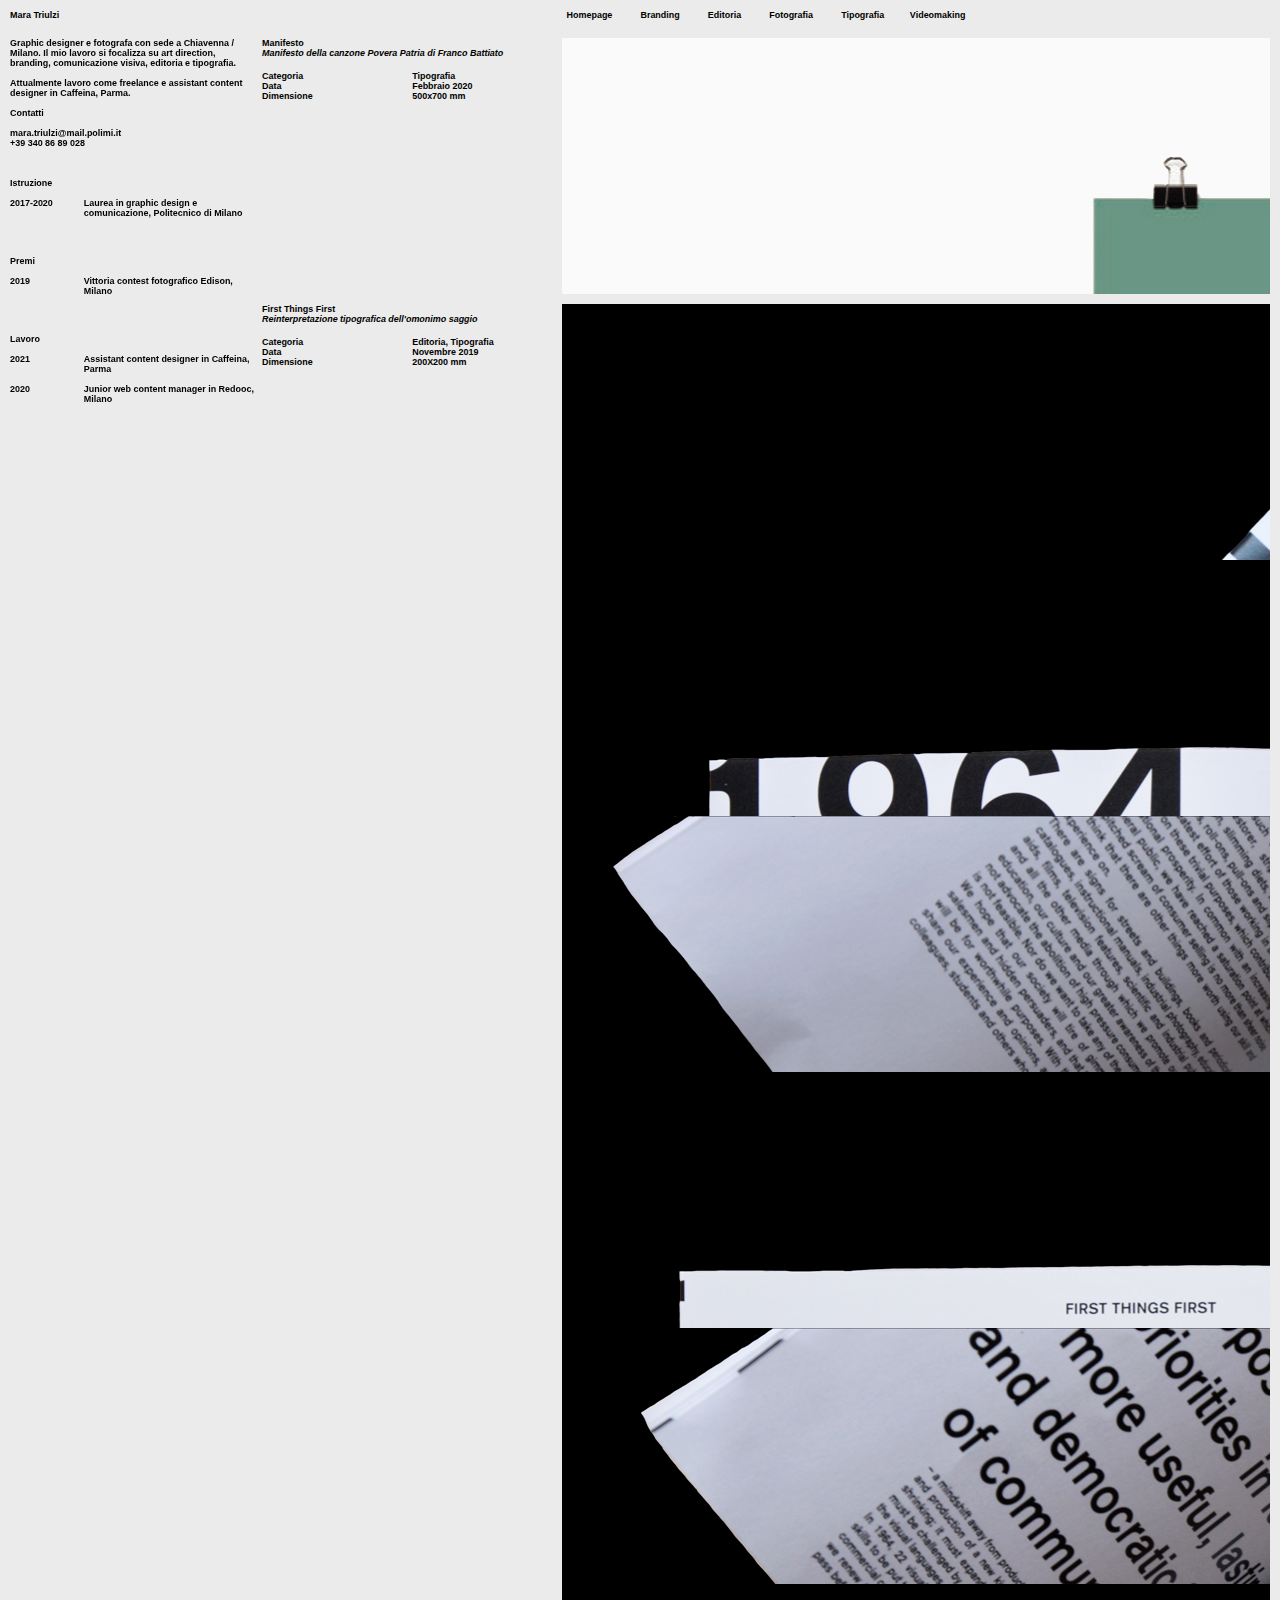
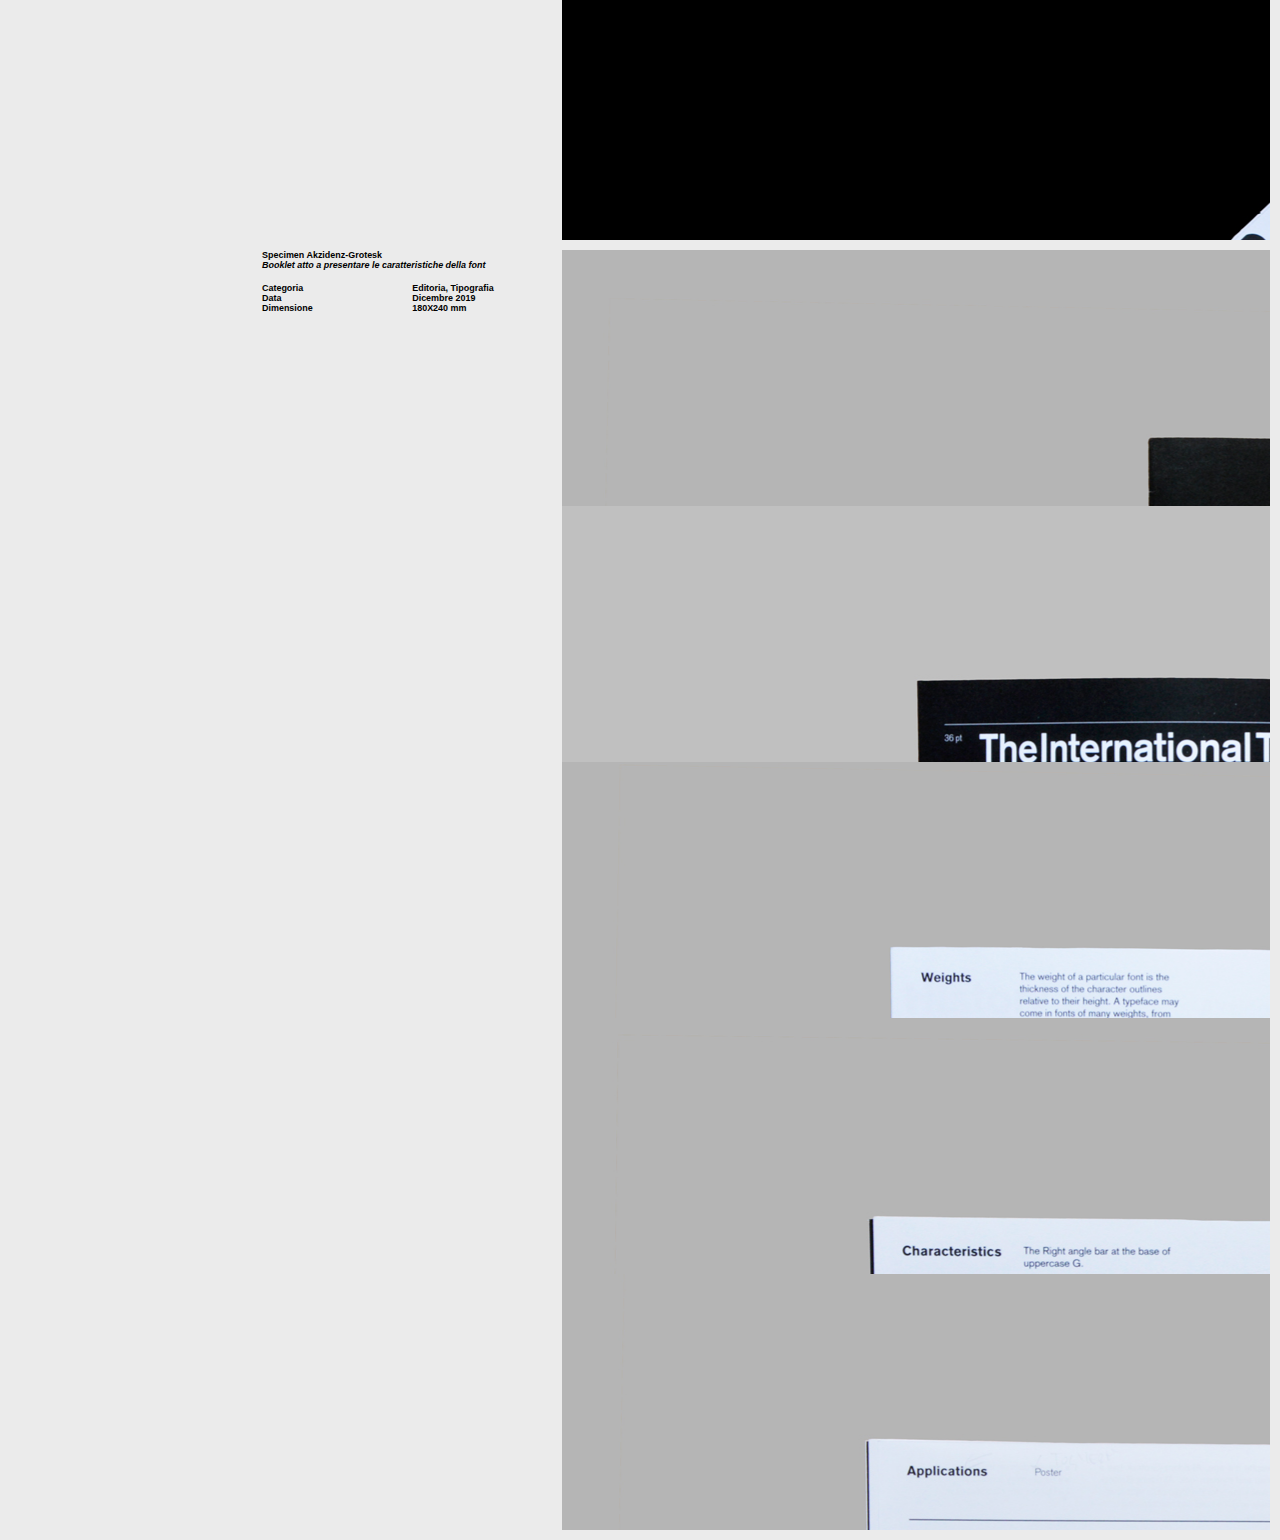
<file: tipografia.html>
<html>
<head>
	<meta charset="utf-8">
	<title> Mara Triulzi </title>
  <meta name="description" content="Graphic designer e fotografa con sede a Chiavenna/Milano IT.">
	<link href="style2.css" rel="stylesheet" type="text/css" />
	<head id="Lorenzo Boero" data-template-set="lorenzoboero-Theme">
    <meta name="title" content="Mara Triulzi">
    <meta name="Copyright" content="Copyright &copy; Mara Triulzi 2020. All Rights Reserved.">
    <meta name="viewport" content="width=device-width, initial-scale=1.0 minimal-ui"/>
    <meta name=”mobile-web-app-capable” content=”yes”>
    <meta name="robots" content="index, follow"/>
    <meta name="googlebot" content="index, follow, max-snippet:-1, max-image-preview:large, max-video-preview:-1"/>
    <meta name="bingbot" content="index, follow, max-snippet:-1, max-image-preview:large, max-video-preview:-1"/>
    <meta property="og:locale" content="it_IT"/>
    <meta property="og:type" content="website"/>
    <meta property="og:title" content="Mara Triulzi"/>
    <meta property="og:site_name" content="Mara Triulzi"/>
	<script>
	var em_version = '6.2.2'; var em_track_user = true; var em_no_track_reason = ''; var disableStr = 'ga-disable-UA-111398481-1'; /* Function to detect opted out users */ function __gaTrackerIsOptedOut() { return document.cookie.indexOf(disableStr + '=true') > -1; } /* Disable tracking if the opt-out cookie exists. */ if ( __gaTrackerIsOptedOut() ) { window[disableStr] = true; } /* Opt-out function */ function __gaTrackerOptout() { document.cookie = disableStr + '=true; expires=Thu, 31 Dec 2099 23:59:59 UTC; path=/'; window[disableStr] = true; } if ( 'undefined' === typeof gaOptout ) { function gaOptout() { __gaTrackerOptout(); } } if ( em_track_user ) { (function(i,s,o,g,r,a,m){i['GoogleAnalyticsObject']=r;i[r]=i[r]||function(){ (i[r].q=i[r].q||[]).push(arguments)},i[r].l=1*new Date();a=s.createElement(o), m=s.getElementsByTagName(o)[0];a.async=1;a.src=g;m.parentNode.insertBefore(a,m) })(window,document,'script','//www.google-analytics.com/analytics.js','__gaTracker'); window.ga = __gaTracker; __gaTracker('create', 'UA-111398481-1', 'auto'); __gaTracker('set', 'forceSSL', true); __gaTracker('send','pageview'); __gaTracker( function() { window.ga = __gaTracker; } ); } else { console.log( "" ); (function() { /* https://developers.google.com/analytics/devguides/collection/analyticsjs/ */ var noopfn = function() { return null; }; var noopnullfn = function() { return null; }; var Tracker = function() { return null; }; var p = Tracker.prototype; p.get = noopfn; p.set = noopfn; p.send = noopfn; var __gaTracker = function() { var len = arguments.length; if ( len === 0 ) { return; } var f = arguments[len-1]; if ( typeof f !== 'object' || f === null || typeof f.hitCallback !== 'function' ) { console.log( 'Not running function __gaTracker(' + arguments[0] + " ....) because you are not being tracked. " + em_no_track_reason ); return; } try { f.hitCallback(); } catch (ex) { } }; __gaTracker.create = function() { return new Tracker(); }; __gaTracker.getByName = noopnullfn; __gaTracker.getAll = function() { return []; }; __gaTracker.remove = noopfn; window['__gaTracker'] = __gaTracker; window.ga = __gaTracker; })(); }
Hash CSP	</script>
<script type="text/javascript" data-cfasync="false">
    var em_version = '6.2.2';
    var em_track_user = true;
    var em_no_track_reason = '';
    var disableStr = 'ga-disable-UA-111398481-1';
    /* Function to detect opted out users */
    function __gaTrackerIsOptedOut() {
        return document.cookie.indexOf(disableStr + '=true') > -1;
    }
    /* Disable tracking if the opt-out cookie exists. */
    if (__gaTrackerIsOptedOut()) {
        window[disableStr] = true;
    }
    /* Opt-out function */
    function __gaTrackerOptout() {
        document.cookie = disableStr + '=true; expires=Thu, 31 Dec 2099 23:59:59 UTC; path=/';
        window[disableStr] = true;
    }
    if ('undefined' === typeof gaOptout) {
        function gaOptout() {
            __gaTrackerOptout();
        }
    }
    if (em_track_user) {
        (function(i, s, o, g, r, a, m) {
            i['GoogleAnalyticsObject'] = r;
            i[r] = i[r] || function() {
                (i[r].q = i[r].q || []).push(arguments)
            },
            i[r].l = 1 * new Date();
            a = s.createElement(o),
            m = s.getElementsByTagName(o)[0];
            a.async = 1;
            a.src = g;
            m.parentNode.insertBefore(a, m)
        })(window, document, 'script', '//www.google-analytics.com/analytics.js', '__gaTracker');
        window.ga = __gaTracker;
        __gaTracker('create', 'UA-111398481-1', 'auto');
        __gaTracker('set', 'forceSSL', true);
        __gaTracker('send', 'pageview');
        __gaTracker(function() {
            window.ga = __gaTracker;
        });
    } else {
        console.log("");
        (function() {
            /* https://developers.google.com/analytics/devguides/collection/analyticsjs/ */
            var noopfn = function() {
                return null;
            };
            var noopnullfn = function() {
                return null;
            };
            var Tracker = function() {
                return null;
            };
            var p = Tracker.prototype;
            p.get = noopfn;
            p.set = noopfn;
            p.send = noopfn;
            var __gaTracker = function() {
                var len = arguments.length;
                if (len === 0) {
                    return;
                }
                var f = arguments[len - 1];
                if (typeof f !== 'object' || f === null || typeof f.hitCallback !== 'function') {
                    console.log('Not running function __gaTracker(' + arguments[0] + " ....) because you are not being tracked. " + em_no_track_reason);
                    return;
                }
                try {
                    f.hitCallback();
                } catch (ex) {
                }
            };
            __gaTracker.create = function() {
                return new Tracker();
            };
            __gaTracker.getByName = noopnullfn;
            __gaTracker.getAll = function() {
                return [];
            };
            __gaTracker.remove = noopfn;
            window['__gaTracker'] = __gaTracker;
            window.ga = __gaTracker;
        })();
    }
    </script>
    <script type="text/javascript">
    window._wpemojiSettings = {
        "baseUrl": "https:\/\/s.w.org\/images\/core\/emoji\/13.0.0\/72x72\/",
        "ext": ".png",
        "svgUrl": "https:\/\/s.w.org\/images\/core\/emoji\/13.0.0\/svg\/",
        "svgExt": ".svg",
        "source": {
            "concatemoji": "https:\/\/www.lorenzoboero.com\/wp-includes\/js\/wp-emoji-release.min.js?ver=5.5.1"
        }
    };
    !function(e, a, t) {
        var r,
            n,
            o,
            i,
            p = a.createElement("canvas"),
            s = p.getContext && p.getContext("2d");
        function c(e, t) {
            var a = String.fromCharCode;
            s.clearRect(0, 0, p.width, p.height),
            s.fillText(a.apply(this, e), 0, 0);
            var r = p.toDataURL();
            return s.clearRect(0, 0, p.width, p.height), s.fillText(a.apply(this, t), 0, 0), r === p.toDataURL()
        }
        function l(e) {
            if (!s || !s.fillText)
                return !1;
            switch (s.textBaseline = "top", s.font = "600 32px Arial", e) {
            case "flag":
                return !c([127987, 65039, 8205, 9895, 65039], [127987, 65039, 8203, 9895, 65039]) && (!c([55356, 56826, 55356, 56819], [55356, 56826, 8203, 55356, 56819]) && !c([55356, 57332, 56128, 56423, 56128, 56418, 56128, 56421, 56128, 56430, 56128, 56423, 56128, 56447], [55356, 57332, 8203, 56128, 56423, 8203, 56128, 56418, 8203, 56128, 56421, 8203, 56128, 56430, 8203, 56128, 56423, 8203, 56128, 56447]));
            case "emoji":
                return !c([55357, 56424, 8205, 55356, 57212], [55357, 56424, 8203, 55356, 57212])
            }
            return !1
        }
        function d(e) {
            var t = a.createElement("script");
            t.src = e,
            t.defer = t.type = "text/javascript",
            a.getElementsByTagName("head")[0].appendChild(t)
        }
        for (i = Array("flag", "emoji"), t.supports = {
            everything: !0,
            everythingExceptFlag: !0
        }, o = 0; o < i.length; o++)
            t.supports[i[o]] = l(i[o]),
            t.supports.everything = t.supports.everything && t.supports[i[o]],
            "flag" !== i[o] && (t.supports.everythingExceptFlag = t.supports.everythingExceptFlag && t.supports[i[o]]);
        t.supports.everythingExceptFlag = t.supports.everythingExceptFlag && !t.supports.flag,
        t.DOMReady = !1,
        t.readyCallback = function() {
            t.DOMReady = !0
        },
        t.supports.everything || (n = function() {
            t.readyCallback()
        }, a.addEventListener ? (a.addEventListener("DOMContentLoaded", n, !1), e.addEventListener("load", n, !1)) : (e.attachEvent("onload", n), a.attachEvent("onreadystatechange", function() {
            "complete" === a.readyState && t.readyCallback()
        })), (r = t.source || {}).concatemoji ? d(r.concatemoji) : r.wpemoji && r.twemoji && (d(r.twemoji), d(r.wpemoji)))
    }(window, document, window._wpemojiSettings);
    </script>
		<script type='text/javascript' id='exactmetrics-frontend-script-js-extra'>
	var exactmetrics_frontend = {
			"js_events_tracking": "true",
			"download_extensions": "zip,mp3,mpeg,pdf,docx,pptx,xlsx,rar",
			"inbound_paths": "[{\"path\":\"\\\/go\\\/\",\"label\":\"affiliate\"},{\"path\":\"\\\/recommend\\\/\",\"label\":\"affiliate\"}]",
			"home_url": "https:\/\/www.lorenzoboero.com",
			"hash_tracking": "false"
	};
	</script>
	<script type='text/javascript' src='https://ajax.googleapis.com/ajax/libs/jquery/1.11.0/jquery.min.js?ver=5.5.1' id='jquery-js'></script>

</head>
<body class="home blog" style>
  <script>
    $(document).ready(function(){ $('.mobile-trigger').click(function(){ if($(window).width()<960){ $('#info-sidebar').toggle(); $('header #nav').toggle(); } }); })
</script>

<div id="wrapper">
  <header id="header" class="clearafter" role="banner">
  <h1 class="desktop">
  <a href="https://wwww.maratriulzi.com/" title="Mara Triulzi" rel="home"> Mara Triulzi </a>
  </h1>
<h1 class="mobile-trigger mobile"> </h1>
<nav id="nav" role="navigation">
	<div class="menu-mainmenu-container"
	<ul id="menu-mainmenu" class="menu">
<li id="menu-item-38" class="menu-item menu-item-type-taxonomy menu-item-object-category menu-item-38"><a href="branding.html">Branding</a></li>
		<li id="menu-item-269" class="menu-item menu-item-type-custom menu-item-object-custom current-menu-item current_page_item menu-item-home menu-item-269"><a href="editoria.html" aria-current="page">Editoria</a>
		</li>
		<li id="menu-item-38" class="menu-item menu-item-type-taxonomy menu-item-object-category menu-item-38"><a href="fotografia.html">Fotografia</a></li>
		<li id="menu-item-39" class="menu-item menu-item-type-taxonomy menu-item-object-category menu-item-39"><a href="tipografia.html">Tipografia</a></li>
		<li id="menu-item-40" class="menu-item menu-item-type-taxonomy menu-item-object-category menu-item-40"><a href="videomaking.html">Videomaking</a></li>
	</ul>
</div>
</nav>
</header>

<body>
	<div id="wrapper">
        <header id="header" class="clearafter" role="banner">
            <h1 class="desktop">
                <a href="" title="Mara Triulzi" rel="home">Mara Triulzi</a>
            </h1>
            <h1 class="mobile-trigger mobile">Mara Triulzi</h1>
						<nav id="nav" role="navigation">
                <div class="menu-mainmenu-container">
                    <ul id="menu-mainmenu" class="menu">
											<li id="menu-item-40" class="menu-item menu-item-type-taxonomy menu-item-object-category menu-item-40">
													<a href="index.html">Homepage</a>
											</li>
                        <li id="menu-item-269" class="menu-item menu-item-type-custom menu-item-object-custom current-menu-item current_page_item menu-item-home menu-item-269">
                            <a href="branding.html" aria-current="page">Branding</a>
                        </li>
                        <li id="menu-item-38" class="menu-item menu-item-type-taxonomy menu-item-object-category menu-item-38">
                            <a href="editoria.html">Editoria</a>
                        </li>
                        <li id="menu-item-39" class="menu-item menu-item-type-taxonomy menu-item-object-category menu-item-39">
                            <a href="fotografia.html">Fotografia</a>
                        </li>
                        <li id="menu-item-40" class="menu-item menu-item-type-taxonomy menu-item-object-category menu-item-40">
                            <a href="tipografia.html">Tipografia</a>
														<li id="menu-item-40" class="menu-item menu-item-type-taxonomy menu-item-object-category menu-item-40">
																<a href="videomaking.html">Videomaking</a>

                        </li>
                    </ul>
                </div>
            </nav>
        </header>
				<div id="info-sidebar" class="clearafter">
	<div class="clearafter mb">
		Graphic designer e fotografa con sede a Chiavenna / Milano. Il mio lavoro si focalizza su art direction, branding, comunicazione visiva, editoria e tipografia.
		<br>
		<br>
		Attualmente lavoro come freelance e assistant content designer in Caffeina, Parma.
		<br>
		<br>
		Contatti
		<br>
		<br>
		mara.triulzi@mail.polimi.it
		<br>
		+39 340 86 89 028
		<br>
		<br>
</div>

<div class="clearafter mb">
Istruzione
<br>
<br>
<div class="clearafter mb">
<div class="col-md-30"> 2017-2020 </div>
<div class="col-md-70"> Laurea in graphic design e comunicazione, Politecnico di Milano </div>
</div>
</div>
<div class="clearafter mb">
Premi
<br>
<br>
<div class="clearafter mb">
<div class="col-md-30"> 2019 </div>
<div class="col-md-70"> Vittoria contest fotografico Edison, <br>
	 Milano <br>
 </div>
</div>
</div>

<div class="clearafter mb">
Lavoro
<br>
<br>
<div class="clearafter mb">
	<div class="col-md-30"> 2021 </div>
	<div class="col-md-70"> Assistant content designer in Caffeina, Parma <br> <br> </div>
<div class="col-md-30"> 2020 </div>
<div class="col-md-70"> Junior web content manager in Redooc, Milano </div>

</div>
</div>
</div>
</div>
</div>
</div>
</div>
<script>
$(document).ready(function(){ $('.col-gallery').slick({ infinite: true, slidesToShow: 1, slidesToScroll: 1, arrows: true, }); })
</script>
<div class="content">

  <article class="post clearafter" id="post-314">
      <div class="col-details">
          <div class="intro col-sm-50">
              <h2>Manifesto</h2>
              <span class="subtitle">
                  Manifesto della canzone Povera Patria di Franco Battiato
              </span>
          </div>
          <div class="col-sm-50">
              <div class="clearafter">
                  <div class="col-md-50">Categoria</div>
                  <div class="col-md-50">
                      <a href="tipografia.html" rel="tag">Tipografia</a>
                  </div>
              </div>
              <div class="clearafter">
                  <div class="col-md-50">Data</div>
                  <div class="col-md-50">Febbraio 2020</div>
              </div>
              <div class="clearafter">
                  <div class="col-md-50">Dimensione</div>
                  <div class="col-md-50">500x700 mm</div>
              </div>
          </div>
      </div>
      <div class="col-gallery">
          <div class="slide-image" style="background-image:url('poster.jpg');"></div>

      </div>
  </article>

  <article class="post clearafter" id="post-340">
                         <div class="col-details">
                             <div class="intro col-sm-50">
                                 <h2>First Things First</h2>
                                 <span class="subtitle">Reinterpretazione tipografica dell'omonimo saggio </span>
                             </div>
                             <div class="col-sm-50">
                                 <div class="clearafter">
                                     <div class="col-md-50">Categoria</div>
                                     <div class="col-md-50">
                                         <a href="editoria.html" rel="tag">Editoria</a>,
                                         <a href="tipografia.html" rel="tag">Tipografia</a>
                                     </div>
                                 </div>
                                 <div class="clearafter">
                                     <div class="col-md-50">Data</div>
                                     <div class="col-md-50">Novembre 2019</div>
                                 </div>
                                 <div class="clearafter">
                                     <div class="col-md-50">Dimensione</div>
                                     <div class="col-md-50">200X200 mm</div>
                                 </div>
                             </div>
                         </div>
                         <div class="col-gallery">
                             <div class="slide-image" style="background-image:url('first1.jpg');"></div>
                             <div class="slide-image" style="background-image:url('first2.jpg');"></div>
                             <div class="slide-image" style="background-image:url('first3.jpg');"></div>
                             <div class="slide-image" style="background-image:url('first4.jpg');"></div>
                             <div class="slide-image" style="background-image:url('first5.jpg');"></div>
                             <div class="slide-image" style="background-image:url('first6.jpg');"></div>
                         </div>
  </article>


  <article class="post clearafter" id="post-328">
                  <div class="col-details">
                      <div class="intro col-sm-50">
                          <h2>Specimen Akzidenz-Grotesk</h2>
                          <span class="subtitle">Booklet atto a presentare le caratteristiche della font</span>
                      </div>
                      <div class="col-sm-50">
                          <div class="clearafter">
                              <div class="col-md-50">Categoria</div>
                              <div class="col-md-50">
                                  <a href="editoria.html" rel="tag">Editoria</a>,
                                    <a href="tipografia.html" rel="tag">Tipografia</a>
                              </div>
                          </div>
                          <div class="clearafter">
                              <div class="col-md-50">Data</div>
                              <div class="col-md-50">Dicembre 2019</div>
                          </div>
                          <div class="clearafter">
                              <div class="col-md-50">Dimensione</div>
                              <div class="col-md-50">180X240 mm</div>
                          </div>
                      </div>
                  </div>
                  <div class="col-gallery">
                      <div class="slide-image" style="background-image:url('specimen1.jpg');"></div>
                      <div class="slide-image" style="background-image:url('specimen2.jpg');"></div>
                      <div class="slide-image" style="background-image:url('specimen3.jpg');"></div>
                      <div class="slide-image" style="background-image:url('specimen4.jpg');"></div>
                      <div class="slide-image" style="background-image:url('specimen5.jpg');"></div>
                  </div>
              </article>





</div>
</div>
<script defer src="https://www.lorenzoboero.com/wp-content/cache/autoptimize/js/autoptimize_3bb480803ffa45fef9fb93e8d95a13a9.js"></script>
</body>
</html>
</file>
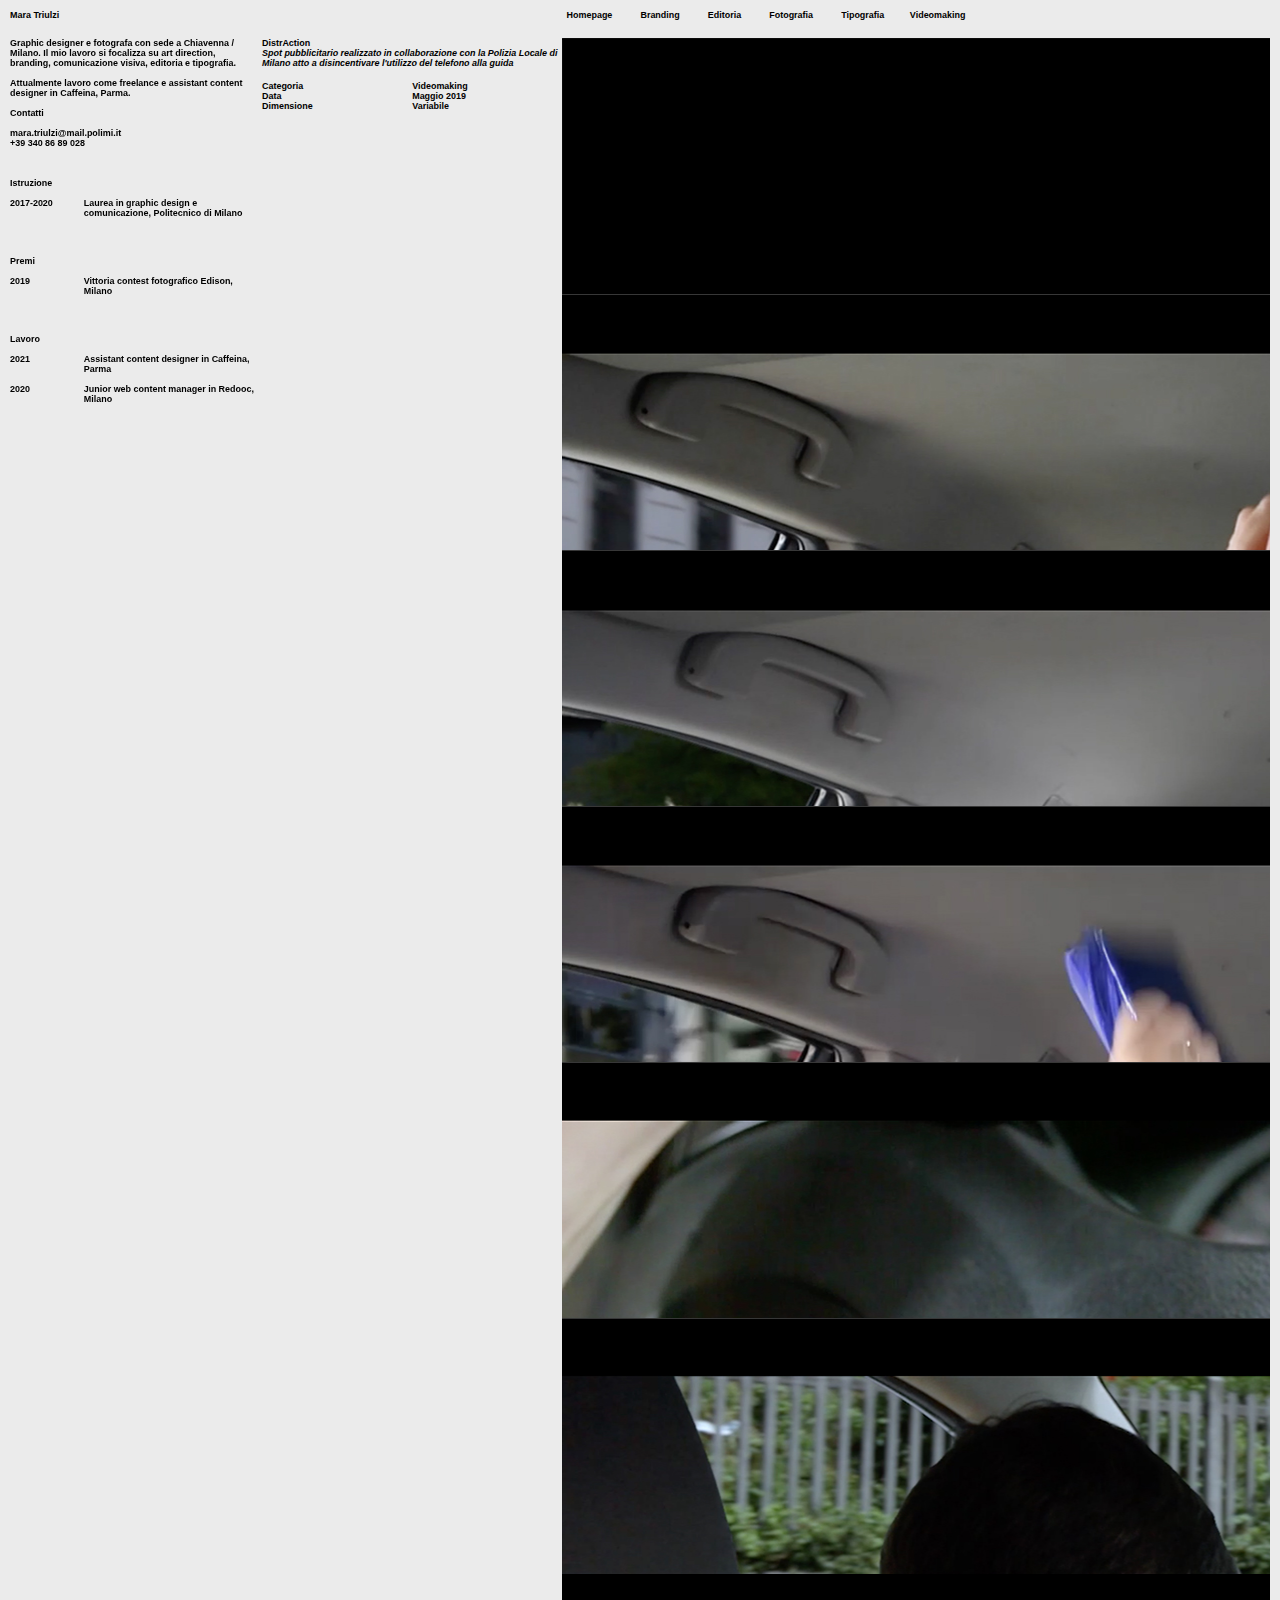
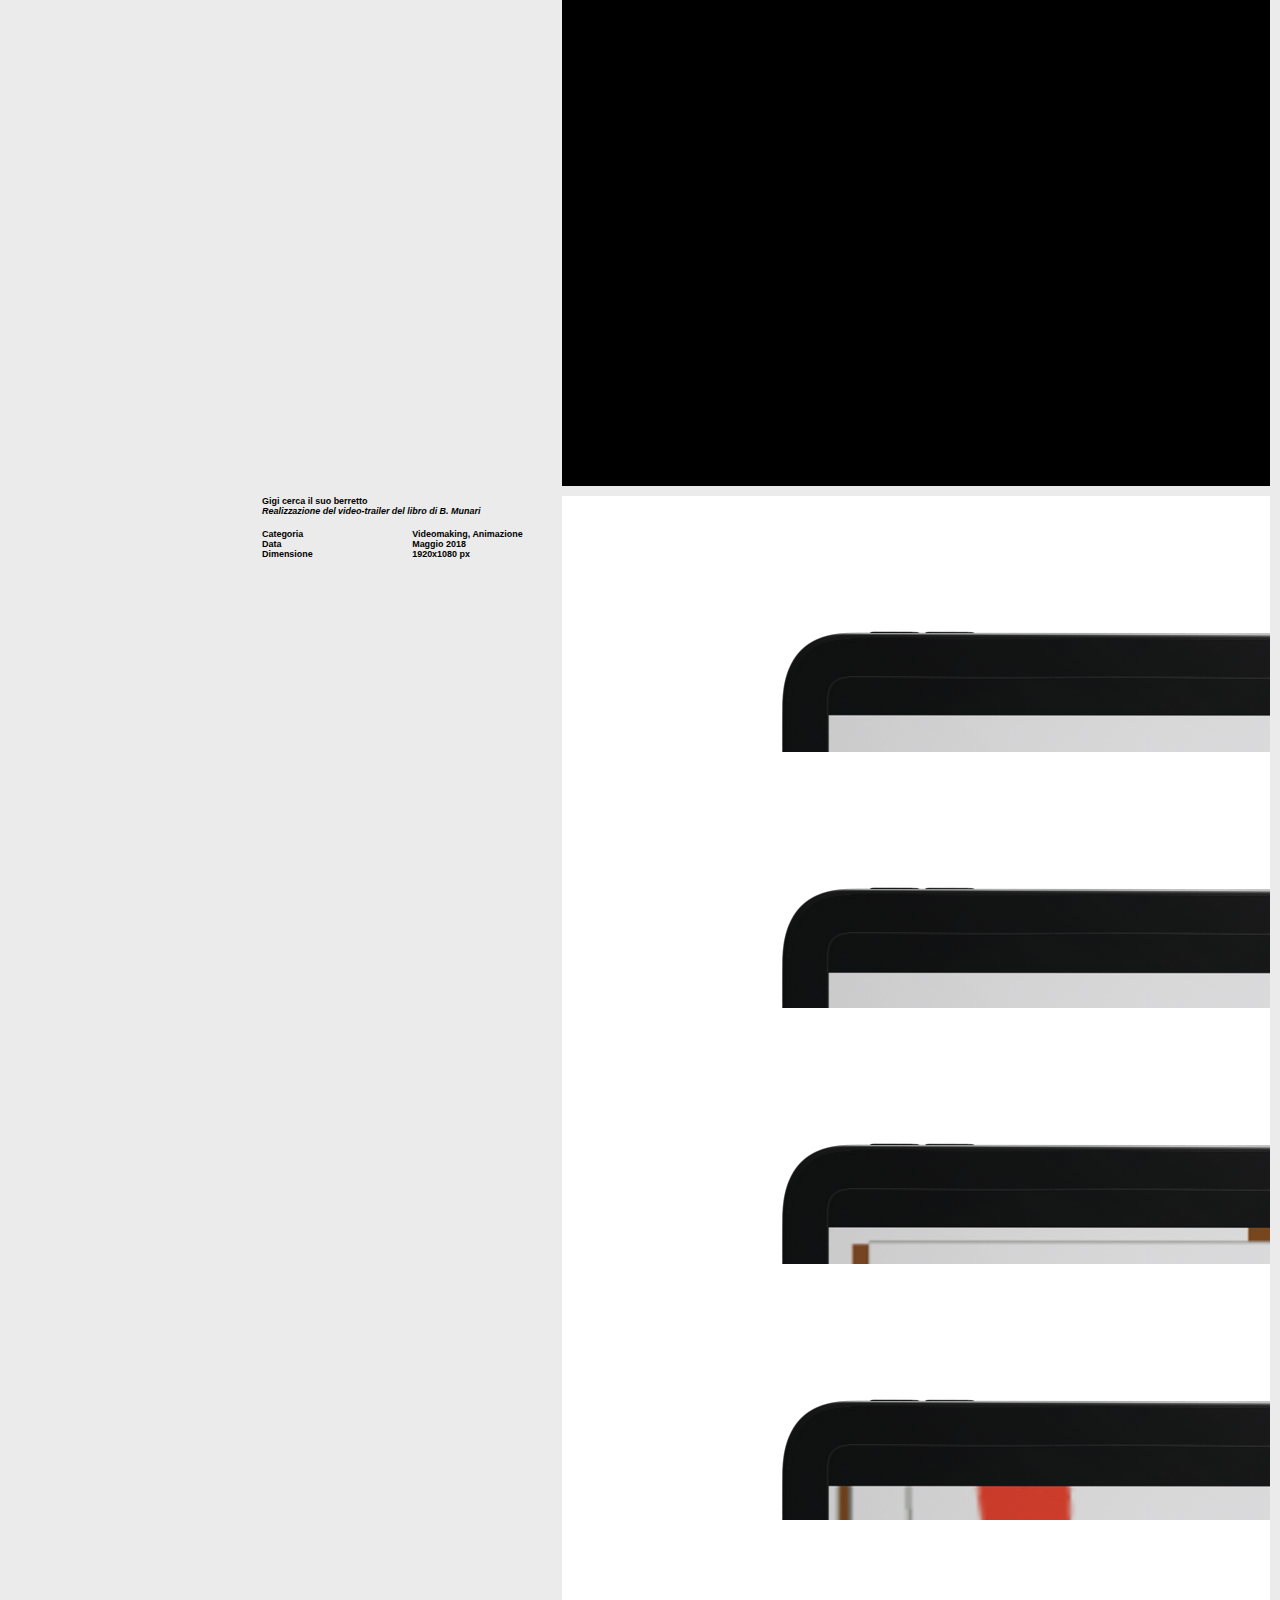
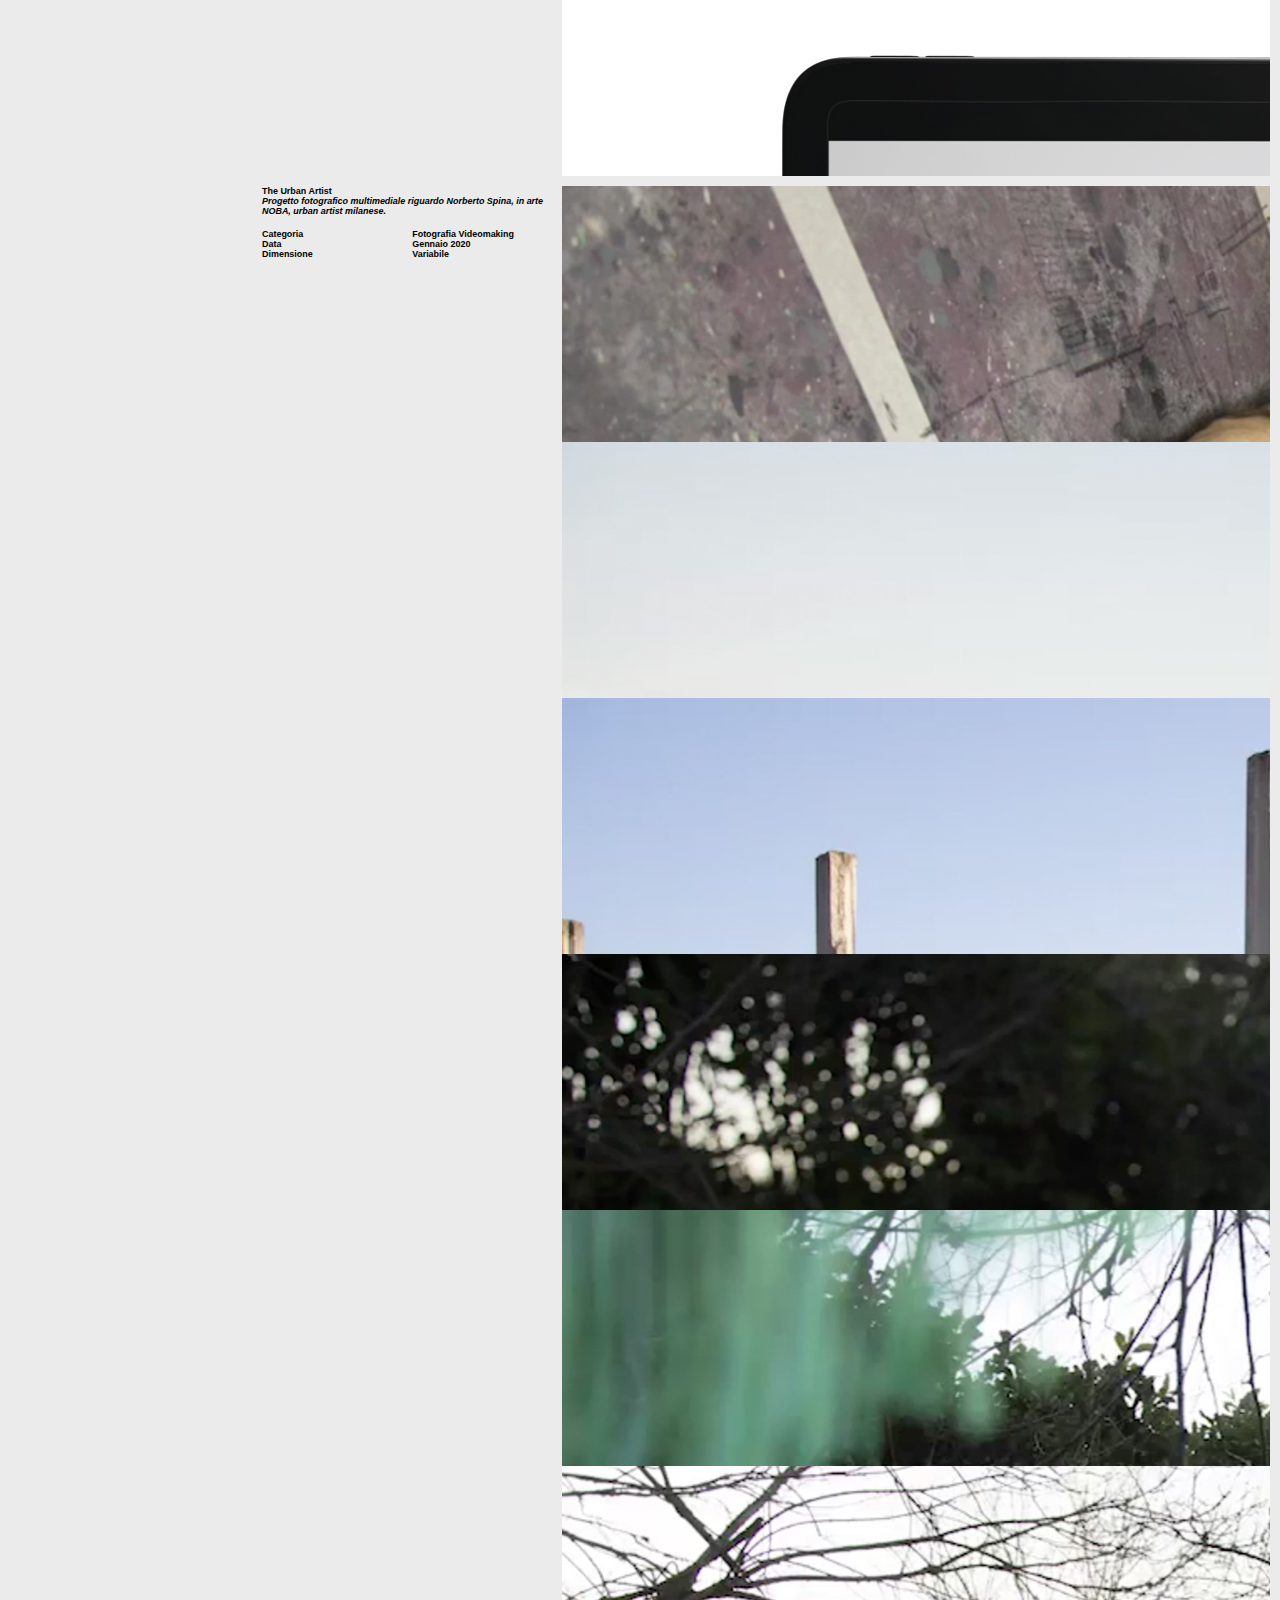
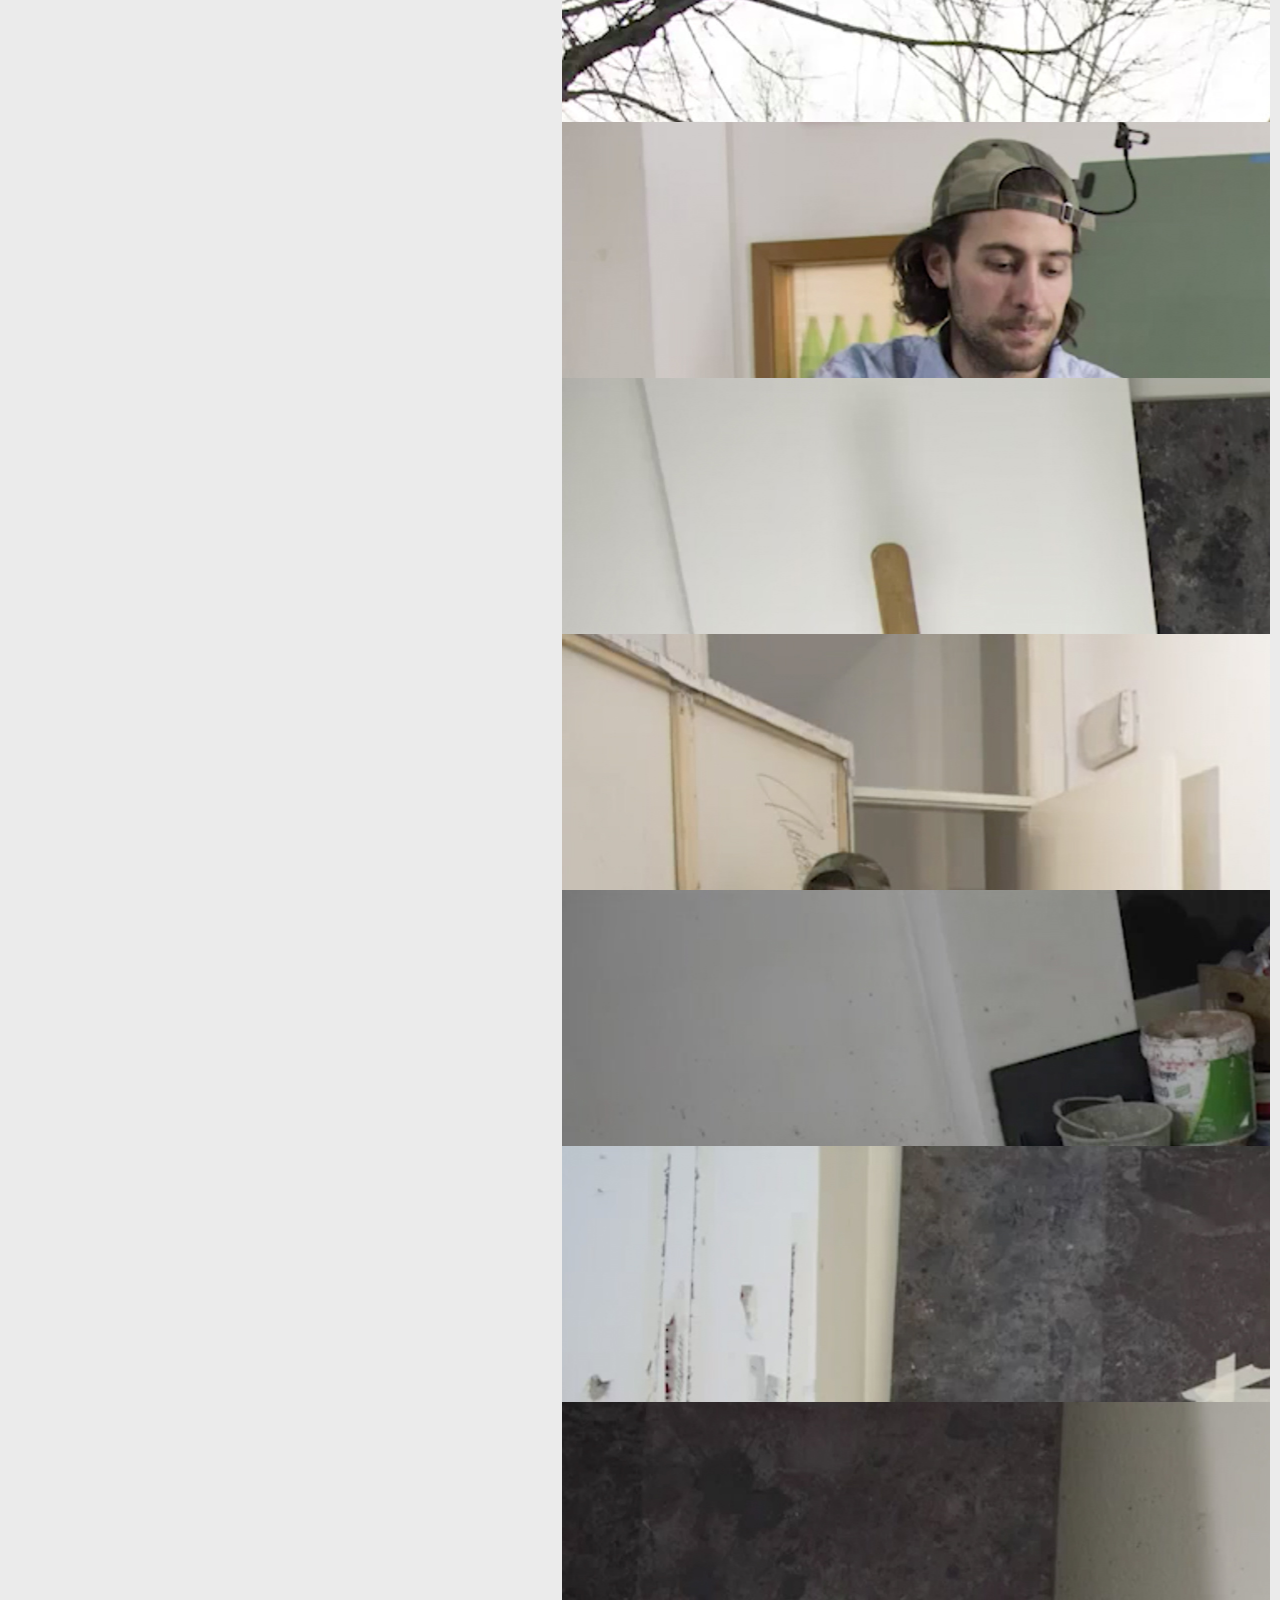
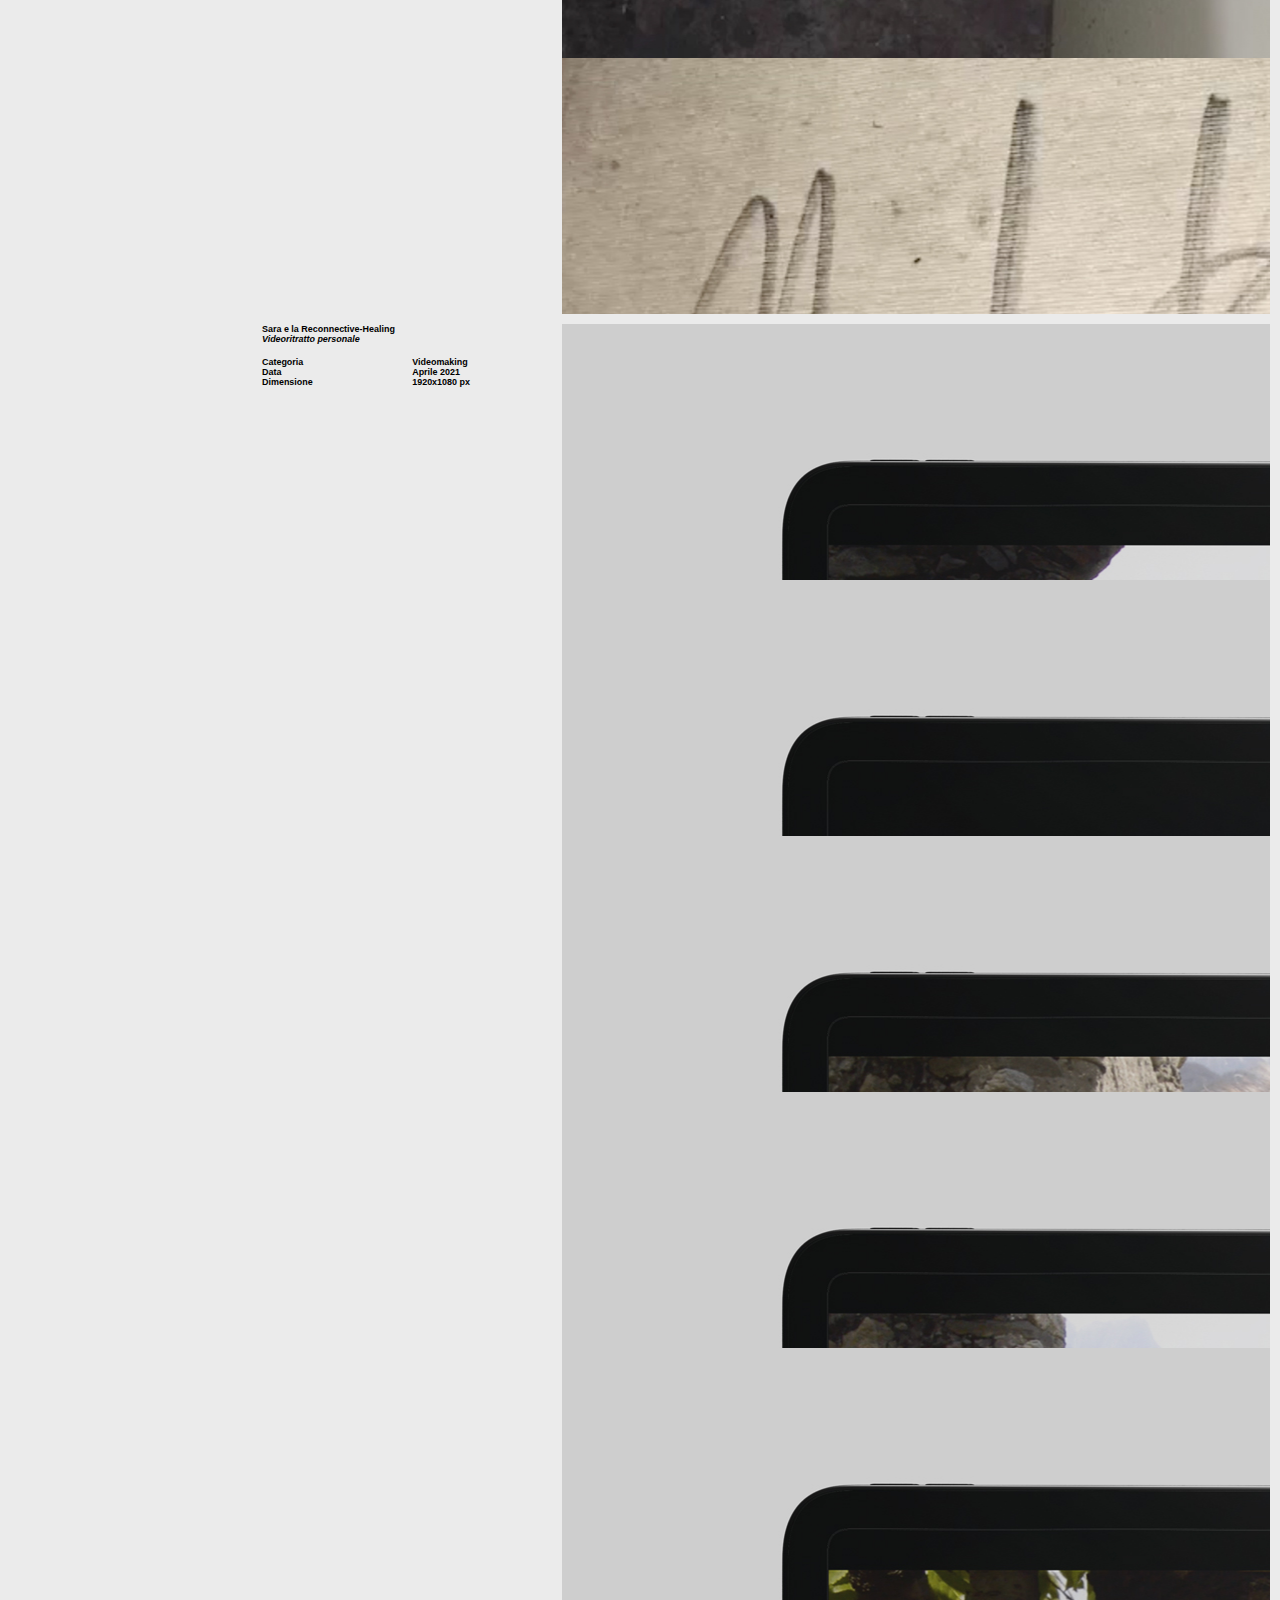
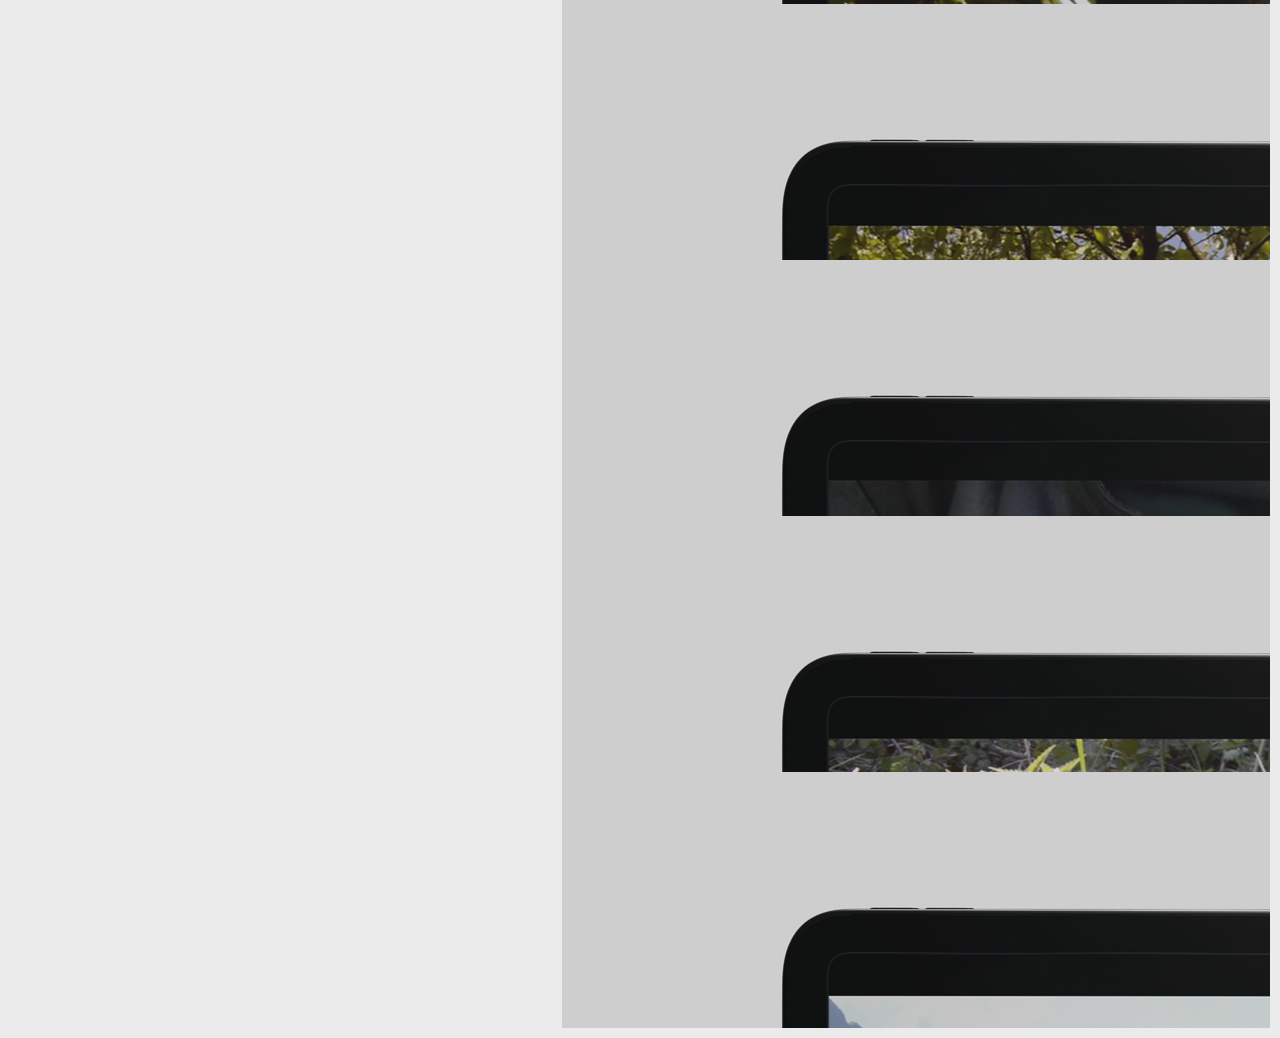
<file: videomaking.html>
<html>
<head>
	<meta charset="utf-8">
	<title> Mara Triulzi </title>
  <meta name="description" content="Graphic designer e fotografa con sede a Chiavenna/Milano IT.">
	<link href="style2.css" rel="stylesheet" type="text/css" />
	<head id="Lorenzo Boero" data-template-set="lorenzoboero-Theme">
    <meta name="title" content="Mara Triulzi">
    <meta name="Copyright" content="Copyright &copy; Mara Triulzi 2020. All Rights Reserved.">
    <meta name="viewport" content="width=device-width, initial-scale=1.0 minimal-ui"/>
    <meta name=”mobile-web-app-capable” content=”yes”>
    <meta name="robots" content="index, follow"/>
    <meta name="googlebot" content="index, follow, max-snippet:-1, max-image-preview:large, max-video-preview:-1"/>
    <meta name="bingbot" content="index, follow, max-snippet:-1, max-image-preview:large, max-video-preview:-1"/>
    <meta property="og:locale" content="it_IT"/>
    <meta property="og:type" content="website"/>
    <meta property="og:title" content="Mara Triulzi"/>
    <meta property="og:site_name" content="Mara Triulzi"/>
	<script>
	var em_version = '6.2.2'; var em_track_user = true; var em_no_track_reason = ''; var disableStr = 'ga-disable-UA-111398481-1'; /* Function to detect opted out users */ function __gaTrackerIsOptedOut() { return document.cookie.indexOf(disableStr + '=true') > -1; } /* Disable tracking if the opt-out cookie exists. */ if ( __gaTrackerIsOptedOut() ) { window[disableStr] = true; } /* Opt-out function */ function __gaTrackerOptout() { document.cookie = disableStr + '=true; expires=Thu, 31 Dec 2099 23:59:59 UTC; path=/'; window[disableStr] = true; } if ( 'undefined' === typeof gaOptout ) { function gaOptout() { __gaTrackerOptout(); } } if ( em_track_user ) { (function(i,s,o,g,r,a,m){i['GoogleAnalyticsObject']=r;i[r]=i[r]||function(){ (i[r].q=i[r].q||[]).push(arguments)},i[r].l=1*new Date();a=s.createElement(o), m=s.getElementsByTagName(o)[0];a.async=1;a.src=g;m.parentNode.insertBefore(a,m) })(window,document,'script','//www.google-analytics.com/analytics.js','__gaTracker'); window.ga = __gaTracker; __gaTracker('create', 'UA-111398481-1', 'auto'); __gaTracker('set', 'forceSSL', true); __gaTracker('send','pageview'); __gaTracker( function() { window.ga = __gaTracker; } ); } else { console.log( "" ); (function() { /* https://developers.google.com/analytics/devguides/collection/analyticsjs/ */ var noopfn = function() { return null; }; var noopnullfn = function() { return null; }; var Tracker = function() { return null; }; var p = Tracker.prototype; p.get = noopfn; p.set = noopfn; p.send = noopfn; var __gaTracker = function() { var len = arguments.length; if ( len === 0 ) { return; } var f = arguments[len-1]; if ( typeof f !== 'object' || f === null || typeof f.hitCallback !== 'function' ) { console.log( 'Not running function __gaTracker(' + arguments[0] + " ....) because you are not being tracked. " + em_no_track_reason ); return; } try { f.hitCallback(); } catch (ex) { } }; __gaTracker.create = function() { return new Tracker(); }; __gaTracker.getByName = noopnullfn; __gaTracker.getAll = function() { return []; }; __gaTracker.remove = noopfn; window['__gaTracker'] = __gaTracker; window.ga = __gaTracker; })(); }
Hash CSP	</script>
<script type="text/javascript" data-cfasync="false">
    var em_version = '6.2.2';
    var em_track_user = true;
    var em_no_track_reason = '';
    var disableStr = 'ga-disable-UA-111398481-1';
    /* Function to detect opted out users */
    function __gaTrackerIsOptedOut() {
        return document.cookie.indexOf(disableStr + '=true') > -1;
    }
    /* Disable tracking if the opt-out cookie exists. */
    if (__gaTrackerIsOptedOut()) {
        window[disableStr] = true;
    }
    /* Opt-out function */
    function __gaTrackerOptout() {
        document.cookie = disableStr + '=true; expires=Thu, 31 Dec 2099 23:59:59 UTC; path=/';
        window[disableStr] = true;
    }
    if ('undefined' === typeof gaOptout) {
        function gaOptout() {
            __gaTrackerOptout();
        }
    }
    if (em_track_user) {
        (function(i, s, o, g, r, a, m) {
            i['GoogleAnalyticsObject'] = r;
            i[r] = i[r] || function() {
                (i[r].q = i[r].q || []).push(arguments)
            },
            i[r].l = 1 * new Date();
            a = s.createElement(o),
            m = s.getElementsByTagName(o)[0];
            a.async = 1;
            a.src = g;
            m.parentNode.insertBefore(a, m)
        })(window, document, 'script', '//www.google-analytics.com/analytics.js', '__gaTracker');
        window.ga = __gaTracker;
        __gaTracker('create', 'UA-111398481-1', 'auto');
        __gaTracker('set', 'forceSSL', true);
        __gaTracker('send', 'pageview');
        __gaTracker(function() {
            window.ga = __gaTracker;
        });
    } else {
        console.log("");
        (function() {
            /* https://developers.google.com/analytics/devguides/collection/analyticsjs/ */
            var noopfn = function() {
                return null;
            };
            var noopnullfn = function() {
                return null;
            };
            var Tracker = function() {
                return null;
            };
            var p = Tracker.prototype;
            p.get = noopfn;
            p.set = noopfn;
            p.send = noopfn;
            var __gaTracker = function() {
                var len = arguments.length;
                if (len === 0) {
                    return;
                }
                var f = arguments[len - 1];
                if (typeof f !== 'object' || f === null || typeof f.hitCallback !== 'function') {
                    console.log('Not running function __gaTracker(' + arguments[0] + " ....) because you are not being tracked. " + em_no_track_reason);
                    return;
                }
                try {
                    f.hitCallback();
                } catch (ex) {
                }
            };
            __gaTracker.create = function() {
                return new Tracker();
            };
            __gaTracker.getByName = noopnullfn;
            __gaTracker.getAll = function() {
                return [];
            };
            __gaTracker.remove = noopfn;
            window['__gaTracker'] = __gaTracker;
            window.ga = __gaTracker;
        })();
    }
    </script>
    <script type="text/javascript">
    window._wpemojiSettings = {
        "baseUrl": "https:\/\/s.w.org\/images\/core\/emoji\/13.0.0\/72x72\/",
        "ext": ".png",
        "svgUrl": "https:\/\/s.w.org\/images\/core\/emoji\/13.0.0\/svg\/",
        "svgExt": ".svg",
        "source": {
            "concatemoji": "https:\/\/www.lorenzoboero.com\/wp-includes\/js\/wp-emoji-release.min.js?ver=5.5.1"
        }
    };
    !function(e, a, t) {
        var r,
            n,
            o,
            i,
            p = a.createElement("canvas"),
            s = p.getContext && p.getContext("2d");
        function c(e, t) {
            var a = String.fromCharCode;
            s.clearRect(0, 0, p.width, p.height),
            s.fillText(a.apply(this, e), 0, 0);
            var r = p.toDataURL();
            return s.clearRect(0, 0, p.width, p.height), s.fillText(a.apply(this, t), 0, 0), r === p.toDataURL()
        }
        function l(e) {
            if (!s || !s.fillText)
                return !1;
            switch (s.textBaseline = "top", s.font = "600 32px Arial", e) {
            case "flag":
                return !c([127987, 65039, 8205, 9895, 65039], [127987, 65039, 8203, 9895, 65039]) && (!c([55356, 56826, 55356, 56819], [55356, 56826, 8203, 55356, 56819]) && !c([55356, 57332, 56128, 56423, 56128, 56418, 56128, 56421, 56128, 56430, 56128, 56423, 56128, 56447], [55356, 57332, 8203, 56128, 56423, 8203, 56128, 56418, 8203, 56128, 56421, 8203, 56128, 56430, 8203, 56128, 56423, 8203, 56128, 56447]));
            case "emoji":
                return !c([55357, 56424, 8205, 55356, 57212], [55357, 56424, 8203, 55356, 57212])
            }
            return !1
        }
        function d(e) {
            var t = a.createElement("script");
            t.src = e,
            t.defer = t.type = "text/javascript",
            a.getElementsByTagName("head")[0].appendChild(t)
        }
        for (i = Array("flag", "emoji"), t.supports = {
            everything: !0,
            everythingExceptFlag: !0
        }, o = 0; o < i.length; o++)
            t.supports[i[o]] = l(i[o]),
            t.supports.everything = t.supports.everything && t.supports[i[o]],
            "flag" !== i[o] && (t.supports.everythingExceptFlag = t.supports.everythingExceptFlag && t.supports[i[o]]);
        t.supports.everythingExceptFlag = t.supports.everythingExceptFlag && !t.supports.flag,
        t.DOMReady = !1,
        t.readyCallback = function() {
            t.DOMReady = !0
        },
        t.supports.everything || (n = function() {
            t.readyCallback()
        }, a.addEventListener ? (a.addEventListener("DOMContentLoaded", n, !1), e.addEventListener("load", n, !1)) : (e.attachEvent("onload", n), a.attachEvent("onreadystatechange", function() {
            "complete" === a.readyState && t.readyCallback()
        })), (r = t.source || {}).concatemoji ? d(r.concatemoji) : r.wpemoji && r.twemoji && (d(r.twemoji), d(r.wpemoji)))
    }(window, document, window._wpemojiSettings);
    </script>
		<script type='text/javascript' id='exactmetrics-frontend-script-js-extra'>
	var exactmetrics_frontend = {
			"js_events_tracking": "true",
			"download_extensions": "zip,mp3,mpeg,pdf,docx,pptx,xlsx,rar",
			"inbound_paths": "[{\"path\":\"\\\/go\\\/\",\"label\":\"affiliate\"},{\"path\":\"\\\/recommend\\\/\",\"label\":\"affiliate\"}]",
			"home_url": "https:\/\/www.lorenzoboero.com",
			"hash_tracking": "false"
	};
	</script>
	<script type='text/javascript' src='https://ajax.googleapis.com/ajax/libs/jquery/1.11.0/jquery.min.js?ver=5.5.1' id='jquery-js'></script>

</head>
<body class="home blog" style>
  <script>
    $(document).ready(function(){ $('.mobile-trigger').click(function(){ if($(window).width()<960){ $('#info-sidebar').toggle(); $('header #nav').toggle(); } }); })
</script>

<div id="wrapper">
  <header id="header" class="clearafter" role="banner">
  <h1 class="desktop">
  <a href="https://wwww.maratriulzi.com/" title="Mara Triulzi" rel="home"> Mara Triulzi </a>
  </h1>
<h1 class="mobile-trigger mobile"> </h1>
<nav id="nav" role="navigation">
	<div class="menu-mainmenu-container"
	<ul id="menu-mainmenu" class="menu">
<li id="menu-item-38" class="menu-item menu-item-type-taxonomy menu-item-object-category menu-item-38"><a href="">Branding</a></li>
		<li id="menu-item-269" class="menu-item menu-item-type-custom menu-item-object-custom current-menu-item current_page_item menu-item-home menu-item-269"><a href="" aria-current="page">Editoria</a>
		</li>
		<li id="menu-item-38" class="menu-item menu-item-type-taxonomy menu-item-object-category menu-item-38"><a href="">Fotografia</a></li>
		<li id="menu-item-39" class="menu-item menu-item-type-taxonomy menu-item-object-category menu-item-39"><a href="">Tipografia</a></li>
		<li id="menu-item-40" class="menu-item menu-item-type-taxonomy menu-item-object-category menu-item-40"><a href="">Videomaking</a></li>
	</ul>
</div>
</nav>
</header>

<body>
	<div id="wrapper">
        <header id="header" class="clearafter" role="banner">
            <h1 class="desktop">
                <a href="" title="Mara Triulzi" rel="home">Mara Triulzi</a>
            </h1>
            <h1 class="mobile-trigger mobile">Mara Triulzi</h1>
						<nav id="nav" role="navigation">
                <div class="menu-mainmenu-container">
                    <ul id="menu-mainmenu" class="menu">
											<li id="menu-item-40" class="menu-item menu-item-type-taxonomy menu-item-object-category menu-item-40">
													<a href="index.html">Homepage</a>
											</li>
                        <li id="menu-item-269" class="menu-item menu-item-type-custom menu-item-object-custom current-menu-item current_page_item menu-item-home menu-item-269">
                            <a href="branding.html" aria-current="page">Branding</a>
                        </li>
                        <li id="menu-item-38" class="menu-item menu-item-type-taxonomy menu-item-object-category menu-item-38">
                            <a href="editoria.html">Editoria</a>
                        </li>
                        <li id="menu-item-39" class="menu-item menu-item-type-taxonomy menu-item-object-category menu-item-39">
                            <a href="fotografia.html">Fotografia</a>
                        </li>
                        <li id="menu-item-40" class="menu-item menu-item-type-taxonomy menu-item-object-category menu-item-40">
                            <a href="tipografia.html">Tipografia</a>
														<li id="menu-item-40" class="menu-item menu-item-type-taxonomy menu-item-object-category menu-item-40">
																<a href="videomaking.html">Videomaking</a>

                        </li>
                    </ul>
                </div>
            </nav>
        </header>
				<div id="info-sidebar" class="clearafter">
	<div class="clearafter mb">
		Graphic designer e fotografa con sede a Chiavenna / Milano. Il mio lavoro si focalizza su art direction, branding, comunicazione visiva, editoria e tipografia.
		<br>
		<br>
		Attualmente lavoro come freelance e assistant content designer in Caffeina, Parma.
		<br>
		<br>
		Contatti
		<br>
		<br>
		mara.triulzi@mail.polimi.it
		<br>
		+39 340 86 89 028
		<br>
		<br>
</div>

<div class="clearafter mb">
Istruzione
<br>
<br>
<div class="clearafter mb">
<div class="col-md-30"> 2017-2020 </div>
<div class="col-md-70"> Laurea in graphic design e comunicazione, Politecnico di Milano </div>
</div>
</div>
<div class="clearafter mb">
Premi
<br>
<br>
<div class="clearafter mb">
<div class="col-md-30"> 2019 </div>
<div class="col-md-70"> Vittoria contest fotografico Edison, <br>
	 Milano <br>
 </div>
</div>
</div>

<div class="clearafter mb">
Lavoro
<br>
<br>
<div class="clearafter mb">
	<div class="col-md-30"> 2021 </div>
	<div class="col-md-70"> Assistant content designer in Caffeina, Parma <br> <br> </div>
<div class="col-md-30"> 2020 </div>
<div class="col-md-70"> Junior web content manager in Redooc, Milano </div>

</div>
</div>
</div>
</div>
</div>
</div>
</div>
<script>
$(document).ready(function(){ $('.col-gallery').slick({ infinite: true, slidesToShow: 1, slidesToScroll: 1, arrows: true, }); })
</script>
<div class="content">



  <article class="post clearafter" id="post-280">
      <div class="col-details">
          <div class="intro col-sm-50">
              <h2>DistrAction</h2>
              <span class="subtitle">
                  Spot pubblicitario realizzato in collaborazione

                  con la Polizia Locale di Milano atto a disincentivare

                  l'utilizzo del telefono alla guida
              </span>
          </div>
          <div class="col-sm-50">
              <div class="clearafter">
                  <div class="col-md-50">Categoria</div>
                  <div class="col-md-50">
                      <a href="videomaking.html" rel="tag">Videomaking</a>
                  </div>
              </div>
              <div class="clearafter">
                  <div class="col-md-50">Data</div>
                  <div class="col-md-50">Maggio 2019</div>
              </div>
              <div class="clearafter">
                  <div class="col-md-50">Dimensione</div>
                  <div class="col-md-50">Variabile</div>
              </div>
          </div>
      </div>
      <div class="col-gallery">
        <div class="slide-image" style="background-image:url('distraction0.jpg');"></div>
          <div class="slide-image" style="background-image:url('distraction1.jpg');"></div>
          <div class="slide-image" style="background-image:url('distraction2.jpg');"></div>
          <div class="slide-image" style="background-image:url('distraction3.jpg');"></div>
          <div class="slide-image" style="background-image:url('distraction4.jpg');"></div>
          <div class="slide-image" style="background-image:url('distraction5.jpg');"></div>
          <div class="slide-image" style="background-image:url('distraction6.jpg');"></div>
          <div class="slide-image" style="background-image:url('distraction7.jpg');"></div>
      </div>
  </article>

  <article class="post clearafter" id="post-132">
      <div class="col-details">
          <div class="intro col-sm-50">
              <h2>Gigi cerca il suo berretto</h2>
              <span class="subtitle">
                  Realizzazione del video-trailer del libro di B. Munari
              </span>
          </div>
          <div class="col-sm-50">
              <div class="clearafter">
                  <div class="col-md-50">Categoria</div>
                  <div class="col-md-50">
                      <a href="videomaking.html" rel="tag">Videomaking</a>,
                      Animazione
                  </div>
              </div>
              <div class="clearafter">
                  <div class="col-md-50">Data</div>
                  <div class="col-md-50">Maggio 2018</div>
              </div>
              <div class="clearafter">
                  <div class="col-md-50">Dimensione</div>
                  <div class="col-md-50">1920x1080 px</div>
              </div>
          </div>
      </div>
      <div class="col-gallery">
          <div class="slide-image" style="background-image:url('gigi1.jpg');"></div>
          <div class="slide-image" style="background-image:url('gigi2.jpg');"></div>
          <div class="slide-image" style="background-image:url('gigi3.jpg');"></div>
          <div class="slide-image" style="background-image:url('gigi4.jpg');"></div>
          <div class="slide-image" style="background-image:url('gigi5.jpg');"></div>
      </div>
  </article>

	<article class="post clearafter" id="post-328">
									<div class="col-details">
											<div class="intro col-sm-50">
													<h2>The Urban Artist</h2>
													<span class="subtitle">Progetto fotografico multimediale riguardo Norberto Spina, in arte NOBA, urban artist milanese.</span>
											</div>
											<div class="col-sm-50">
													<div class="clearafter">
															<div class="col-md-50">Categoria</div>
															<div class="col-md-50">
																	<a href="fotografia.html" rel="tag">Fotografia</a>
																	<a href="videomaking" rel="tag">Videomaking</a>
															</div>
													</div>
													<div class="clearafter">
															<div class="col-md-50">Data</div>
															<div class="col-md-50">Gennaio 2020</div>
													</div>
													<div class="clearafter">
															<div class="col-md-50">Dimensione</div>
															<div class="col-md-50">Variabile</div>
													</div>
											</div>
									</div>
									<div class="col-gallery">
								<div class="slide-image" style="background-image:url('urban10.jpg');"></div>

											<div class="slide-image" style="background-image:url('urban3.jpg');"></div>
											<div class="slide-image" style="background-image:url('urban4.jpg');"></div>
											<div class="slide-image" style="background-image:url('urban5.jpg');"></div>
												<div class="slide-image" style="background-image:url('urban6.jpg');"></div>
													<div class="slide-image" style="background-image:url('urban7.jpg');"></div>
														<div class="slide-image" style="background-image:url('urban8.jpg');"></div>
														<div class="slide-image" style="background-image:url('urban9.jpg');"></div>

														<div class="slide-image" style="background-image:url('urban11.jpg');"></div>
														<div class="slide-image" style="background-image:url('urban12.jpg');"></div>
														<div class="slide-image" style="background-image:url('urban13.jpg');"></div>
															<div class="slide-image" style="background-image:url('urban14.jpg');"></div>
																<div class="slide-image" style="background-image:url('urban15.jpg');"></div>

									</div>
							</article>



  <article class="post clearafter" id="post-136">
      <div class="col-details">
          <div class="intro col-sm-50">
              <h2>Sara e la Reconnective-Healing</h2>
              <span class="subtitle">
                  Videoritratto personale
              </span>
          </div>
          <div class="col-sm-50">
              <div class="clearafter">
                  <div class="col-md-50">Categoria</div>
                  <div class="col-md-50">
                      <a href="videomaking.html" rel="tag">Videomaking</a>
                  </div>
              </div>
              <div class="clearafter">
                  <div class="col-md-50">Data</div>
                  <div class="col-md-50">Aprile 2021</div>
              </div>
              <div class="clearafter">
                  <div class="col-md-50">Dimensione</div>
                  <div class="col-md-50">1920x1080 px</div>
              </div>
          </div>
      </div>
      <div class="col-gallery">
				  <div class="slide-image" style="background-image:url('sara1.jpg');"></div>
        <div class="slide-image" style="background-image:url('sara0.jpg');"></div>
          <div class="slide-image" style="background-image:url('sara2.jpg');"></div>
          <div class="slide-image" style="background-image:url('sara4.jpg');"></div>
          <div class="slide-image" style="background-image:url('sara5.jpg');"></div>
          <div class="slide-image" style="background-image:url('sara6.jpg');"></div>
          <div class="slide-image" style="background-image:url('sara7.jpg');"></div>
          <div class="slide-image" style="background-image:url('sara9.jpg');"></div>

          <div class="slide-image" style="background-image:url('sara10.jpg');"></div>
      </div>
  </article>






</div>
</div>
<script defer src="https://www.lorenzoboero.com/wp-content/cache/autoptimize/js/autoptimize_3bb480803ffa45fef9fb93e8d95a13a9.js"></script>
</body>
</html>
</file>
<file: style2.css>
.col-md-50 {
float: left;
width: 50%;
}

@charset 'UTF-8';
html,body,body div,span,object,iframe,h1,h2,h3,h4,h5,h6,p,blockquote,pre,abbr,address,cite,code,del,dfn,em,img,ins,kbd,q,samp,small,strong,sub,sup,var,b,i,dl,dt,dd,ol,ul,li,fieldset,form,label,legend,table,caption,tbody,tfoot,thead,tr,th,td,article,aside,figure,footer,header,menu,nav,section,time,mark,audio,video,details,summary
{margin:0;padding:0;border:0;font-size:100%;font-weight:400;vertical-align:baseline;background:0 0}

article,aside,figure,footer,header,nav,section,details,summary{display:block}

html{box-sizing:border-box}

*,*:before,*:after{box-sizing:inherit}

img,object,embed{max-width:100%}

html{overflow-y:scroll}

ul{list-style:none}

blockquote,q{quotes:none}

blockquote:before,
blockquote:after,
q:before,q:after{content:'';content:none}

a{margin:0;padding:0;font-size:100%;vertical-align:baseline;background:0 0}

del{text-decoration:line-through}

abbr[title],

dfn[title]{border-bottom:1px dotted #000;cursor:help}

table{border-collapse:collapse;border-spacing:0}

th{font-weight:700;vertical-align:bottom}

td{font-weight:400;vertical-align:top}

hr{display:block;height:1px;border:0;border-top:1px solid #ccc;margin:1em 0;padding:0}

input,select{vertical-align:middle}

pre{white-space:pre;white-space:pre-wrap;white-space:pre-line;word-wrap:break-word}

input[type=checkbox]{vertical-align:bottom}

.ie7 input[type=checkbox]{vertical-align:baseline}

.ie6 input{vertical-align:text-bottom}

select,input,textarea{font:99% sans-serif}

table{font-size:inherit;font:100%}

small{font-size:85%}

strong{font-weight:700}

td,td img{vertical-align:top}

sub,sup{font-size:75%;line-height:0;position:relative}

sup{top:-.5em}

sub{bottom:-.25em}

pre,code,kbd,samp{font-family:monospace,sans-serif}

.clickable,label,input[type=button],input[type=submit],input[type=file],button{cursor:pointer}button,input,select,textarea{margin:0}button,input[type=button]{width:auto;overflow:visible}

.ie7 img{-ms-interpolation-mode:bicubic}

.clearfix:before,

.clearfix:after {content:"\0020";display:block;height:0;overflow:hidden}
.clearfix:after{clear:both}
.clearfix{zoom:1}

html{overflow-y:auto}

body{font:.7vw helvetica,sans-serif;background-color:#ebebeb;font-weight:700;padding:0 10px}

body *,div,div *{font-weight:700 !important}

body,select,input,textarea{color:#000}
a{color:#000;text-decoration:none}

a:hover{color:#000}::-moz-selection{background:0 0;color:#fff;text-shadow:none}
::selection{background:0 0;color:#fff;text-shadow:none}
a:link{-webkit-tap-highlight-color:transparent}
ins{background-color:transparent;color:#000;text-decoration:none}
mark{background-color:transparent;color:#000;font-style:italic;font-weight:700}
input:-moz-placeholder{color:#000}textarea:-moz-placeholder{color:#000}
.clearafter:after{content:'';display:block;clear:both}
.mobile{display:none}
body::-webkit-scrollbar{display:none}
header#header{position:fixed;width:calc(100% - 20px);z-index:999;padding-top:10px;padding-bottom:10px;background-color:#ebebeb}
header h1{float:left;width:20%}header #nav{float:left;width:80%;text-align:center;}
header li{display:inline-block; text-align:center; padding:0 1vw}
header li a{text-decoration:none}
img.main-logo{position:fixed;bottom:2.5vw;left:2.5vw;width:calc(15%)}
#info-sidebar{width:20%;position:fixed;left:10px;height:calc(100vh - 20px);padding-right:10px;padding-top:3vw}#info-sidebar a{text-decoration:none}div.mb{margin-bottom:1.5vw}.content{padding-left:20%;padding-top:3vw}.content article{margin-bottom:10px}.col-details{float:left;width:29.8%}
.col-gallery{float:left;width:70.2%}span.subtitle{font-style:italic}.intro{margin-bottom:1vw}.slide-image{height:20vw}.slick-slide.slide-image{outline:none;height:37vw;background-position:center;background-size:cover}.slick-prev{left:0 !important;z-index:800 !important;width:30% !important;height:100% !important}.slick-next{right:0 !important;z-index:800
  !important;width:30% !important;height:100% !important}
  .slick-prev:before{content:'' !important}.slick-next:before{content:'' !important}.col-md-30{float:left;width:30%}.col-md-50{float:left;width:50%}.col-md-70{float:left;width:70%}@media screen and (max-width:960px){.desktop{display:none}.mobile{display:block}header#header{font-size:3vw}
  header #nav{float:none;width:100%;position:fixed;bottom:0;left:0;background-color:#ebebeb;padding:1.5vw 10px}header h1{float:none;width:50%;cursor:pointer}header li{display:block;float:left;padding:0;width:34%}header li:first-child{text-align:left;width:16%}
  header li:last-child{text-align:right;width:16%}#info-sidebar{width:100%;position:fixed;left:0;height:100vh;padding:10px;font-size:3vw;background-color:#ebebeb;z-index:900;padding-top:12vw;display:none}.content{padding-left:0;padding-top:12vw;font-size:3vw;line-height:3vw}.content article{margin-bottom:5vw}
  .intro{margin-bottom:0}.col-details{margin-bottom:2vw}.slick-slide.slide-image{height:65vw}img.main-logo{bottom:10px;left:10px;width:60%}.col-details,.col-gallery{width:100%}.col-sm-30{float:left;width:30%}.col-sm-50{float:left;width:50%}.col-sm-50{float:left;width:70%}.col-sm-100{float:left;width:100%}}
  .slick-slider{position:relative;display:block;box-sizing:border-box;-webkit-user-select:none;-moz-user-select:none;-ms-user-select:none;-webkit-user-select:none;-webkit-touch-callout:none;-khtml-user-select:none;-ms-touch-action:pan-y;touch-action:pan-y;-webkit-tap-highlight-color:transparent}
  .slick-list{position:relative;display:block;overflow:hidden;margin:0;padding:0}.slick-list:focus{outline:none}
  .slick-list.dragging{cursor:pointer;cursor:hand}.slick-slider .slick-track,.slick-slider .slick-list{-webkit-transform:translate3d(0,0,0);-moz-transform:translate3d(0,0,0);-ms-transform:translate3d(0,0,0);-o-transform:translate3d(0,0,0);transform:translate3d(0,0,0)}
  .slick-track{position:relative;top:0;left:0;display:block;margin-left:auto;margin-right:auto}.slick-track:before,.slick-track:after{display:table;content:''}.slick-track:after{clear:both}.slick-loading .slick-track{visibility:hidden}
  .slick-slide{display:none;float:left;height:100%;min-height:1px}[dir=rtl] .slick-slide{float:right}
  .slick-slide img{display:block}.slick-slide.slick-loading img{display:none}
  .slick-slide.dragging img{pointer-events:none}.slick-initialized .slick-slide{display:block}.slick-loading .slick-slide{visibility:hidden}.slick-vertical .slick-slide{display:block;height:auto;border:1px solid transparent}.slick-arrow.slick-hidden{display:none}

  .slick-prev,.slick-next{font-size:0;line-height:0;position:absolute;top:50%;display:block;width:20px;height:20px;padding:0;-webkit-transform:translate(0,-50%);-ms-transform:translate(0,-50%);transform:translate(0,-50%);cursor:pointer;color:transparent;border:none;outline:none;background:0 0}.slick-prev:hover,
  .slick-prev:focus,.slick-next:hover,.slick-next:focus{color:transparent;outline:none;background:0 0}.slick-prev:hover:before,.slick-prev:focus:before,.slick-next:hover:before,.slick-next:focus:before{opacity:1}.slick-prev.slick-disabled:before,.slick-next.slick-disabled:before{opacity:.25}.slick-prev:before,.slick-next:before{font-family:'slick';font-size:20px;
  line-height:1;opacity:.75;color:#fff;-webkit-font-smoothing:antialiased;-moz-osx-font-smoothing:grayscale}.slick-prev{left:-25px}[dir=rtl] .slick-prev{right:-25px;left:auto}.slick-prev:before{content:'←'}[dir=rtl] .slick-prev:before{content:'→'}.slick-next{right:-25px}[dir=rtl] .slick-next{right:auto;left:-25px}.slick-next:before{content:'→'}[dir=rtl]
  .slick-next:before{content:'←'}
  .slick-dotted.slick-slider{margin-bottom:30px}
  .slick-dots{position:absolute;bottom:-25px;display:block;width:100%;padding:0;margin:0;list-style:none;text-align:center}
  .slick-dots li{position:relative;display:inline-block;width:20px;height:20px;margin:0 5px;padding:0;cursor:pointer}
  .slick-dots li button{font-size:0;line-height:0;display:block;width:20px;height:20px;padding:5px;cursor:pointer;color:transparent;border:0;outline:none;background:0 0}
  .slick-dots li button:hover,.slick-dots li button:focus{outline:none}
  .slick-dots li button:hover:before,.slick-dots li button:focus:before{opacity:1}
  .slick-dots li button:before{font-family:'slick';font-size:6px;line-height:20px;position:absolute;top:0;left:0;width:20px;height:20px;content:'•';text-align:center;opacity:.25;color:#000;-webkit-font-smoothing:antialiased;-moz-osx-font-smoothing:grayscale}
  .slick-dots li.slick-active button:before{opacity:.75;color:#000}
  img.wp-smiley,img.emoji{display:inline !important;border:none !important;box-shadow:none !important;height:1em !important;width:1em !important;margin:0 .07em !important;vertical-align:-.1em !important;background:0 0 !important;padding:0 !important} :root{--wp-admin-theme-color:#007cba;--wp-admin-theme-color-darker-10:#006ba1;--wp-admin-theme-color-darker-20:#005a87}#start-resizable-editor-section{display:none}
  .wp-block-audio figcaption{margin-top:.5em;margin-bottom:1em}.wp-block-audio audio{width:100%;min-width:300px}.wp-block-button__link{color:#fff;background-color:#32373c;border:none;border-radius:28px;box-shadow:none;cursor:pointer;display:inline-block;font-size:18px;padding:12px 24px;text-align:center;text-decoration:none;overflow-wrap:break-word}.wp-block-button__link:active,.wp-block-button__link:focus,
  .wp-block-button__link:hover,.wp-block-button__link:visited{color:#fff}.wp-block-button__…
</file>
